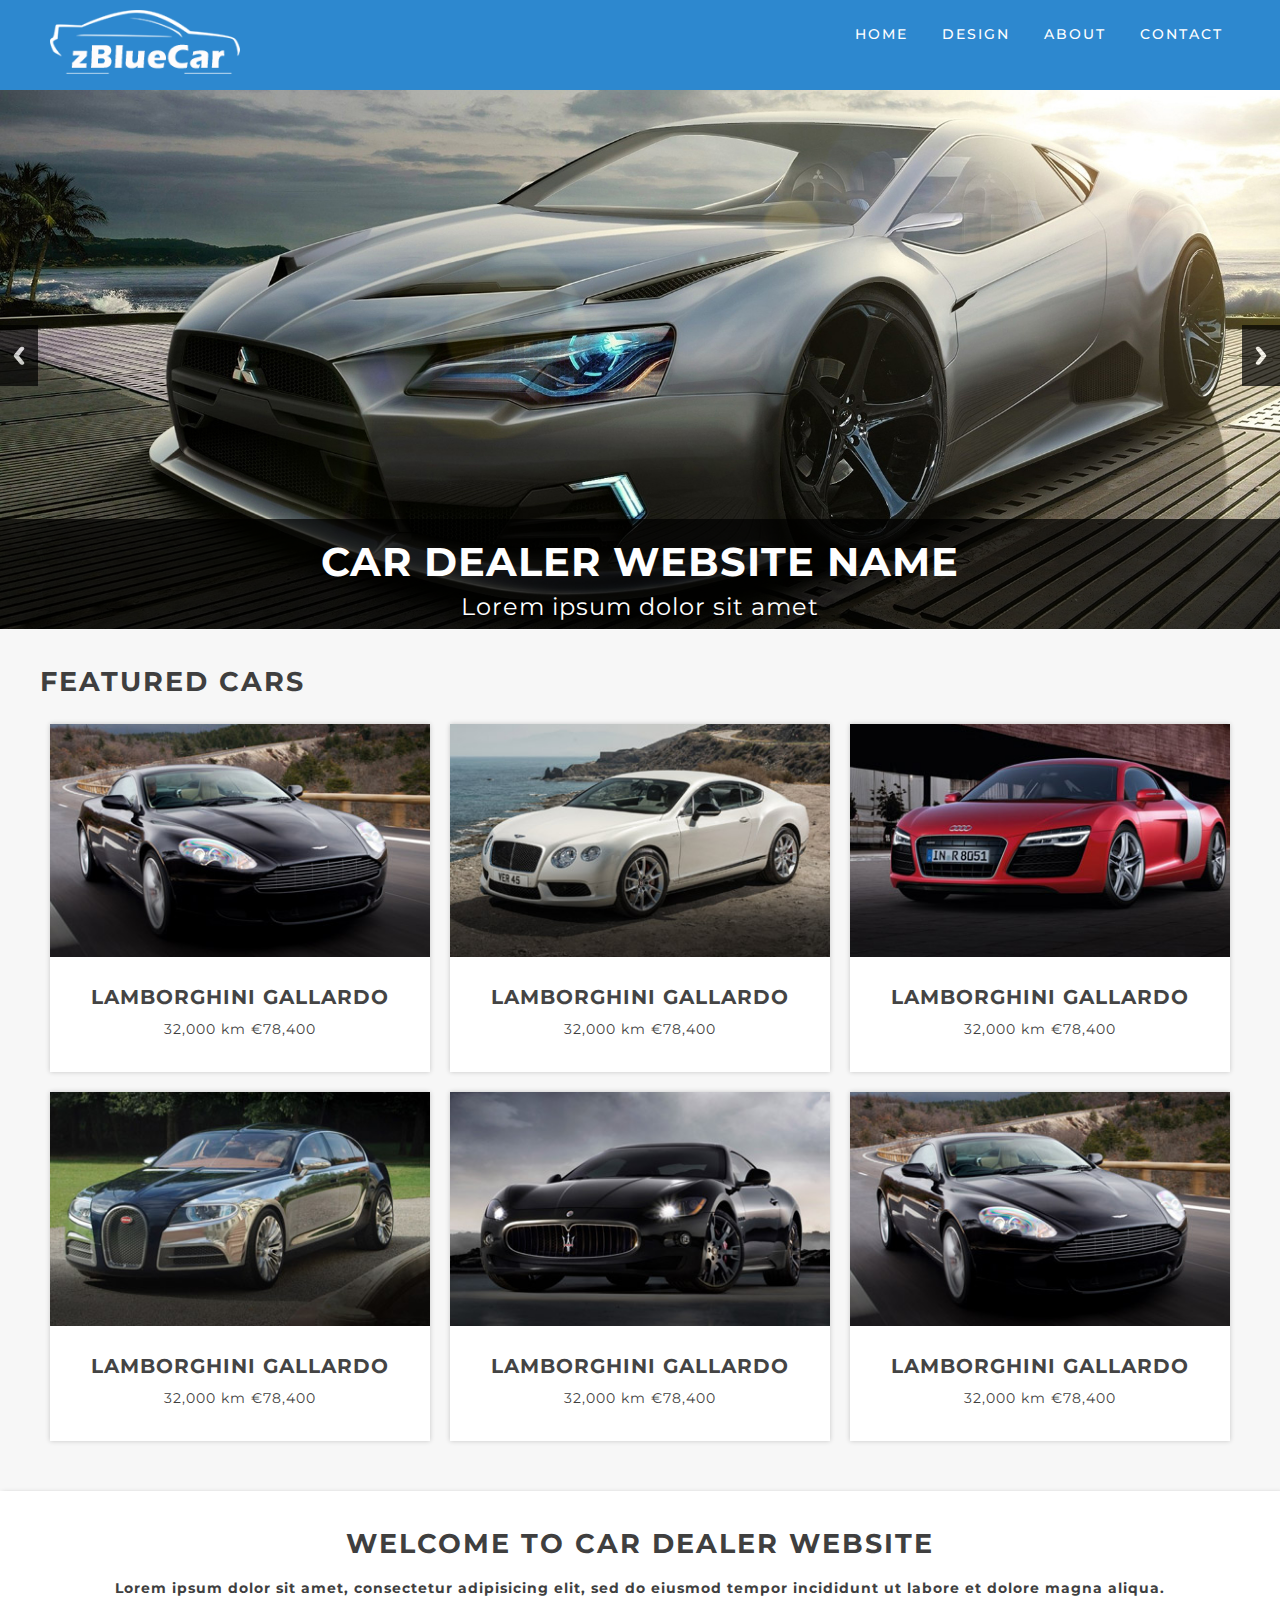
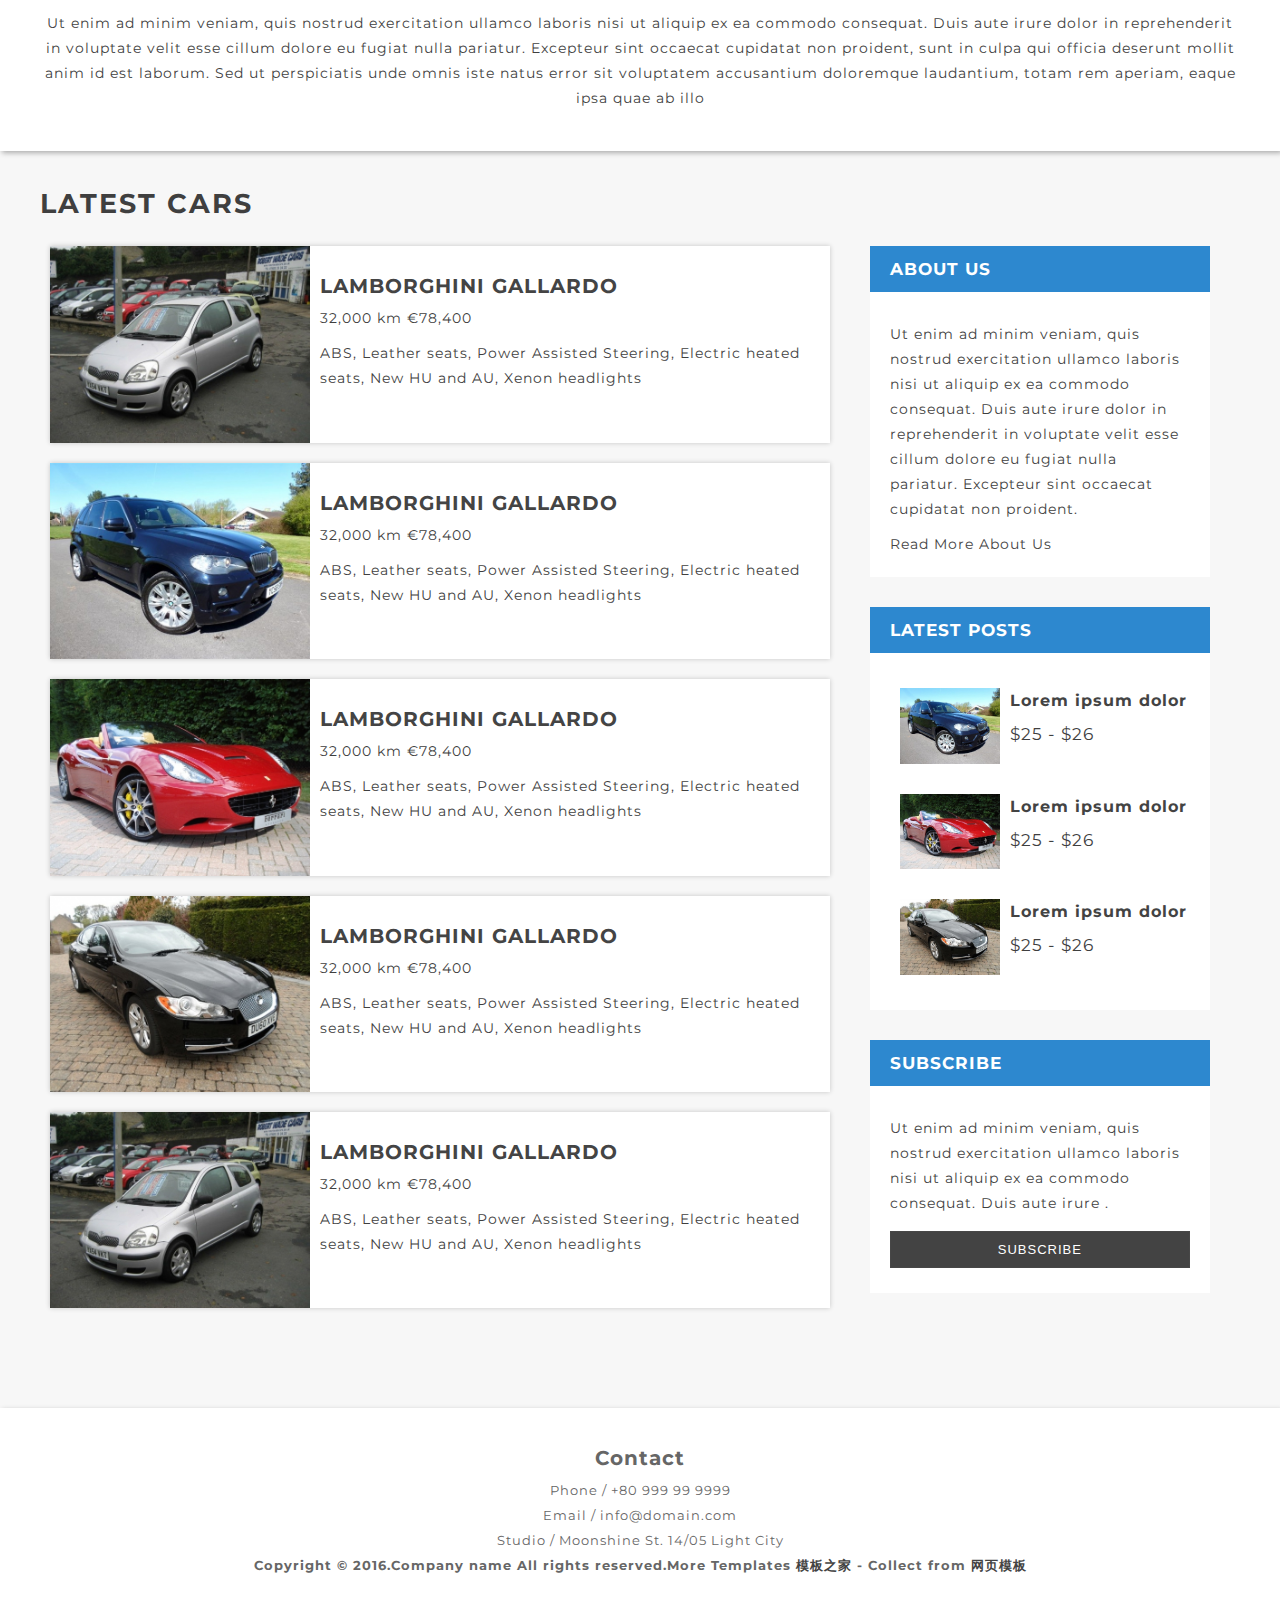
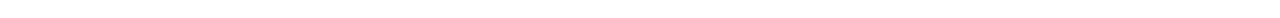
<file: src/main/webapp/index.html>
<!DOCTYPE html>
<!--[if lt IE 7 ]>
<html class="ie ie6" lang="en"> <![endif]-->
<!--[if IE 7 ]>
<html class="ie ie7" lang="en"> <![endif]-->
<!--[if IE 8 ]>
<html class="ie ie8" lang="en"> <![endif]-->
<!--[if (gte IE 9)|!(IE)]><!-->
<html lang="en"> <!--<![endif]-->
<head>

    <!-- Basic Page Needs
  ================================================== -->
    <meta charset="utf-8">
    <title>FC2</title>
    <meta name="description" content="">
    <meta name="author" content="">

    <!-- Mobile Specific Metas
  ================================================== -->
    <meta name="viewport" content="width=device-width, initial-scale=1, maximum-scale=1">

    <!-- CSS
  ================================================== -->
    <link rel="stylesheet" href="view/css/zerogrid.css">
    <link rel="stylesheet" href="view/css/style.css">
    <link rel="stylesheet" href="view/css/responsiveslides.css">

    <script src="view/common/jquery/jquery-latest.min.js"></script>
    <script src="view/common/svgmap/script.js"></script>
    <script src="view/common/jquery/jquery183.min.js"></script>
    <script src="view/common/svgmap/responsiveslides.min.js"></script>
    <script>
        // You can also use "$(window).load(function() {"
        $(function () {
            // Slideshow 
            $("#slider").responsiveSlides({
                auto: true,
                pager: false,
                nav: true,
                speed: 500,
                namespace: "callbacks",
                before: function () {
                    $('.events').append("<li>before event fired.</li>");
                },
                after: function () {
                    $('.events').append("<li>after event fired.</li>");
                }
            });
        });
    </script>


    <!--[if lt IE 8]>
    <div style=' clear: both; text-align:center; position: relative;'>
        <a href="http://windows.microsoft.com/en-US/internet-explorer/products/ie/home?ocid=ie6_countdown_bannercode">
            <img src="http://storage.ie6countdown.com/assets/100/images/banners/warning_bar_0000_us.jpg" border="0"
                 height="42" width="820"
                 alt="You are using an outdated browser. For a faster, safer browsing experience, upgrade for free today."/>
        </a>
    </div>
    <![endif]-->
    <!--[if lt IE 9]>
    <script src="view/common/svgmap/html5.js"></script>
    <script src="view/common/svgmap/css3-mediaqueries.js"></script>
    <![endif]-->

</head>
<body>
<div class="wrap-body">

    <!--////////////////////////////////////Header-->
    <header class="bg-theme">
        <div class="wrap-header zerogrid">
            <div class="row">
                <div id="cssmenu">
                    <ul>
                        <li class='active'><a href="view/index.html">Home</a></li>
                        <li><a href="view/design.html">Design</a></li>
                        <li><a href="view/single.html">About</a></li>
                        <li><a href="view/contact.html">Contact</a></li>
                    </ul>
                </div>
                <a href='index.html' class="logo"><img src="view/images/logo.png"/></a>
            </div>
        </div>
    </header>
    <div class="slider">
        <!-- Slideshow -->
        <div class="callbacks_container">
            <ul class="rslides" id="slider">
                <li>
                    <img src="view/images/slideshow-image1.jpg" alt="">
                    <div class="caption">
                        <h1>CAR DEALER WEBSITE NAME</h1>
                        <span>Lorem ipsum dolor sit amet</span>
                    </div>
                </li>
                <li>
                    <img src="view/images/slideshow-image2.jpg" alt="">
                    <div class="caption">
                        <h1>CAR DEALER WEBSITE NAME</h1>
                        <span>Lorem ipsum dolor sit amet</span>
                    </div>
                </li>
                <li>
                    <img src="view/images/slideshow-image3.jpg" alt="">
                    <div class="caption">
                        <h1>CAR DEALER WEBSITE NAME</h1>
                        <span>Lorem ipsum dolor sit amet</span>
                    </div>
                </li>
            </ul>
        </div>
        <div class="clear"></div>
    </div>

    <!--<div class="bg-theme">
        <div class="filter zerogrid">
            <h2 class="t-center">FIND CAR THAT YOU LOVE</h2>
            <div class="row">
                <div class="col-1-4">
                    <div class="wrap-col">
                        <span>Make :</span><br/>
                        <select>
                            <option>&#45;&#45;ALL&#45;&#45;</option>
                            <option>Honda</option>
                            <option>Infiniti</option>
                            <option>Jeep</option>
                            <option>Mercedes-Benz</option>
                            <option>Volvo</option>
                        </select>
                    </div>
                </div>
                <div class="col-1-4">
                    <div class="wrap-col">
                        <span>Modal :</span><br/>
                        <select>
                            <option>&#45;&#45;ALL&#45;&#45;</option>
                            <option>Aston martin</option>
                            <option>Audi</option>
                            <option>Bentley</option>
                            <option>Bmw</option>
                            <option>Cadillac</option>
                            <option>Chevrolet</option>
                            <option>Citroen</option>
                            <option>Dacia</option>
                            <option>Dodge</option>
                            <option>Ferrari</option>
                            <option>Ford</option>
                            <option>Gmc</option>
                            <option>Hyundai</option>
                            <option>Jaguar</option>
                            <option>Lexus</option>
                        </select>
                    </div>
                </div>
                <div class="col-1-4">
                    <div class="wrap-col">
                        <span>Price :</span><br/>
                        <select>
                            <option>&#45;&#45;ALL&#45;&#45;</option>
                            <option>0-1000</option>
                            <option>1000-5000</option>
                            <option>5000-10000</option>
                        </select>
                    </div>
                </div>
                <div class="col-1-4">
                    <div class="wrap-col">
                        <br>
                        <a href="#" class="button bt1">Search</a>
                    </div>
                </div>
            </div>
        </div>
    </div>-->

    <!--////////////////////////////////////Container-->
    <section id="container">
        <div class="wrap-container clearfix">
            <div id="main-content">
                <div class="wrap-box"><!--Start Box-->
                    <div class="zerogrid">
                        <div class="header">
                            <h2>FEATURED CARS</h2>
                        </div>
                        <div class="row">
                            <div class="col-1-3">
                                <div class="wrap-col">
                                    <div class="item t-center">
                                        <div class="item-container">
                                            <a href="single.html">
                                                <div class="item-caption">
                                                    <div class="item-caption-inner">
                                                        <div class="item-caption-inner1">
                                                            <span>2006 / 32,000 km / 250 HP / petrol / automatic /  Sports car/Coupe / Beige</span>
                                                        </div>
                                                    </div>
                                                </div>
                                                <img src="view/images/car1.jpg"/>
                                            </a>
                                        </div>
                                        <div class="item-info">
                                            <a href="single.html"><h3>LAMBORGHINI GALLARDO</h3></a>
                                            <p>32,000 km €78,400</p>
                                        </div>
                                    </div>
                                    <div class="item t-center">
                                        <div class="item-container">
                                            <a href="single.html">
                                                <div class="item-caption">
                                                    <div class="item-caption-inner">
                                                        <div class="item-caption-inner1">
                                                            <span>2006 / 32,000 km / 250 HP / petrol / automatic /  Sports car/Coupe / Beige</span>
                                                        </div>
                                                    </div>
                                                </div>
                                                <img src="view/images/car5.jpg"/>
                                            </a>
                                        </div>
                                        <div class="item-info">
                                            <a href="single.html"><h3>LAMBORGHINI GALLARDO</h3></a>
                                            <p>32,000 km €78,400</p>
                                        </div>
                                    </div>
                                </div>
                            </div>
                            <div class="col-1-3">
                                <div class="wrap-col">
                                    <div class="item t-center">
                                        <div class="item-container">
                                            <a href="single.html">
                                                <div class="item-caption">
                                                    <div class="item-caption-inner">
                                                        <div class="item-caption-inner1">
                                                            <span>2006 / 32,000 km / 250 HP / petrol / automatic /  Sports car/Coupe / Beige</span>
                                                        </div>
                                                    </div>
                                                </div>
                                                <img src="view/images/car2.jpg"/>
                                            </a>
                                        </div>
                                        <div class="item-info">
                                            <a href="single.html"><h3>LAMBORGHINI GALLARDO</h3></a>
                                            <p>32,000 km €78,400</p>
                                        </div>
                                    </div>
                                    <div class="item t-center">
                                        <div class="item-container">
                                            <a href="single.html">
                                                <div class="item-caption">
                                                    <div class="item-caption-inner">
                                                        <div class="item-caption-inner1">
                                                            <span>2006 / 32,000 km / 250 HP / petrol / automatic /  Sports car/Coupe / Beige</span>
                                                        </div>
                                                    </div>
                                                </div>
                                                <img src="view/images/car4.jpg"/>
                                            </a>
                                        </div>
                                        <div class="item-info">
                                            <a href="single.html"><h3>LAMBORGHINI GALLARDO</h3></a>
                                            <p>32,000 km €78,400</p>
                                        </div>
                                    </div>
                                </div>
                            </div>
                            <div class="col-1-3">
                                <div class="wrap-col">
                                    <div class="item t-center">
                                        <div class="item-container">
                                            <a href="single.html">
                                                <div class="item-caption">
                                                    <div class="item-caption-inner">
                                                        <div class="item-caption-inner1">
                                                            <span>2006 / 32,000 km / 250 HP / petrol / automatic /  Sports car/Coupe / Beige</span>
                                                        </div>
                                                    </div>
                                                </div>
                                                <img src="view/images/car3.jpg"/>
                                            </a>
                                        </div>
                                        <div class="item-info">
                                            <a href="single.html"><h3>LAMBORGHINI GALLARDO</h3></a>
                                            <p>32,000 km €78,400</p>
                                        </div>
                                    </div>
                                    <div class="item t-center">
                                        <div class="item-container">
                                            <a href="single.html">
                                                <div class="item-caption">
                                                    <div class="item-caption-inner">
                                                        <div class="item-caption-inner1">
                                                            <span>2006 / 32,000 km / 250 HP / petrol / automatic /  Sports car/Coupe / Beige</span>
                                                        </div>
                                                    </div>
                                                </div>
                                                <img src="view/images/car1.jpg"/>
                                            </a>
                                        </div>
                                        <div class="item-info">
                                            <a href="single.html"><h3>LAMBORGHINI GALLARDO</h3></a>
                                            <p>32,000 km €78,400</p>
                                        </div>
                                    </div>
                                </div>
                            </div>
                        </div>
                    </div>
                </div>
                <div class="wrap-box t-center" style="background: #fff; box-shadow: 2px 2px 5px 0px rgba(0,0,0,0.3);">
                    <!--Start Box-->
                    <div class="zerogrid">
                        <div class="header">
                            <h2>WELCOME TO CAR DEALER WEBSITE</h2>
                        </div>
                        <strong>Lorem ipsum dolor sit amet, consectetur adipisicing elit, sed do eiusmod tempor
                            incididunt ut labore et dolore magna aliqua.</strong>
                        <p>Ut enim ad minim veniam, quis nostrud exercitation ullamco laboris nisi ut aliquip ex ea
                            commodo consequat. Duis aute irure dolor in reprehenderit in voluptate velit esse cillum
                            dolore eu fugiat nulla pariatur. Excepteur sint occaecat cupidatat non proident, sunt in
                            culpa qui officia deserunt mollit anim id est laborum. Sed ut perspiciatis unde omnis iste
                            natus error sit voluptatem accusantium doloremque laudantium, totam rem aperiam, eaque ipsa
                            quae ab illo</p>
                    </div>
                </div>
                <div class="wrap-box"><!--Start Box-->
                    <div class="zerogrid">
                        <div class="header">
                            <h2>LATEST CARS</h2>
                        </div>
                        <div class="row">
                            <div class="col-2-3">
                                <div class="wrap-col">
                                    <div class="row">
                                        <div class="item">
                                            <div class="col-1-3">
                                                <div class="item-container">
                                                    <a href="single.html">
                                                        <div class="item-caption">
                                                            <div class="item-caption-inner">
                                                                <div class="item-caption-inner1">
                                                                    <span>2006 / 32,000 km / 250 HP / petrol / automatic /  Sports car/Coupe / Beige</span>
                                                                </div>
                                                            </div>
                                                        </div>
                                                        <img src="view/images/car7.jpg"/>
                                                    </a>
                                                </div>
                                            </div>
                                            <div class="col-2-3">
                                                <div class="wrap-col">
                                                    <div class="item-info">
                                                        <a href="single.html"><h3>LAMBORGHINI GALLARDO</h3></a>
                                                        <p>32,000 km €78,400</p>
                                                        <p>ABS, Leather seats, Power Assisted Steering, Electric heated
                                                            seats, New HU and AU, Xenon headlights</p>
                                                    </div>
                                                </div>
                                            </div>
                                            <div class="clear"></div>
                                        </div>
                                    </div>
                                    <div class="row">
                                        <div class="item">
                                            <div class="col-1-3">
                                                <div class="item-container">
                                                    <a href="single.html">
                                                        <div class="item-caption">
                                                            <div class="item-caption-inner">
                                                                <div class="item-caption-inner1">
                                                                    <span>2006 / 32,000 km / 250 HP / petrol / automatic /  Sports car/Coupe / Beige</span>
                                                                </div>
                                                            </div>
                                                        </div>
                                                        <img src="view/images/car8.jpg"/>
                                                    </a>
                                                </div>
                                            </div>
                                            <div class="col-2-3">
                                                <div class="wrap-col">
                                                    <div class="item-info">
                                                        <a href="single.html"><h3>LAMBORGHINI GALLARDO</h3></a>
                                                        <p>32,000 km €78,400</p>
                                                        <p>ABS, Leather seats, Power Assisted Steering, Electric heated
                                                            seats, New HU and AU, Xenon headlights</p>
                                                    </div>
                                                </div>
                                            </div>
                                            <div class="clear"></div>
                                        </div>
                                    </div>
                                    <div class="row">
                                        <div class="item">
                                            <div class="col-1-3">
                                                <div class="item-container">
                                                    <a href="single.html">
                                                        <div class="item-caption">
                                                            <div class="item-caption-inner">
                                                                <div class="item-caption-inner1">
                                                                    <span>2006 / 32,000 km / 250 HP / petrol / automatic /  Sports car/Coupe / Beige</span>
                                                                </div>
                                                            </div>
                                                        </div>
                                                        <img src="view/images/car9.jpg"/>
                                                    </a>
                                                </div>
                                            </div>
                                            <div class="col-2-3">
                                                <div class="wrap-col">
                                                    <div class="item-info">
                                                        <a href="single.html"><h3>LAMBORGHINI GALLARDO</h3></a>
                                                        <p>32,000 km €78,400</p>
                                                        <p>ABS, Leather seats, Power Assisted Steering, Electric heated
                                                            seats, New HU and AU, Xenon headlights</p>
                                                    </div>
                                                </div>
                                            </div>
                                            <div class="clear"></div>
                                        </div>
                                    </div>
                                    <div class="row">
                                        <div class="item">
                                            <div class="col-1-3">
                                                <div class="item-container">
                                                    <a href="single.html">
                                                        <div class="item-caption">
                                                            <div class="item-caption-inner">
                                                                <div class="item-caption-inner1">
                                                                    <span>2006 / 32,000 km / 250 HP / petrol / automatic /  Sports car/Coupe / Beige</span>
                                                                </div>
                                                            </div>
                                                        </div>
                                                        <img src="view/images/car10.jpg"/>
                                                    </a>
                                                </div>
                                            </div>
                                            <div class="col-2-3">
                                                <div class="wrap-col">
                                                    <div class="item-info">
                                                        <a href="single.html"><h3>LAMBORGHINI GALLARDO</h3></a>
                                                        <p>32,000 km €78,400</p>
                                                        <p>ABS, Leather seats, Power Assisted Steering, Electric heated
                                                            seats, New HU and AU, Xenon headlights</p>
                                                    </div>
                                                </div>
                                            </div>
                                            <div class="clear"></div>
                                        </div>
                                    </div>
                                    <div class="row">
                                        <div class="item">
                                            <div class="col-1-3">
                                                <div class="item-container">
                                                    <a href="single.html">
                                                        <div class="item-caption">
                                                            <div class="item-caption-inner">
                                                                <div class="item-caption-inner1">
                                                                    <span>2006 / 32,000 km / 250 HP / petrol / automatic /  Sports car/Coupe / Beige</span>
                                                                </div>
                                                            </div>
                                                        </div>
                                                        <img src="view/images/car7.jpg"/>
                                                    </a>
                                                </div>
                                            </div>
                                            <div class="col-2-3">
                                                <div class="wrap-col">
                                                    <div class="item-info">
                                                        <a href="single.html"><h3>LAMBORGHINI GALLARDO</h3></a>
                                                        <p>32,000 km €78,400</p>
                                                        <p>ABS, Leather seats, Power Assisted Steering, Electric heated
                                                            seats, New HU and AU, Xenon headlights</p>
                                                    </div>
                                                </div>
                                            </div>
                                            <div class="clear"></div>
                                        </div>
                                    </div>
                                </div>
                            </div>
                            <div id="sidebar" class="col-1-3">
                                <div class="wrap-col">
                                    <!---- Start Widget ---->
                                    <div class="widget">
                                        <div class="wid-header">
                                            <h5>About Us</h5>
                                        </div>
                                        <div class="wid-content">
                                            <p>Ut enim ad minim veniam, quis nostrud exercitation ullamco laboris nisi
                                                ut aliquip ex ea commodo consequat. Duis aute irure dolor in
                                                reprehenderit in voluptate velit esse cillum dolore eu fugiat nulla
                                                pariatur. Excepteur sint occaecat cupidatat non proident. </p>
                                            <a href="#">Read More About Us</a>
                                        </div>
                                    </div>
                                    <!---- Start Widget ---->
                                    <div class="widget wid-post">
                                        <div class="wid-header">
                                            <h5>Latest Posts</h5>
                                        </div>
                                        <div class="wid-content">
                                            <div class="post">
                                                <a href="#"><img src="view/images/car8.jpg"/></a>
                                                <div class="wrapper">
                                                    <h5><a href="#">Lorem ipsum dolor</a></h5>
                                                    <span>$25 - $26</span>
                                                </div>
                                            </div>
                                            <div class="post">
                                                <a href="#"><img src="view/images/car9.jpg"/></a>
                                                <div class="wrapper">
                                                    <h5><a href="#">Lorem ipsum dolor</a></h5>
                                                    <span>$25 - $26</span>
                                                </div>
                                            </div>
                                            <div class="post">
                                                <a href="#"><img src="view/images/car10.jpg"/></a>
                                                <div class="wrapper">
                                                    <h5><a href="#">Lorem ipsum dolor</a></h5>
                                                    <span>$25 - $26</span>
                                                </div>
                                            </div>
                                        </div>
                                    </div>
                                    <!---- Start Widget ---->
                                    <div class="widget">
                                        <div class="wid-header">
                                            <h5>SUBSCRIBE</h5>
                                        </div>
                                        <div class="wid-content">
                                            <p>Ut enim ad minim veniam, quis nostrud exercitation ullamco laboris nisi
                                                ut aliquip ex ea commodo consequat. Duis aute irure . </p>
                                            <a href="#" class="button bt1">Subscribe</a>
                                        </div>
                                    </div>
                                </div>
                            </div>
                        </div>
                    </div>
                </div>
            </div>
        </div>
    </section>

    <!--////////////////////////////////////Footer-->
    <footer>
        <div class="zerogrid">
            <div class="wrap-footer">
                <div class="row">
                    <h3>Contact</h3>
                    <span>Phone / +80 999 99 9999 </span></br>
                    <span>Email / info@domain.com  </span></br>
                    <span>Studio / Moonshine St. 14/05 Light City </span></br>
                    <span><strong>Copyright &copy; 2016.Company name All rights reserved.More Templates <a
                            href="http://www.cssmoban.com/" target="_blank" title="模板之家">模板之家</a> - Collect from <a
                            href="http://www.cssmoban.com/" title="网页模板" target="_blank">网页模板</a></strong></span>
                </div>
            </div>
        </div>
    </footer>

</div>
</body>
</html>
</file>
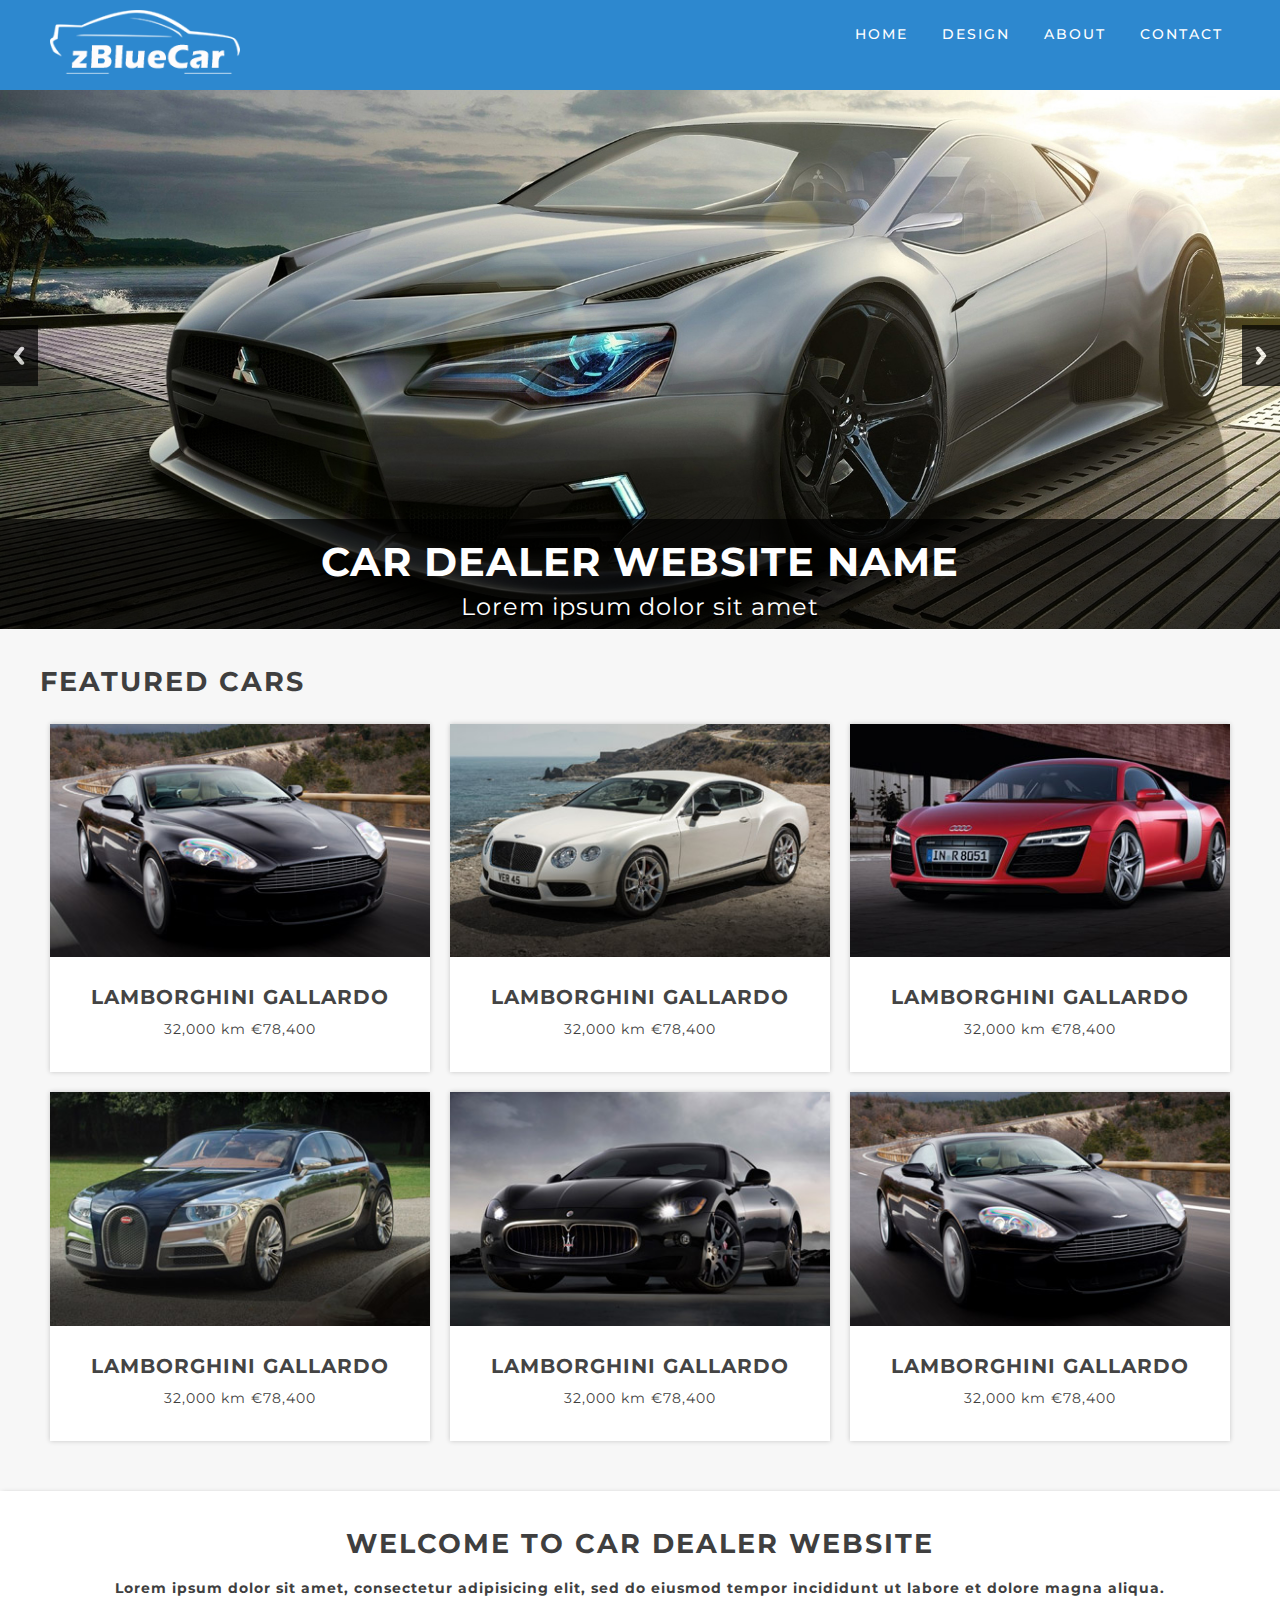
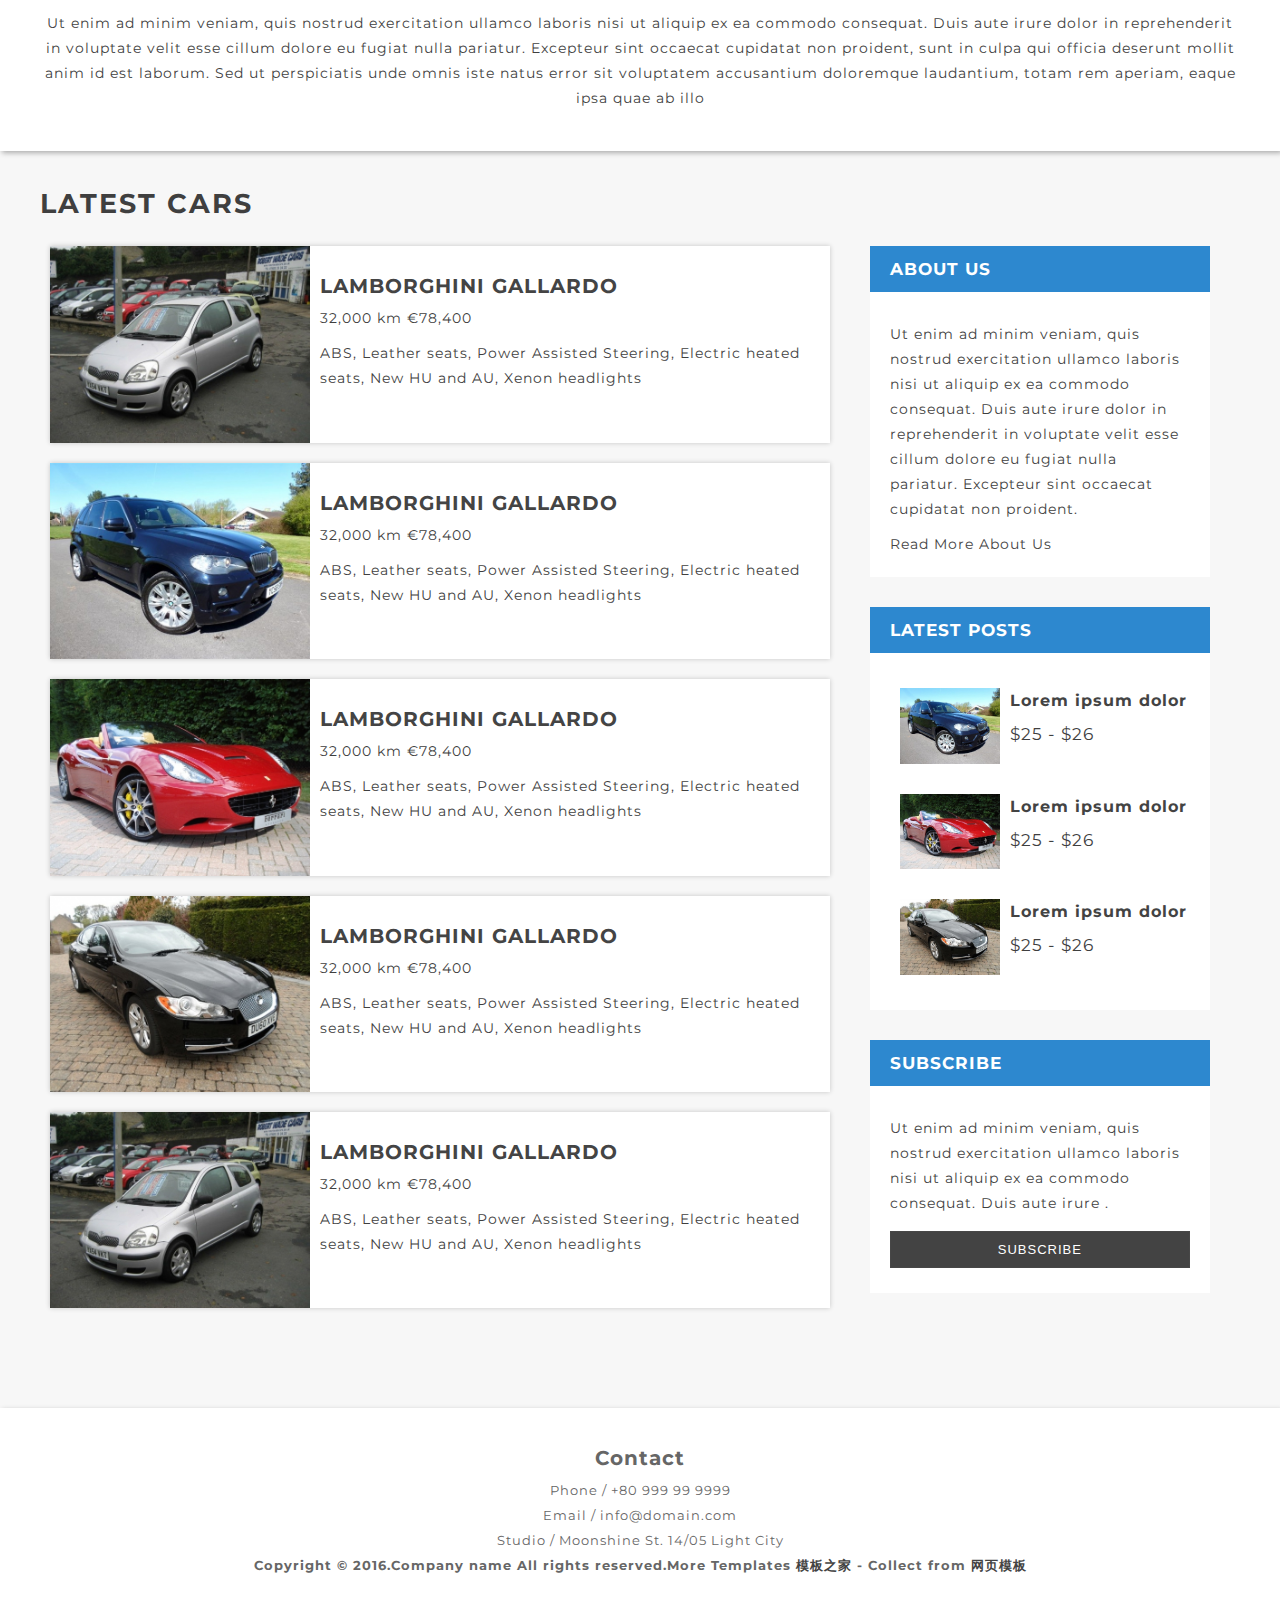
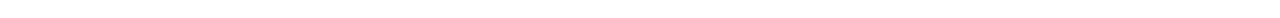
<file: src/main/webapp/view/index.html>
<!DOCTYPE html>
<!--[if lt IE 7 ]>
<html class="ie ie6" lang="en"> <![endif]-->
<!--[if IE 7 ]>
<html class="ie ie7" lang="en"> <![endif]-->
<!--[if IE 8 ]>
<html class="ie ie8" lang="en"> <![endif]-->
<!--[if (gte IE 9)|!(IE)]><!-->
<html lang="en"> <!--<![endif]-->
<head>

    <!-- Basic Page Needs
  ================================================== -->
    <meta charset="utf-8">
    <title>FC2</title>
    <meta name="description" content="">
    <meta name="author" content="">

    <!-- Mobile Specific Metas
  ================================================== -->
    <meta name="viewport" content="width=device-width, initial-scale=1, maximum-scale=1">

    <!-- CSS
  ================================================== -->
    <link rel="stylesheet" href="css/zerogrid.css">
    <link rel="stylesheet" href="css/style.css">
    <link rel="stylesheet" href="css/responsiveslides.css">

    <script src="common/jquery/jquery-latest.min.js"></script>
    <script src="common/svgmap/script.js"></script>
    <script src="common/jquery/jquery183.min.js"></script>
    <script src="common/svgmap/responsiveslides.min.js"></script>
    <script>
        // You can also use "$(window).load(function() {"
        $(function () {
            // Slideshow 
            $("#slider").responsiveSlides({
                auto: true,
                pager: false,
                nav: true,
                speed: 500,
                namespace: "callbacks",
                before: function () {
                    $('.events').append("<li>before event fired.</li>");
                },
                after: function () {
                    $('.events').append("<li>after event fired.</li>");
                }
            });
        });
    </script>


    <!--[if lt IE 8]>
    <div style=' clear: both; text-align:center; position: relative;'>
        <a href="http://windows.microsoft.com/en-US/internet-explorer/products/ie/home?ocid=ie6_countdown_bannercode">
            <img src="http://storage.ie6countdown.com/assets/100/images/banners/warning_bar_0000_us.jpg" border="0"
                 height="42" width="820"
                 alt="You are using an outdated browser. For a faster, safer browsing experience, upgrade for free today."/>
        </a>
    </div>
    <![endif]-->
    <!--[if lt IE 9]>
    <script src="common/svgmap/html5.js"></script>
    <script src="common/svgmap/css3-mediaqueries.js"></script>
    <![endif]-->

</head>
<body>
<div class="wrap-body">

    <!--////////////////////////////////////Header-->
    <header class="bg-theme">
        <div class="wrap-header zerogrid">
            <div class="row">
                <div id="cssmenu">
                    <ul>
                        <li class='active'><a href="index.html">Home</a></li>
                        <li><a href="design.html">Design</a></li>
                        <li><a href="single.html">About</a></li>
                        <li><a href="contact.html">Contact</a></li>
                    </ul>
                </div>
                <a href='index.html' class="logo"><img src="images/logo.png"/></a>
            </div>
        </div>
    </header>
    <div class="slider">
        <!-- Slideshow -->
        <div class="callbacks_container">
            <ul class="rslides" id="slider">
                <li>
                    <img src="images/slideshow-image1.jpg" alt="">
                    <div class="caption">
                        <h1>CAR DEALER WEBSITE NAME</h1>
                        <span>Lorem ipsum dolor sit amet</span>
                    </div>
                </li>
                <li>
                    <img src="images/slideshow-image2.jpg" alt="">
                    <div class="caption">
                        <h1>CAR DEALER WEBSITE NAME</h1>
                        <span>Lorem ipsum dolor sit amet</span>
                    </div>
                </li>
                <li>
                    <img src="images/slideshow-image3.jpg" alt="">
                    <div class="caption">
                        <h1>CAR DEALER WEBSITE NAME</h1>
                        <span>Lorem ipsum dolor sit amet</span>
                    </div>
                </li>
            </ul>
        </div>
        <div class="clear"></div>
    </div>

    <!--<div class="bg-theme">
        <div class="filter zerogrid">
            <h2 class="t-center">FIND CAR THAT YOU LOVE</h2>
            <div class="row">
                <div class="col-1-4">
                    <div class="wrap-col">
                        <span>Make :</span><br/>
                        <select>
                            <option>&#45;&#45;ALL&#45;&#45;</option>
                            <option>Honda</option>
                            <option>Infiniti</option>
                            <option>Jeep</option>
                            <option>Mercedes-Benz</option>
                            <option>Volvo</option>
                        </select>
                    </div>
                </div>
                <div class="col-1-4">
                    <div class="wrap-col">
                        <span>Modal :</span><br/>
                        <select>
                            <option>&#45;&#45;ALL&#45;&#45;</option>
                            <option>Aston martin</option>
                            <option>Audi</option>
                            <option>Bentley</option>
                            <option>Bmw</option>
                            <option>Cadillac</option>
                            <option>Chevrolet</option>
                            <option>Citroen</option>
                            <option>Dacia</option>
                            <option>Dodge</option>
                            <option>Ferrari</option>
                            <option>Ford</option>
                            <option>Gmc</option>
                            <option>Hyundai</option>
                            <option>Jaguar</option>
                            <option>Lexus</option>
                        </select>
                    </div>
                </div>
                <div class="col-1-4">
                    <div class="wrap-col">
                        <span>Price :</span><br/>
                        <select>
                            <option>&#45;&#45;ALL&#45;&#45;</option>
                            <option>0-1000</option>
                            <option>1000-5000</option>
                            <option>5000-10000</option>
                        </select>
                    </div>
                </div>
                <div class="col-1-4">
                    <div class="wrap-col">
                        <br>
                        <a href="#" class="button bt1">Search</a>
                    </div>
                </div>
            </div>
        </div>
    </div>-->

    <!--////////////////////////////////////Container-->
    <section id="container">
        <div class="wrap-container clearfix">
            <div id="main-content">
                <div class="wrap-box"><!--Start Box-->
                    <div class="zerogrid">
                        <div class="header">
                            <h2>FEATURED CARS</h2>
                        </div>
                        <div class="row">
                            <div class="col-1-3">
                                <div class="wrap-col">
                                    <div class="item t-center">
                                        <div class="item-container">
                                            <a href="single.html">
                                                <div class="item-caption">
                                                    <div class="item-caption-inner">
                                                        <div class="item-caption-inner1">
                                                            <span>2006 / 32,000 km / 250 HP / petrol / automatic /  Sports car/Coupe / Beige</span>
                                                        </div>
                                                    </div>
                                                </div>
                                                <img src="images/car1.jpg"/>
                                            </a>
                                        </div>
                                        <div class="item-info">
                                            <a href="single.html"><h3>LAMBORGHINI GALLARDO</h3></a>
                                            <p>32,000 km €78,400</p>
                                        </div>
                                    </div>
                                    <div class="item t-center">
                                        <div class="item-container">
                                            <a href="single.html">
                                                <div class="item-caption">
                                                    <div class="item-caption-inner">
                                                        <div class="item-caption-inner1">
                                                            <span>2006 / 32,000 km / 250 HP / petrol / automatic /  Sports car/Coupe / Beige</span>
                                                        </div>
                                                    </div>
                                                </div>
                                                <img src="images/car5.jpg"/>
                                            </a>
                                        </div>
                                        <div class="item-info">
                                            <a href="single.html"><h3>LAMBORGHINI GALLARDO</h3></a>
                                            <p>32,000 km €78,400</p>
                                        </div>
                                    </div>
                                </div>
                            </div>
                            <div class="col-1-3">
                                <div class="wrap-col">
                                    <div class="item t-center">
                                        <div class="item-container">
                                            <a href="single.html">
                                                <div class="item-caption">
                                                    <div class="item-caption-inner">
                                                        <div class="item-caption-inner1">
                                                            <span>2006 / 32,000 km / 250 HP / petrol / automatic /  Sports car/Coupe / Beige</span>
                                                        </div>
                                                    </div>
                                                </div>
                                                <img src="images/car2.jpg"/>
                                            </a>
                                        </div>
                                        <div class="item-info">
                                            <a href="single.html"><h3>LAMBORGHINI GALLARDO</h3></a>
                                            <p>32,000 km €78,400</p>
                                        </div>
                                    </div>
                                    <div class="item t-center">
                                        <div class="item-container">
                                            <a href="single.html">
                                                <div class="item-caption">
                                                    <div class="item-caption-inner">
                                                        <div class="item-caption-inner1">
                                                            <span>2006 / 32,000 km / 250 HP / petrol / automatic /  Sports car/Coupe / Beige</span>
                                                        </div>
                                                    </div>
                                                </div>
                                                <img src="images/car4.jpg"/>
                                            </a>
                                        </div>
                                        <div class="item-info">
                                            <a href="single.html"><h3>LAMBORGHINI GALLARDO</h3></a>
                                            <p>32,000 km €78,400</p>
                                        </div>
                                    </div>
                                </div>
                            </div>
                            <div class="col-1-3">
                                <div class="wrap-col">
                                    <div class="item t-center">
                                        <div class="item-container">
                                            <a href="single.html">
                                                <div class="item-caption">
                                                    <div class="item-caption-inner">
                                                        <div class="item-caption-inner1">
                                                            <span>2006 / 32,000 km / 250 HP / petrol / automatic /  Sports car/Coupe / Beige</span>
                                                        </div>
                                                    </div>
                                                </div>
                                                <img src="images/car3.jpg"/>
                                            </a>
                                        </div>
                                        <div class="item-info">
                                            <a href="single.html"><h3>LAMBORGHINI GALLARDO</h3></a>
                                            <p>32,000 km €78,400</p>
                                        </div>
                                    </div>
                                    <div class="item t-center">
                                        <div class="item-container">
                                            <a href="single.html">
                                                <div class="item-caption">
                                                    <div class="item-caption-inner">
                                                        <div class="item-caption-inner1">
                                                            <span>2006 / 32,000 km / 250 HP / petrol / automatic /  Sports car/Coupe / Beige</span>
                                                        </div>
                                                    </div>
                                                </div>
                                                <img src="images/car1.jpg"/>
                                            </a>
                                        </div>
                                        <div class="item-info">
                                            <a href="single.html"><h3>LAMBORGHINI GALLARDO</h3></a>
                                            <p>32,000 km €78,400</p>
                                        </div>
                                    </div>
                                </div>
                            </div>
                        </div>
                    </div>
                </div>
                <div class="wrap-box t-center" style="background: #fff; box-shadow: 2px 2px 5px 0px rgba(0,0,0,0.3);">
                    <!--Start Box-->
                    <div class="zerogrid">
                        <div class="header">
                            <h2>WELCOME TO CAR DEALER WEBSITE</h2>
                        </div>
                        <strong>Lorem ipsum dolor sit amet, consectetur adipisicing elit, sed do eiusmod tempor
                            incididunt ut labore et dolore magna aliqua.</strong>
                        <p>Ut enim ad minim veniam, quis nostrud exercitation ullamco laboris nisi ut aliquip ex ea
                            commodo consequat. Duis aute irure dolor in reprehenderit in voluptate velit esse cillum
                            dolore eu fugiat nulla pariatur. Excepteur sint occaecat cupidatat non proident, sunt in
                            culpa qui officia deserunt mollit anim id est laborum. Sed ut perspiciatis unde omnis iste
                            natus error sit voluptatem accusantium doloremque laudantium, totam rem aperiam, eaque ipsa
                            quae ab illo</p>
                    </div>
                </div>
                <div class="wrap-box"><!--Start Box-->
                    <div class="zerogrid">
                        <div class="header">
                            <h2>LATEST CARS</h2>
                        </div>
                        <div class="row">
                            <div class="col-2-3">
                                <div class="wrap-col">
                                    <div class="row">
                                        <div class="item">
                                            <div class="col-1-3">
                                                <div class="item-container">
                                                    <a href="single.html">
                                                        <div class="item-caption">
                                                            <div class="item-caption-inner">
                                                                <div class="item-caption-inner1">
                                                                    <span>2006 / 32,000 km / 250 HP / petrol / automatic /  Sports car/Coupe / Beige</span>
                                                                </div>
                                                            </div>
                                                        </div>
                                                        <img src="images/car7.jpg"/>
                                                    </a>
                                                </div>
                                            </div>
                                            <div class="col-2-3">
                                                <div class="wrap-col">
                                                    <div class="item-info">
                                                        <a href="single.html"><h3>LAMBORGHINI GALLARDO</h3></a>
                                                        <p>32,000 km €78,400</p>
                                                        <p>ABS, Leather seats, Power Assisted Steering, Electric heated
                                                            seats, New HU and AU, Xenon headlights</p>
                                                    </div>
                                                </div>
                                            </div>
                                            <div class="clear"></div>
                                        </div>
                                    </div>
                                    <div class="row">
                                        <div class="item">
                                            <div class="col-1-3">
                                                <div class="item-container">
                                                    <a href="single.html">
                                                        <div class="item-caption">
                                                            <div class="item-caption-inner">
                                                                <div class="item-caption-inner1">
                                                                    <span>2006 / 32,000 km / 250 HP / petrol / automatic /  Sports car/Coupe / Beige</span>
                                                                </div>
                                                            </div>
                                                        </div>
                                                        <img src="images/car8.jpg"/>
                                                    </a>
                                                </div>
                                            </div>
                                            <div class="col-2-3">
                                                <div class="wrap-col">
                                                    <div class="item-info">
                                                        <a href="single.html"><h3>LAMBORGHINI GALLARDO</h3></a>
                                                        <p>32,000 km €78,400</p>
                                                        <p>ABS, Leather seats, Power Assisted Steering, Electric heated
                                                            seats, New HU and AU, Xenon headlights</p>
                                                    </div>
                                                </div>
                                            </div>
                                            <div class="clear"></div>
                                        </div>
                                    </div>
                                    <div class="row">
                                        <div class="item">
                                            <div class="col-1-3">
                                                <div class="item-container">
                                                    <a href="single.html">
                                                        <div class="item-caption">
                                                            <div class="item-caption-inner">
                                                                <div class="item-caption-inner1">
                                                                    <span>2006 / 32,000 km / 250 HP / petrol / automatic /  Sports car/Coupe / Beige</span>
                                                                </div>
                                                            </div>
                                                        </div>
                                                        <img src="images/car9.jpg"/>
                                                    </a>
                                                </div>
                                            </div>
                                            <div class="col-2-3">
                                                <div class="wrap-col">
                                                    <div class="item-info">
                                                        <a href="single.html"><h3>LAMBORGHINI GALLARDO</h3></a>
                                                        <p>32,000 km €78,400</p>
                                                        <p>ABS, Leather seats, Power Assisted Steering, Electric heated
                                                            seats, New HU and AU, Xenon headlights</p>
                                                    </div>
                                                </div>
                                            </div>
                                            <div class="clear"></div>
                                        </div>
                                    </div>
                                    <div class="row">
                                        <div class="item">
                                            <div class="col-1-3">
                                                <div class="item-container">
                                                    <a href="single.html">
                                                        <div class="item-caption">
                                                            <div class="item-caption-inner">
                                                                <div class="item-caption-inner1">
                                                                    <span>2006 / 32,000 km / 250 HP / petrol / automatic /  Sports car/Coupe / Beige</span>
                                                                </div>
                                                            </div>
                                                        </div>
                                                        <img src="images/car10.jpg"/>
                                                    </a>
                                                </div>
                                            </div>
                                            <div class="col-2-3">
                                                <div class="wrap-col">
                                                    <div class="item-info">
                                                        <a href="single.html"><h3>LAMBORGHINI GALLARDO</h3></a>
                                                        <p>32,000 km €78,400</p>
                                                        <p>ABS, Leather seats, Power Assisted Steering, Electric heated
                                                            seats, New HU and AU, Xenon headlights</p>
                                                    </div>
                                                </div>
                                            </div>
                                            <div class="clear"></div>
                                        </div>
                                    </div>
                                    <div class="row">
                                        <div class="item">
                                            <div class="col-1-3">
                                                <div class="item-container">
                                                    <a href="single.html">
                                                        <div class="item-caption">
                                                            <div class="item-caption-inner">
                                                                <div class="item-caption-inner1">
                                                                    <span>2006 / 32,000 km / 250 HP / petrol / automatic /  Sports car/Coupe / Beige</span>
                                                                </div>
                                                            </div>
                                                        </div>
                                                        <img src="images/car7.jpg"/>
                                                    </a>
                                                </div>
                                            </div>
                                            <div class="col-2-3">
                                                <div class="wrap-col">
                                                    <div class="item-info">
                                                        <a href="single.html"><h3>LAMBORGHINI GALLARDO</h3></a>
                                                        <p>32,000 km €78,400</p>
                                                        <p>ABS, Leather seats, Power Assisted Steering, Electric heated
                                                            seats, New HU and AU, Xenon headlights</p>
                                                    </div>
                                                </div>
                                            </div>
                                            <div class="clear"></div>
                                        </div>
                                    </div>
                                </div>
                            </div>
                            <div id="sidebar" class="col-1-3">
                                <div class="wrap-col">
                                    <!---- Start Widget ---->
                                    <div class="widget">
                                        <div class="wid-header">
                                            <h5>About Us</h5>
                                        </div>
                                        <div class="wid-content">
                                            <p>Ut enim ad minim veniam, quis nostrud exercitation ullamco laboris nisi
                                                ut aliquip ex ea commodo consequat. Duis aute irure dolor in
                                                reprehenderit in voluptate velit esse cillum dolore eu fugiat nulla
                                                pariatur. Excepteur sint occaecat cupidatat non proident. </p>
                                            <a href="#">Read More About Us</a>
                                        </div>
                                    </div>
                                    <!---- Start Widget ---->
                                    <div class="widget wid-post">
                                        <div class="wid-header">
                                            <h5>Latest Posts</h5>
                                        </div>
                                        <div class="wid-content">
                                            <div class="post">
                                                <a href="#"><img src="images/car8.jpg"/></a>
                                                <div class="wrapper">
                                                    <h5><a href="#">Lorem ipsum dolor</a></h5>
                                                    <span>$25 - $26</span>
                                                </div>
                                            </div>
                                            <div class="post">
                                                <a href="#"><img src="images/car9.jpg"/></a>
                                                <div class="wrapper">
                                                    <h5><a href="#">Lorem ipsum dolor</a></h5>
                                                    <span>$25 - $26</span>
                                                </div>
                                            </div>
                                            <div class="post">
                                                <a href="#"><img src="images/car10.jpg"/></a>
                                                <div class="wrapper">
                                                    <h5><a href="#">Lorem ipsum dolor</a></h5>
                                                    <span>$25 - $26</span>
                                                </div>
                                            </div>
                                        </div>
                                    </div>
                                    <!---- Start Widget ---->
                                    <div class="widget">
                                        <div class="wid-header">
                                            <h5>SUBSCRIBE</h5>
                                        </div>
                                        <div class="wid-content">
                                            <p>Ut enim ad minim veniam, quis nostrud exercitation ullamco laboris nisi
                                                ut aliquip ex ea commodo consequat. Duis aute irure . </p>
                                            <a href="#" class="button bt1">Subscribe</a>
                                        </div>
                                    </div>
                                </div>
                            </div>
                        </div>
                    </div>
                </div>
            </div>
        </div>
    </section>

    <!--////////////////////////////////////Footer-->
    <footer>
        <div class="zerogrid">
            <div class="wrap-footer">
                <div class="row">
                    <h3>Contact</h3>
                    <span>Phone / +80 999 99 9999 </span></br>
                    <span>Email / info@domain.com  </span></br>
                    <span>Studio / Moonshine St. 14/05 Light City </span></br>
                    <span><strong>Copyright &copy; 2016.Company name All rights reserved.More Templates <a
                            href="http://www.cssmoban.com/" target="_blank" title="模板之家">模板之家</a> - Collect from <a
                            href="http://www.cssmoban.com/" title="网页模板" target="_blank">网页模板</a></strong></span>
                </div>
            </div>
        </div>
    </footer>

</div>
</body>
</html>
</file>
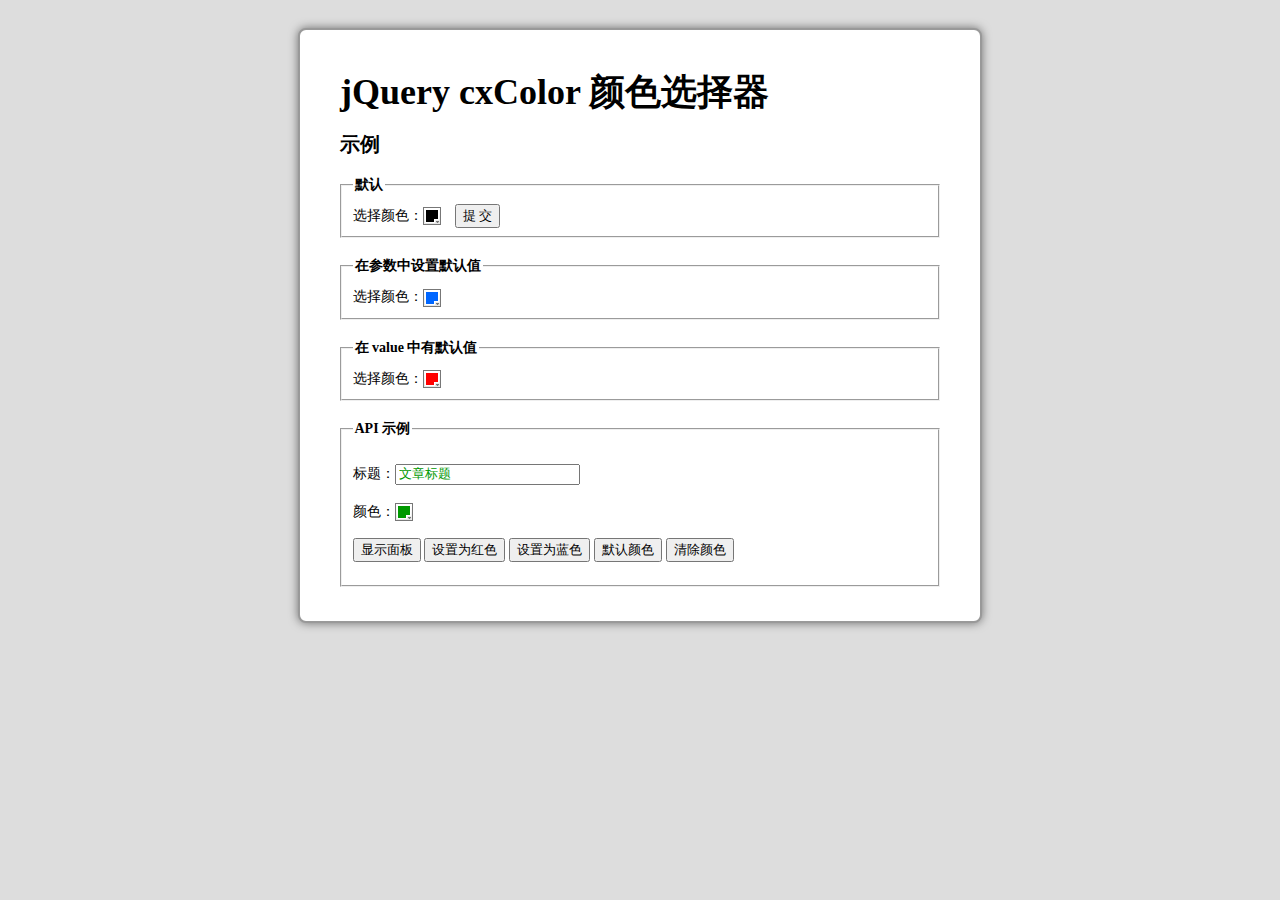
<file: src/main/webapp/view/common/cxColor/index.html>
<!DOCTYPE HTML>
<html>
<head>
<meta charset="utf-8">
<title>cxColor 颜色选择器</title>
<link rel="stylesheet" href="css/jquery.cxcolor.css">
<style>
body{padding:20px;background:#ddd;font:14px/1.7 Arial,"\5b8b\4f53";}
h1,h2,h3{font:bold 36px/1 "\5fae\8f6f\96c5\9ed1";}
h2{font-size:20px;}
h3{font-size:16px;}
fieldset{margin:1em 0;}
fieldset legend{font:bold 14px/2 "\5fae\8f6f\96c5\9ed1";}
a{color:#06f;text-decoration:none;}
a:hover{color:#00f;}

.wrap{width:600px;margin:0 auto;padding:20px 40px;border:2px solid #999;border-radius:8px;background:#fff;box-shadow:0 0 10px rgba(0,0,0,0.5);}
</style>
</head>
<body>
<div class="wrap">
	<h1>jQuery cxColor 颜色选择器</h1>

	<h2>示例</h2>
	<form action="getcolor.php" method="post">
		<fieldset>
			<legend>默认</legend>
			<label for="color_a">选择颜色：</label><input id="color_a" name="mycolor" type="text" class="input_cxcolor" readonly>　<button type="submit">提 交</button>
		</fieldset>
	</form>

	<fieldset>
		<legend>在参数中设置默认值</legend>
		<label for="color_b">选择颜色：</label><input id="color_b" type="text" class="input_cxcolor" readonly>
	</fieldset>

	<fieldset>
		<legend>在 value 中有默认值</legend>
		<label for="color_c">选择颜色：</label><input id="color_c" type="text" class="input_cxcolor" readonly value="#ff0000">
	</fieldset>

	<fieldset>
		<legend>API 示例</legend>
		<p>标题：<input id="title" type="text" value="文章标题"></p>
		<p><label for="color_d">颜色：</label><input id="color_d" type="text" class="input_cxcolor" readonly value="#009900"></p>
		<p id="acts">
			<button type="button" value="show">显示面板</button>
			<button type="button" value="color" data-color="#ff0000">设置为红色</button>
			<button type="button" value="color" data-color="#0000ff">设置为蓝色</button>
			<button type="button" value="reset">默认颜色</button>
			<button type="button" value="clear">清除颜色</button>
		</p>
	</fieldset>
</div>

<script src="js/jquery-1.4.4.min.js"></script>
<script src="js/jquery.cxcolor.min.js"></script>
<script>
$("#color_a").cxColor();

$("#color_b").cxColor({
	color:"#0066ff"
});

$("#color_c").cxColor();
	
(function(){
	var color=$("#color_d");
	var title=$("#title");
	var acts=$("#acts");
	var mycolor;

	color.bind("change",function(){
		title.css("color",this.value)
	});

	mycolor=$("#color_d").cxColor();
	
	acts.delegate("button","click",function(){
		var _val=this.value;
		var _this=$(this);
		
		switch (_val){
			case "show":
				mycolor.show();
				break;
			case "hide":
				mycolor.hide();
				break;
			case "color":
				mycolor.color(_this.data("color"));
				break;
			case "reset":
				mycolor.reset();
				break;
			case "clear":
				mycolor.clear();
				break;
		};
		
	});

	$("#btn_red").bind("click",function(){
		mycolor.color("#ff0000");
	});

	$("#btn_show").bind("click",function(){
		mycolor.show();
	});
})();
</script>
</body>
</html>
</file>
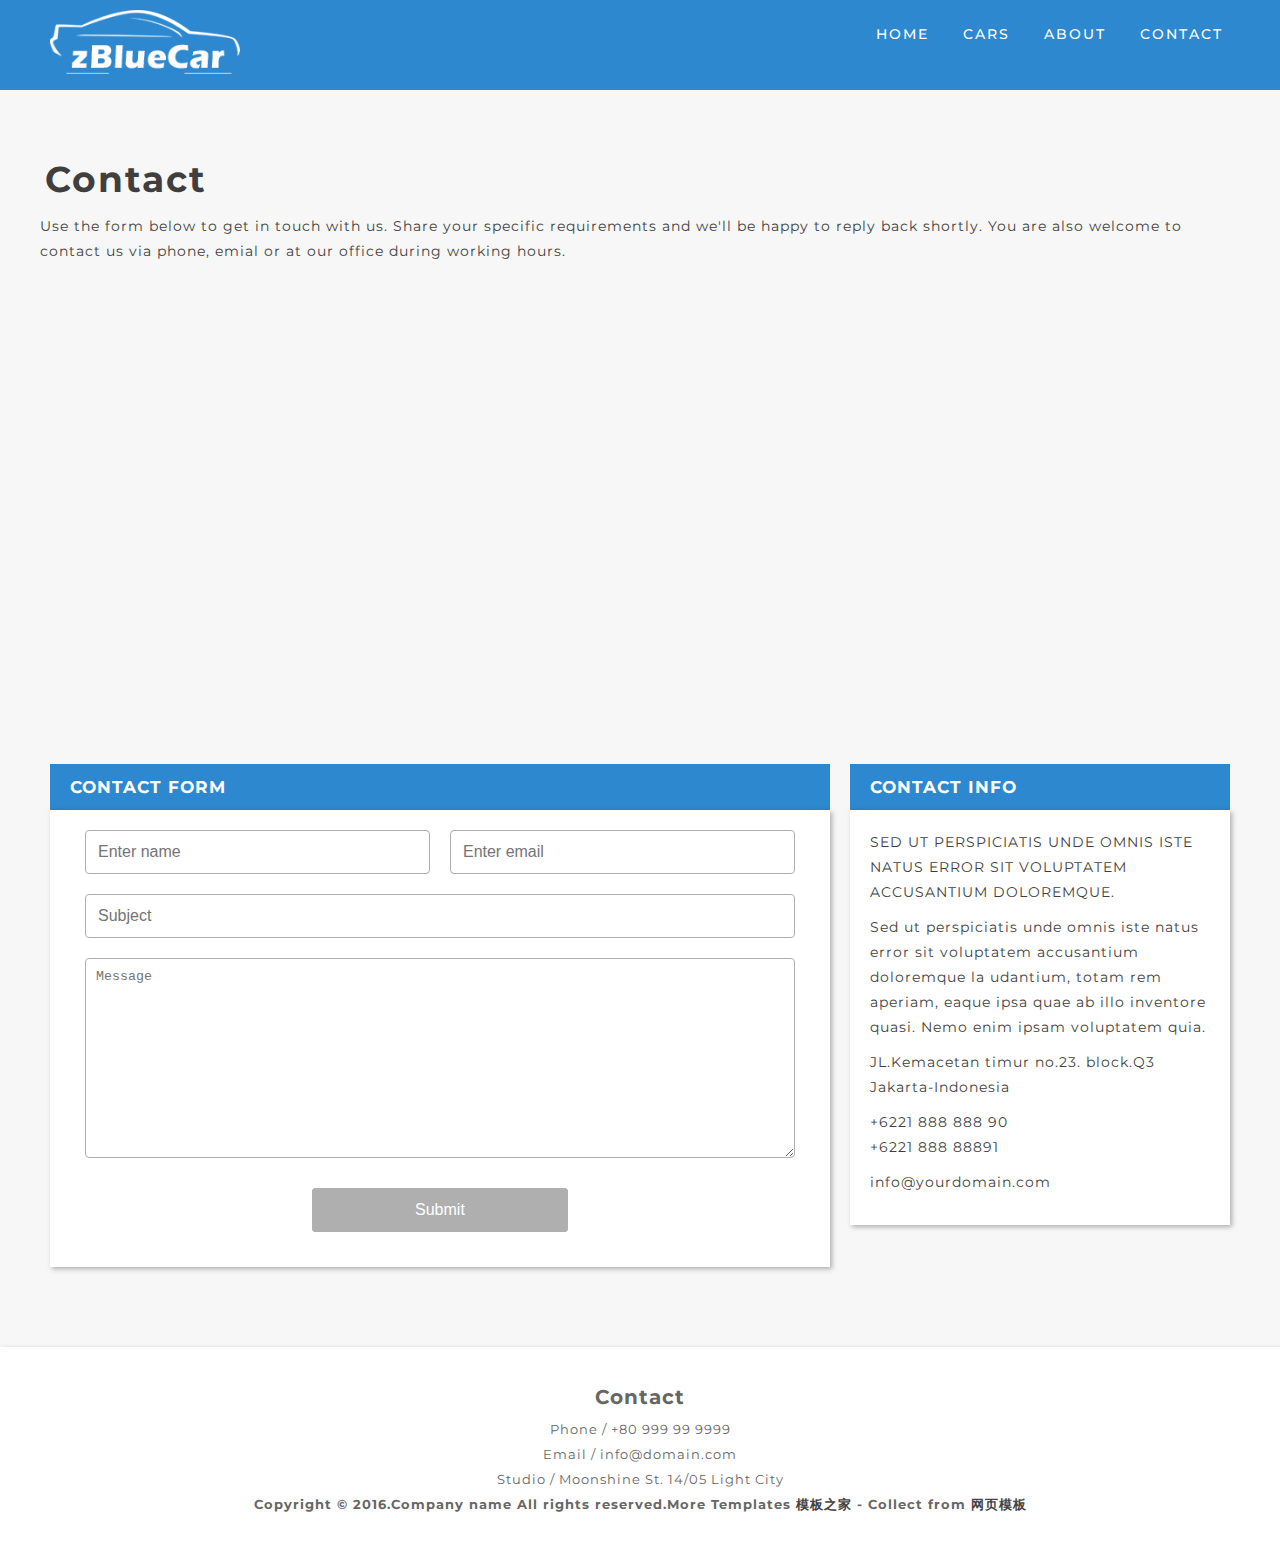
<file: src/main/webapp/contact.html>
<!DOCTYPE html>
<!--[if lt IE 7 ]><html class="ie ie6" lang="en"> <![endif]-->
<!--[if IE 7 ]><html class="ie ie7" lang="en"> <![endif]-->
<!--[if IE 8 ]><html class="ie ie8" lang="en"> <![endif]-->
<!--[if (gte IE 9)|!(IE)]><!--><html lang="en"> <!--<![endif]-->
<head>

    <!-- Basic Page Needs
  ================================================== -->
	<meta charset="utf-8">
	<title>cssmoban</title>
	<meta name="description" content="">
	<meta name="author" content="">
	
    <!-- Mobile Specific Metas
  ================================================== -->
	<meta name="viewport" content="width=device-width, initial-scale=1, maximum-scale=1">
    
    <!-- CSS
  ================================================== -->
  	<link rel="stylesheet" href="css/zerogrid.css">
	<link rel="stylesheet" href="css/style.css">
	
	<script src="js/jquery-latest.min.js"></script>
	<script src="js/script.js"></script>
	
	
	<!--[if lt IE 8]>
       <div style=' clear: both; text-align:center; position: relative;'>
         <a href="http://windows.microsoft.com/en-US/internet-explorer/products/ie/home?ocid=ie6_countdown_bannercode">
           <img src="http://storage.ie6countdown.com/assets/100/images/banners/warning_bar_0000_us.jpg" border="0" height="42" width="820" alt="You are using an outdated browser. For a faster, safer browsing experience, upgrade for free today." />
        </a>
      </div>
    <![endif]-->
    <!--[if lt IE 9]>
		<script src="js/html5.js"></script>
		<script src="js/css3-mediaqueries.js"></script>
	<![endif]-->
    
</head>
<body>
<div class="wrap-body">

<!--////////////////////////////////////Header-->
<header class="bg-theme">
	<div class="wrap-header zerogrid">
		<div class="row">
			<div id="cssmenu">
				<ul>
				   <li class='active'><a href="index.html">Home</a></li>
				   <li><a href="#">Cars</a></li>
				   <li><a href="single.html">About</a></li>
				   <li><a href="contact.html">Contact</a></li>
				</ul>
			</div>
			<a href='index.html' class="logo"><img src="images/logo.png" /></a>
		</div>
	</div>
</header>


<!--////////////////////////////////////Container-->
<section id="container">
	<div class="zerogrid">
		<div class="wrap-container clearfix">
			<div id="main-content">
				<div class="wrap-box"><!--Start Box-->
					<div class="header">
						<h1>Contact</h1>
						<p>Use the form below to get in touch with us. Share your specific requirements and we'll be happy to reply back shortly. You are also welcome to contact us via phone, emial or at our office during working hours.</p>
					</div>	
					<div class="row">
						<div class='embed-container maps'>
							<iframe src="https://www.google.com/maps/embed?pb=!1m18!1m12!1m3!1d3164.289259162295!2d-120.7989351!3d37.5246781!2m3!1f0!2f0!3f0!3m2!1i1024!2i768!4f13.1!3m3!1m2!1s0x8091042b3386acd7%3A0x3b4a4cedc60363dd!2sMain+St%2C+Denair%2C+CA+95316%2C+Hoa+K%E1%BB%B3!5e0!3m2!1svi!2s!4v1434016649434" width="100%" height="450px" frameborder="0" style="border: 0"></iframe>
						</div>
						<div class="col-2-3">
							<div class="wrap-col">
								<div class="contact">
									<div class="contact-header">
										<h5>Contact Form</h5>
									</div>
									<div id="contact_form">
										<form name="form1" id="ff" method="post" action="contact.php">
											<label class="row">
												<div class="col-1-2">
													<div class="wrap-col">
														<input type="text" name="name" id="name" placeholder="Enter name" required="required" />
													</div>
												</div>
												<div class="col-1-2">
													<div class="wrap-col">
														<input type="email" name="email" id="email" placeholder="Enter email" required="required" />
													</div>
												</div>
											</label>
											<label class="row">
												<div class="wrap-col">
													<input type="text" name="subject" id="subject" placeholder="Subject" required="required" />
												</div>
											</label>
											<label class="row">
												<div class="wrap-col">
													<textarea name="message" id="message" class="form-control" rows="4" cols="25" required
													placeholder="Message"></textarea>
												</div>
											</label>
											<center><input class="sendButton" type="submit" name="Submit" value="Submit"></center>
										</form>
									</div>
								</div>
							</div>
						</div>
						<div class="col-1-3">
							<div class="wrap-col">
								<div class="contact-header">
									<h5>Contact Info</h5>
								</div>
								<div style="background: #fff; padding: 20px; box-shadow: 2px 2px 5px 0px rgba(0,0,0,0.3);">
									<span>SED UT PERSPICIATIS UNDE OMNIS ISTE NATUS ERROR SIT VOLUPTATEM ACCUSANTIUM DOLOREMQUE.</span>
									<p>Sed ut perspiciatis unde omnis iste natus error sit voluptatem accusantium doloremque la udantium, totam rem aperiam, eaque ipsa quae ab illo inventore quasi. Nemo enim ipsam voluptatem quia.</p>
									<p>JL.Kemacetan timur no.23. block.Q3<br>
										Jakarta-Indonesia</p>
									   <p>+6221 888 888 90 <br>
										+6221 888 88891</p>
									<p>info@yourdomain.com</p>
								</div>
							</div>
						</div>
					</div>
				</div>
			</div>
		</div>
	</div>
</section>

<!--////////////////////////////////////Footer-->
<footer>
	<div class="zerogrid">
		<div class="wrap-footer">
			<div class="row">
				<h3>Contact</h3>
				<span>Phone / +80 999 99 9999 </span></br>
				<span>Email / info@domain.com  </span></br>
				<span>Studio / Moonshine St. 14/05 Light City </span></br>
				<span><strong>Copyright &copy; 2016.Company name All rights reserved.More Templates <a href="http://www.cssmoban.com/" target="_blank" title="模板之家">模板之家</a> - Collect from <a href="http://www.cssmoban.com/" title="网页模板" target="_blank">网页模板</a></strong></span>
			</div>
		</div>
	</div>
</footer>

	<!-- Google Map -->
	<script>
		$('.maps').click(function () {
		$('.maps iframe').css("pointer-events", "auto");
	});

	$( ".maps" ).mouseleave(function() {
	  $('.maps iframe').css("pointer-events", "none"); 
	});
	</script>

</div>
</body></html>
</file>
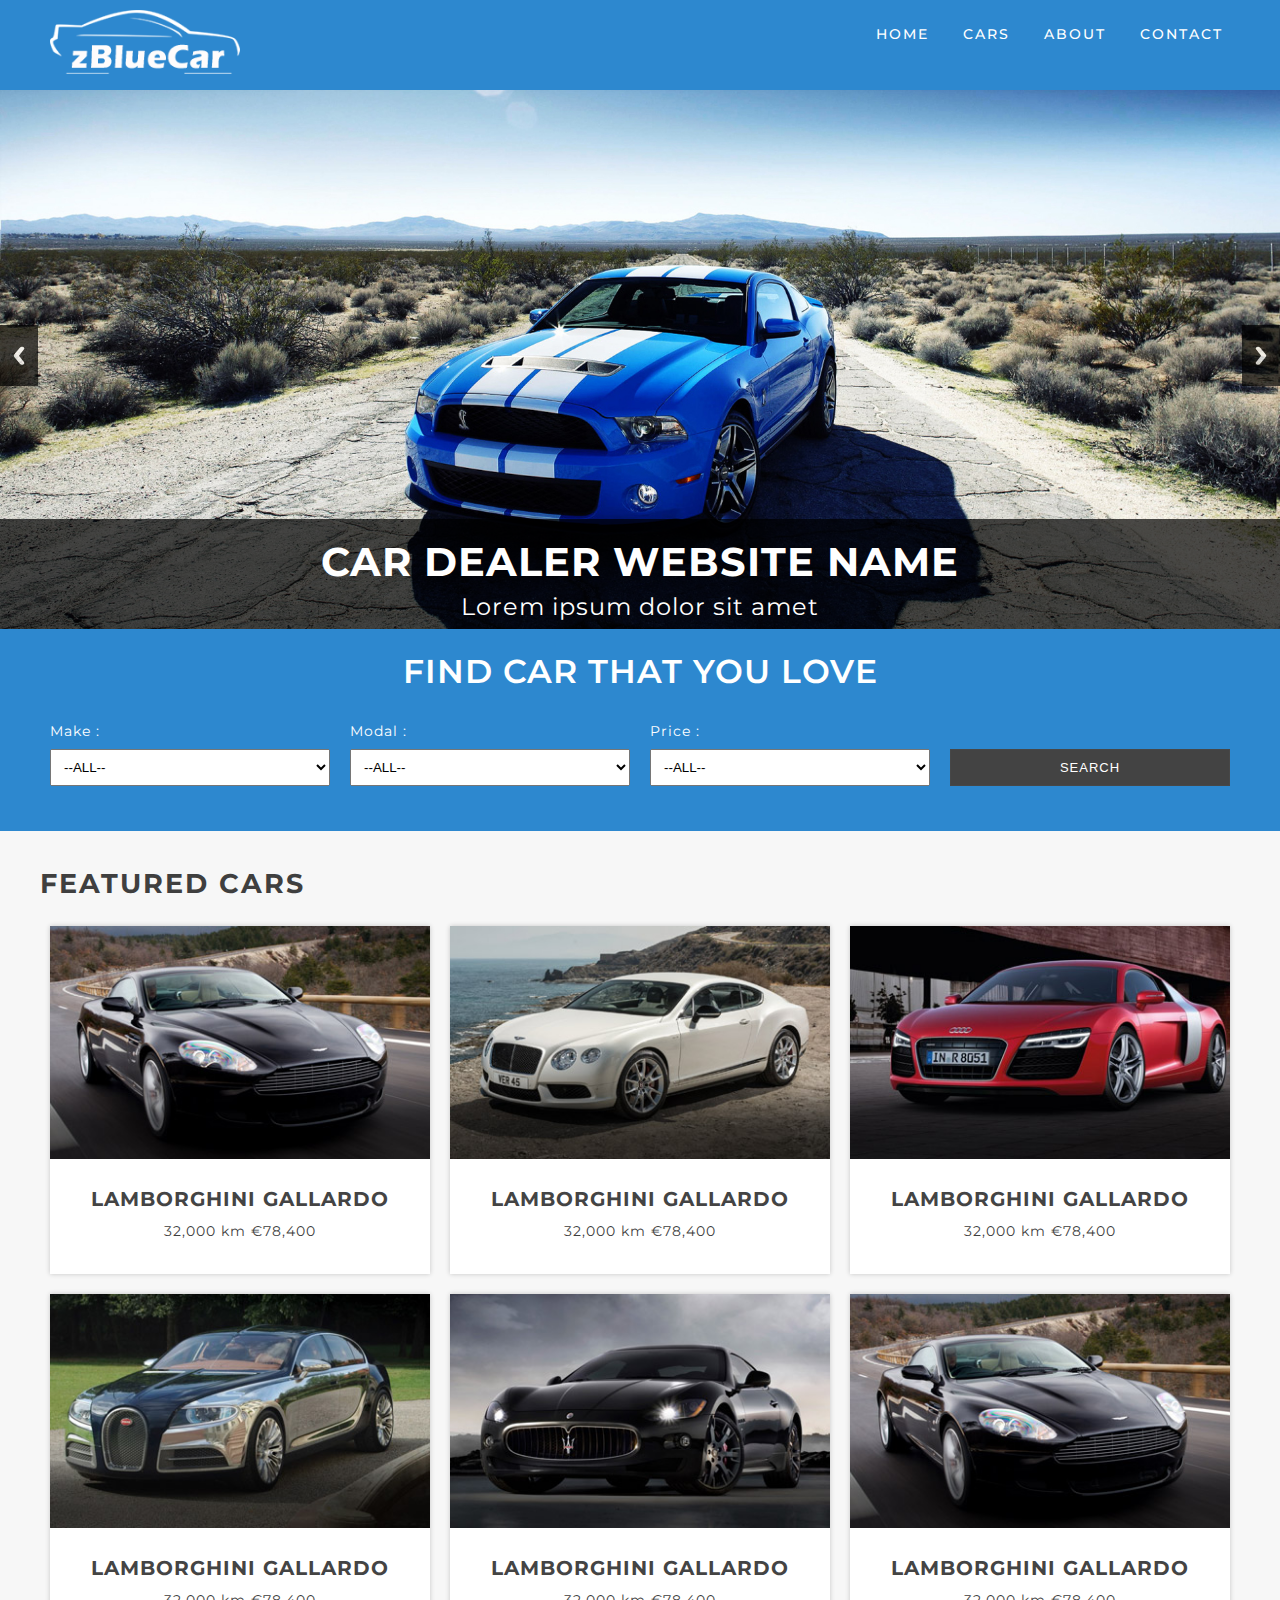
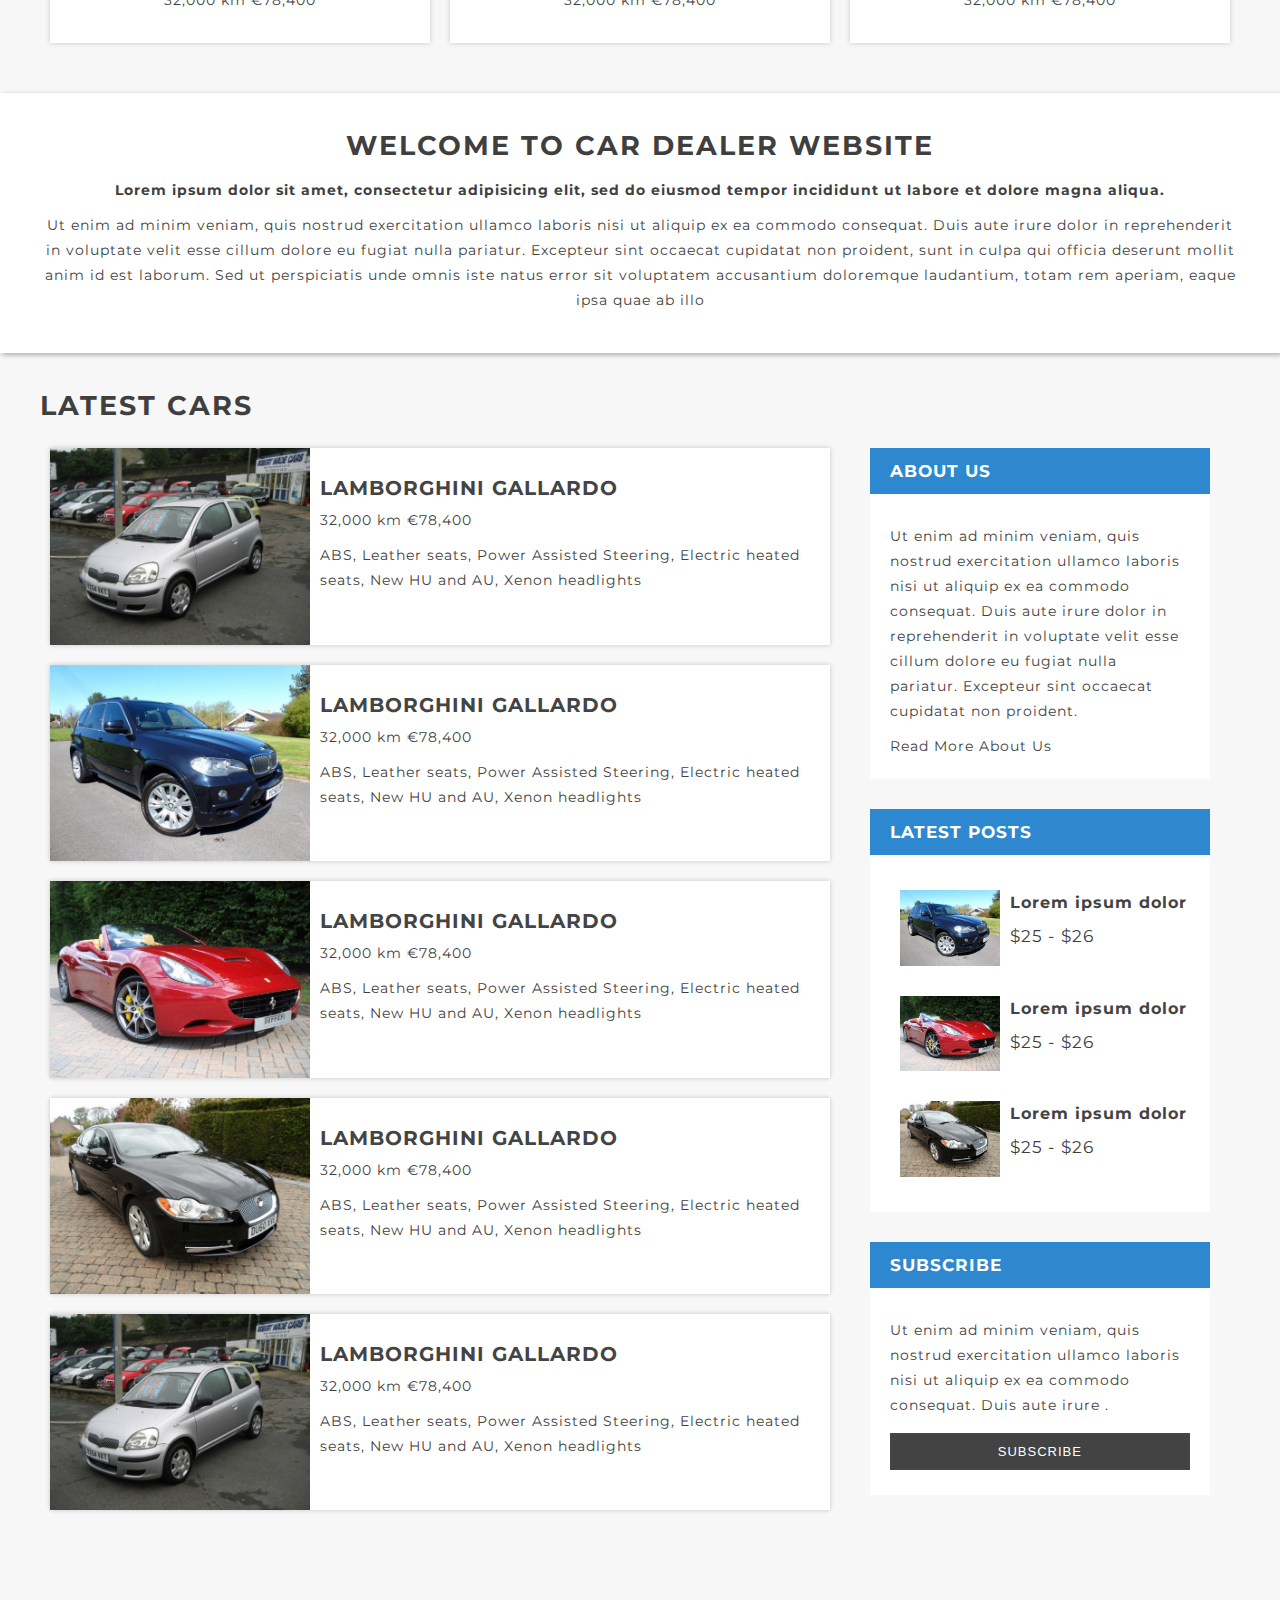
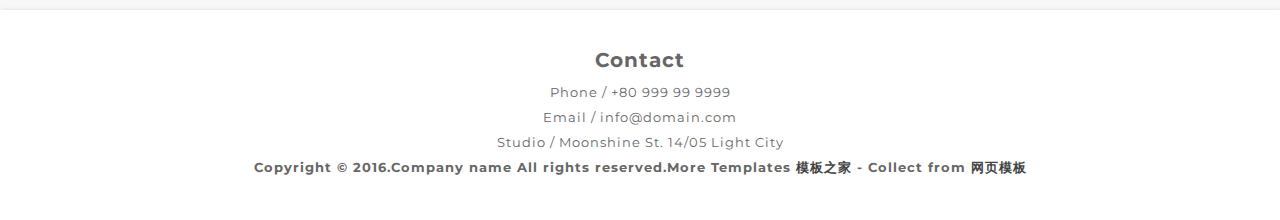
<file: src/main/webapp/index_old.html>
<!DOCTYPE html>
<!--[if lt IE 7 ]><html class="ie ie6" lang="en"> <![endif]-->
<!--[if IE 7 ]><html class="ie ie7" lang="en"> <![endif]-->
<!--[if IE 8 ]><html class="ie ie8" lang="en"> <![endif]-->
<!--[if (gte IE 9)|!(IE)]><!--><html lang="en"> <!--<![endif]-->
<head>

    <!-- Basic Page Needs
  ================================================== -->
	<meta charset="utf-8">
	<title>cssmoban</title>
	<meta name="description" content="">
	<meta name="author" content="">
	
    <!-- Mobile Specific Metas
  ================================================== -->
	<meta name="viewport" content="width=device-width, initial-scale=1, maximum-scale=1">
    
    <!-- CSS
  ================================================== -->
  	<link rel="stylesheet" href="css/zerogrid.css">
	<link rel="stylesheet" href="css/style.css">
	<link rel="stylesheet" href="css/responsiveslides.css">
	
	<script src="js/jquery-latest.min.js"></script>
	<script src="js/script.js"></script>
    <script src="js/jquery183.min.js"></script>
    <script src="js/responsiveslides.min.js"></script>
    <script>
		// You can also use "$(window).load(function() {"
		$(function () {
		  // Slideshow 
		  $("#slider").responsiveSlides({
			auto: true,
			pager: false,
			nav: true,
			speed: 500,
			namespace: "callbacks",
			before: function () {
			  $('.events').append("<li>before event fired.</li>");
			},
			after: function () {
			  $('.events').append("<li>after event fired.</li>");
			}
		  });
		});
	</script>
	
	
	<!--[if lt IE 8]>
       <div style=' clear: both; text-align:center; position: relative;'>
         <a href="http://windows.microsoft.com/en-US/internet-explorer/products/ie/home?ocid=ie6_countdown_bannercode">
           <img src="http://storage.ie6countdown.com/assets/100/images/banners/warning_bar_0000_us.jpg" border="0" height="42" width="820" alt="You are using an outdated browser. For a faster, safer browsing experience, upgrade for free today." />
        </a>
      </div>
    <![endif]-->
    <!--[if lt IE 9]>
		<script src="js/html5.js"></script>
		<script src="js/css3-mediaqueries.js"></script>
	<![endif]-->
    
</head>
<body>
<div class="wrap-body">

<!--////////////////////////////////////Header-->
<header class="bg-theme">
	<div class="wrap-header zerogrid">
		<div class="row">
			<div id="cssmenu">
				<ul>
				   <li class='active'><a href="index.html">Home</a></li>
				   <li><a href="#">Cars</a></li>
				   <li><a href="single.html">About</a></li>
				   <li><a href="contact.html">Contact</a></li>
				</ul>
			</div>
			<a href='index.html' class="logo"><img src="images/logo.png" /></a>
		</div>
	</div>
</header>
<div class="slider">
	<!-- Slideshow -->
	<div class="callbacks_container">
		<ul class="rslides" id="slider">
			<li>
				<img src="images/slideshow-image3.jpg" alt="">
				<div class="caption">
					<h1>CAR DEALER WEBSITE NAME</h1>
					<span >Lorem ipsum dolor sit amet</span>
				</div>
			</li>
			<li>
				<img src="images/slideshow-image2.jpg" alt="">
				<div class="caption">
					<h1>CAR DEALER WEBSITE NAME</h1>
					<span >Lorem ipsum dolor sit amet</span>
				</div>
			</li>
			<li>
				<img src="images/slideshow-image1.jpg" alt="">
				<div class="caption">
					<h1>CAR DEALER WEBSITE NAME</h1>
					<span >Lorem ipsum dolor sit amet</span>
				</div>
			</li>
		</ul>
	</div>
	<div class="clear"></div>
</div>

<div class="bg-theme">
	<div class="filter zerogrid">
		<h2 class="t-center">FIND CAR THAT YOU LOVE</h2>
		<div class="row">
			<div class="col-1-4">
				<div class="wrap-col">
					<span>Make :</span><br/>
					<select>
						<option>--ALL--</option>
						<option>Honda</option>
						<option>Infiniti</option>
						<option>Jeep</option>
						<option>Mercedes-Benz</option>
						<option>Volvo</option>
					</select>
				</div>
			</div>
			<div class="col-1-4">
				<div class="wrap-col">
					<span>Modal :</span><br/>
					<select>
						<option>--ALL--</option>
						<option>Aston martin</option>
						<option>Audi</option>
						<option>Bentley</option>
						<option>Bmw</option>
						<option>Cadillac</option>
						<option>Chevrolet</option>
						<option>Citroen</option>
						<option>Dacia</option>
						<option>Dodge</option>
						<option>Ferrari</option>
						<option>Ford</option>
						<option>Gmc</option>
						<option>Hyundai</option>
						<option>Jaguar</option>
						<option>Lexus</option>
					</select>
				</div>
			</div>
			<div class="col-1-4">
				<div class="wrap-col">
					<span>Price :</span><br/>
					<select>
						<option>--ALL--</option>
						<option>0-1000</option>
						<option>1000-5000</option>
						<option>5000-10000</option>
					</select>
				</div>
			</div>
			<div class="col-1-4">
				<div class="wrap-col">
					<br>
					<a href="#" class="button bt1">Search</a>
				</div>
			</div>
		</div>
	</div>
</div>

<!--////////////////////////////////////Container-->
<section id="container">
	<div class="wrap-container clearfix">
		<div id="main-content">
			<div class="wrap-box"><!--Start Box-->
				<div class="zerogrid">
					<div class="header">
						<h2>FEATURED CARS</h2>
					</div>	
					<div class="row">
						<div class="col-1-3">
							<div class="wrap-col">
								<div class="item t-center">
									<div class="item-container">
										<a href="single.html">
											<div class="item-caption">
												<div class="item-caption-inner">
													<div class="item-caption-inner1">
														<span>2006 / 32,000 km / 250 HP / petrol / automatic /  Sports car/Coupe / Beige</span>
													</div>
												</div>
											</div>
											<img src="images/car1.jpg" />
										</a>
									</div>
									<div class="item-info">
										<a href="single.html"><h3>LAMBORGHINI GALLARDO</h3></a>
										<p>32,000 km €78,400</p>
									</div>
								</div>
								<div class="item t-center">
									<div class="item-container">
										<a href="single.html">
											<div class="item-caption">
												<div class="item-caption-inner">
													<div class="item-caption-inner1">
														<span>2006 / 32,000 km / 250 HP / petrol / automatic /  Sports car/Coupe / Beige</span>
													</div>
												</div>
											</div>
											<img src="images/car5.jpg" />
										</a>
									</div>
									<div class="item-info">
										<a href="single.html"><h3>LAMBORGHINI GALLARDO</h3></a>
										<p>32,000 km €78,400</p>
									</div>
								</div>
							</div>
						</div>
						<div class="col-1-3">
							<div class="wrap-col">
								<div class="item t-center">
									<div class="item-container">
										<a href="single.html">
											<div class="item-caption">
												<div class="item-caption-inner">
													<div class="item-caption-inner1">
														<span>2006 / 32,000 km / 250 HP / petrol / automatic /  Sports car/Coupe / Beige</span>
													</div>
												</div>
											</div>
											<img src="images/car2.jpg" />
										</a>
									</div>
									<div class="item-info">
										<a href="single.html"><h3>LAMBORGHINI GALLARDO</h3></a>
										<p>32,000 km €78,400</p>
									</div>
								</div>
								<div class="item t-center">
									<div class="item-container">
										<a href="single.html">
											<div class="item-caption">
												<div class="item-caption-inner">
													<div class="item-caption-inner1">
														<span>2006 / 32,000 km / 250 HP / petrol / automatic /  Sports car/Coupe / Beige</span>
													</div>
												</div>
											</div>
											<img src="images/car4.jpg" />
										</a>
									</div>
									<div class="item-info">
										<a href="single.html"><h3>LAMBORGHINI GALLARDO</h3></a>
										<p>32,000 km €78,400</p>
									</div>
								</div>
							</div>
						</div>
						<div class="col-1-3">
							<div class="wrap-col">
								<div class="item t-center">
									<div class="item-container">
										<a href="single.html">
											<div class="item-caption">
												<div class="item-caption-inner">
													<div class="item-caption-inner1">
														<span>2006 / 32,000 km / 250 HP / petrol / automatic /  Sports car/Coupe / Beige</span>
													</div>
												</div>
											</div>
											<img src="images/car3.jpg" />
										</a>
									</div>
									<div class="item-info">
										<a href="single.html"><h3>LAMBORGHINI GALLARDO</h3></a>
										<p>32,000 km €78,400</p>
									</div>
								</div>
								<div class="item t-center">
									<div class="item-container">
										<a href="single.html">
											<div class="item-caption">
												<div class="item-caption-inner">
													<div class="item-caption-inner1">
														<span>2006 / 32,000 km / 250 HP / petrol / automatic /  Sports car/Coupe / Beige</span>
													</div>
												</div>
											</div>
											<img src="images/car1.jpg" />
										</a>
									</div>
									<div class="item-info">
										<a href="single.html"><h3>LAMBORGHINI GALLARDO</h3></a>
										<p>32,000 km €78,400</p>
									</div>
								</div>
							</div>
						</div>
					</div>
				</div>
			</div>
			<div class="wrap-box t-center" style="background: #fff; box-shadow: 2px 2px 5px 0px rgba(0,0,0,0.3);"><!--Start Box-->
				<div class="zerogrid">
					<div class="header">
						<h2>WELCOME TO CAR DEALER WEBSITE</h2>
					</div>
					<strong>Lorem ipsum dolor sit amet, consectetur adipisicing elit, sed do eiusmod tempor incididunt ut labore et dolore magna aliqua.</strong>
					<p>Ut enim ad minim veniam, quis nostrud exercitation ullamco laboris nisi ut aliquip ex ea commodo consequat. Duis aute irure dolor in reprehenderit in voluptate velit esse cillum dolore eu fugiat nulla pariatur. Excepteur sint occaecat cupidatat non proident, sunt in culpa qui officia deserunt mollit anim id est laborum. Sed ut perspiciatis unde omnis iste natus error sit voluptatem accusantium doloremque laudantium, totam rem aperiam, eaque ipsa quae ab illo</p>
				</div>
			</div>
			<div class="wrap-box" ><!--Start Box-->
				<div class="zerogrid">
					<div class="header">
						<h2>LATEST CARS</h2>
					</div>
					<div class="row">
						<div class="col-2-3">
							<div class="wrap-col">
								<div class="row">
									<div class="item">
										<div class="col-1-3">
											<div class="item-container">
												<a href="single.html">
													<div class="item-caption">
														<div class="item-caption-inner">
															<div class="item-caption-inner1">
																<span>2006 / 32,000 km / 250 HP / petrol / automatic /  Sports car/Coupe / Beige</span>
															</div>
														</div>
													</div>
													<img src="images/car7.jpg" />
												</a>
											</div>
										</div>
										<div class="col-2-3">
											<div class="wrap-col">
												<div class="item-info">
													<a href="single.html"><h3>LAMBORGHINI GALLARDO</h3></a>
													<p>32,000 km €78,400</p>
													<p>ABS, Leather seats, Power Assisted Steering, Electric heated seats, New HU and AU, Xenon headlights</p>
												</div>
											</div>
										</div>
										<div class="clear"></div>
									</div>
								</div>
								<div class="row">
									<div class="item">
										<div class="col-1-3">
											<div class="item-container">
												<a href="single.html">
													<div class="item-caption">
														<div class="item-caption-inner">
															<div class="item-caption-inner1">
																<span>2006 / 32,000 km / 250 HP / petrol / automatic /  Sports car/Coupe / Beige</span>
															</div>
														</div>
													</div>
													<img src="images/car8.jpg" />
												</a>
											</div>
										</div>
										<div class="col-2-3">
											<div class="wrap-col">
												<div class="item-info">
													<a href="single.html"><h3>LAMBORGHINI GALLARDO</h3></a>
													<p>32,000 km €78,400</p>
													<p>ABS, Leather seats, Power Assisted Steering, Electric heated seats, New HU and AU, Xenon headlights</p>
												</div>
											</div>
										</div>
										<div class="clear"></div>
									</div>
								</div>
								<div class="row">
									<div class="item">
										<div class="col-1-3">
											<div class="item-container">
												<a href="single.html">
													<div class="item-caption">
														<div class="item-caption-inner">
															<div class="item-caption-inner1">
																<span>2006 / 32,000 km / 250 HP / petrol / automatic /  Sports car/Coupe / Beige</span>
															</div>
														</div>
													</div>
													<img src="images/car9.jpg" />
												</a>
											</div>
										</div>
										<div class="col-2-3">
											<div class="wrap-col">
												<div class="item-info">
													<a href="single.html"><h3>LAMBORGHINI GALLARDO</h3></a>
													<p>32,000 km €78,400</p>
													<p>ABS, Leather seats, Power Assisted Steering, Electric heated seats, New HU and AU, Xenon headlights</p>
												</div>
											</div>
										</div>
										<div class="clear"></div>
									</div>
								</div>
								<div class="row">
									<div class="item">
										<div class="col-1-3">
											<div class="item-container">
												<a href="single.html">
													<div class="item-caption">
														<div class="item-caption-inner">
															<div class="item-caption-inner1">
																<span>2006 / 32,000 km / 250 HP / petrol / automatic /  Sports car/Coupe / Beige</span>
															</div>
														</div>
													</div>
													<img src="images/car10.jpg" />
												</a>
											</div>
										</div>
										<div class="col-2-3">
											<div class="wrap-col">
												<div class="item-info">
													<a href="single.html"><h3>LAMBORGHINI GALLARDO</h3></a>
													<p>32,000 km €78,400</p>
													<p>ABS, Leather seats, Power Assisted Steering, Electric heated seats, New HU and AU, Xenon headlights</p>
												</div>
											</div>
										</div>
										<div class="clear"></div>
									</div>
								</div>
								<div class="row">
									<div class="item">
										<div class="col-1-3">
											<div class="item-container">
												<a href="single.html">
													<div class="item-caption">
														<div class="item-caption-inner">
															<div class="item-caption-inner1">
																<span>2006 / 32,000 km / 250 HP / petrol / automatic /  Sports car/Coupe / Beige</span>
															</div>
														</div>
													</div>
													<img src="images/car7.jpg" />
												</a>
											</div>
										</div>
										<div class="col-2-3">
											<div class="wrap-col">
												<div class="item-info">
													<a href="single.html"><h3>LAMBORGHINI GALLARDO</h3></a>
													<p>32,000 km €78,400</p>
													<p>ABS, Leather seats, Power Assisted Steering, Electric heated seats, New HU and AU, Xenon headlights</p>
												</div>
											</div>
										</div>
										<div class="clear"></div>
									</div>
								</div>
							</div>
						</div>
						<div id="sidebar" class="col-1-3">
							<div class="wrap-col">
								<!---- Start Widget ---->
								<div class="widget">
									<div class="wid-header">
										<h5>About Us</h5>
									</div>
									<div class="wid-content">
										<p>Ut enim ad minim veniam, quis nostrud exercitation ullamco laboris nisi ut aliquip ex ea commodo consequat. Duis aute irure dolor in reprehenderit in voluptate velit esse cillum dolore eu fugiat nulla pariatur. Excepteur sint occaecat cupidatat non proident. </p>
										<a href="#">Read More About Us</a>
									</div>
								</div>
								<!---- Start Widget ---->
								<div class="widget wid-post">
									<div class="wid-header">
										<h5>Latest Posts</h5>
									</div>
									<div class="wid-content">
										<div class="post">
											<a href="#"><img src="images/car8.jpg"/></a>
											<div class="wrapper">
											  <h5><a href="#">Lorem ipsum dolor</a></h5>
											   <span>$25 - $26</span>
											</div>
										</div>
										<div class="post">
											<a href="#"><img src="images/car9.jpg"/></a>
											<div class="wrapper">
											  <h5><a href="#">Lorem ipsum dolor</a></h5>
											  <span>$25 - $26</span>
											</div>
										</div>
										<div class="post">
											<a href="#"><img src="images/car10.jpg"/></a>
											<div class="wrapper">
											  <h5><a href="#">Lorem ipsum dolor</a></h5>
											   <span>$25 - $26</span>
											</div>
										</div>
									</div>
								</div>
								<!---- Start Widget ---->
								<div class="widget">
									<div class="wid-header">
										<h5>SUBSCRIBE</h5>
									</div>
									<div class="wid-content">
										<p>Ut enim ad minim veniam, quis nostrud exercitation ullamco laboris nisi ut aliquip ex ea commodo consequat. Duis aute irure . </p>
										<a href="#" class="button bt1">Subscribe</a>
									</div>
								</div>
							</div>
						</div>
					</div>
				</div>
			</div>
		</div>
	</div>
</section>

<!--////////////////////////////////////Footer-->
<footer>
	<div class="zerogrid">
		<div class="wrap-footer">
			<div class="row">
				<h3>Contact</h3>
				<span>Phone / +80 999 99 9999 </span></br>
				<span>Email / info@domain.com  </span></br>
				<span>Studio / Moonshine St. 14/05 Light City </span></br>
				<span><strong>Copyright &copy; 2016.Company name All rights reserved.More Templates <a href="http://www.cssmoban.com/" target="_blank" title="模板之家">模板之家</a> - Collect from <a href="http://www.cssmoban.com/" title="网页模板" target="_blank">网页模板</a></strong></span>
			</div>
		</div>
	</div>
</footer>

</div>
</body></html>
</file>
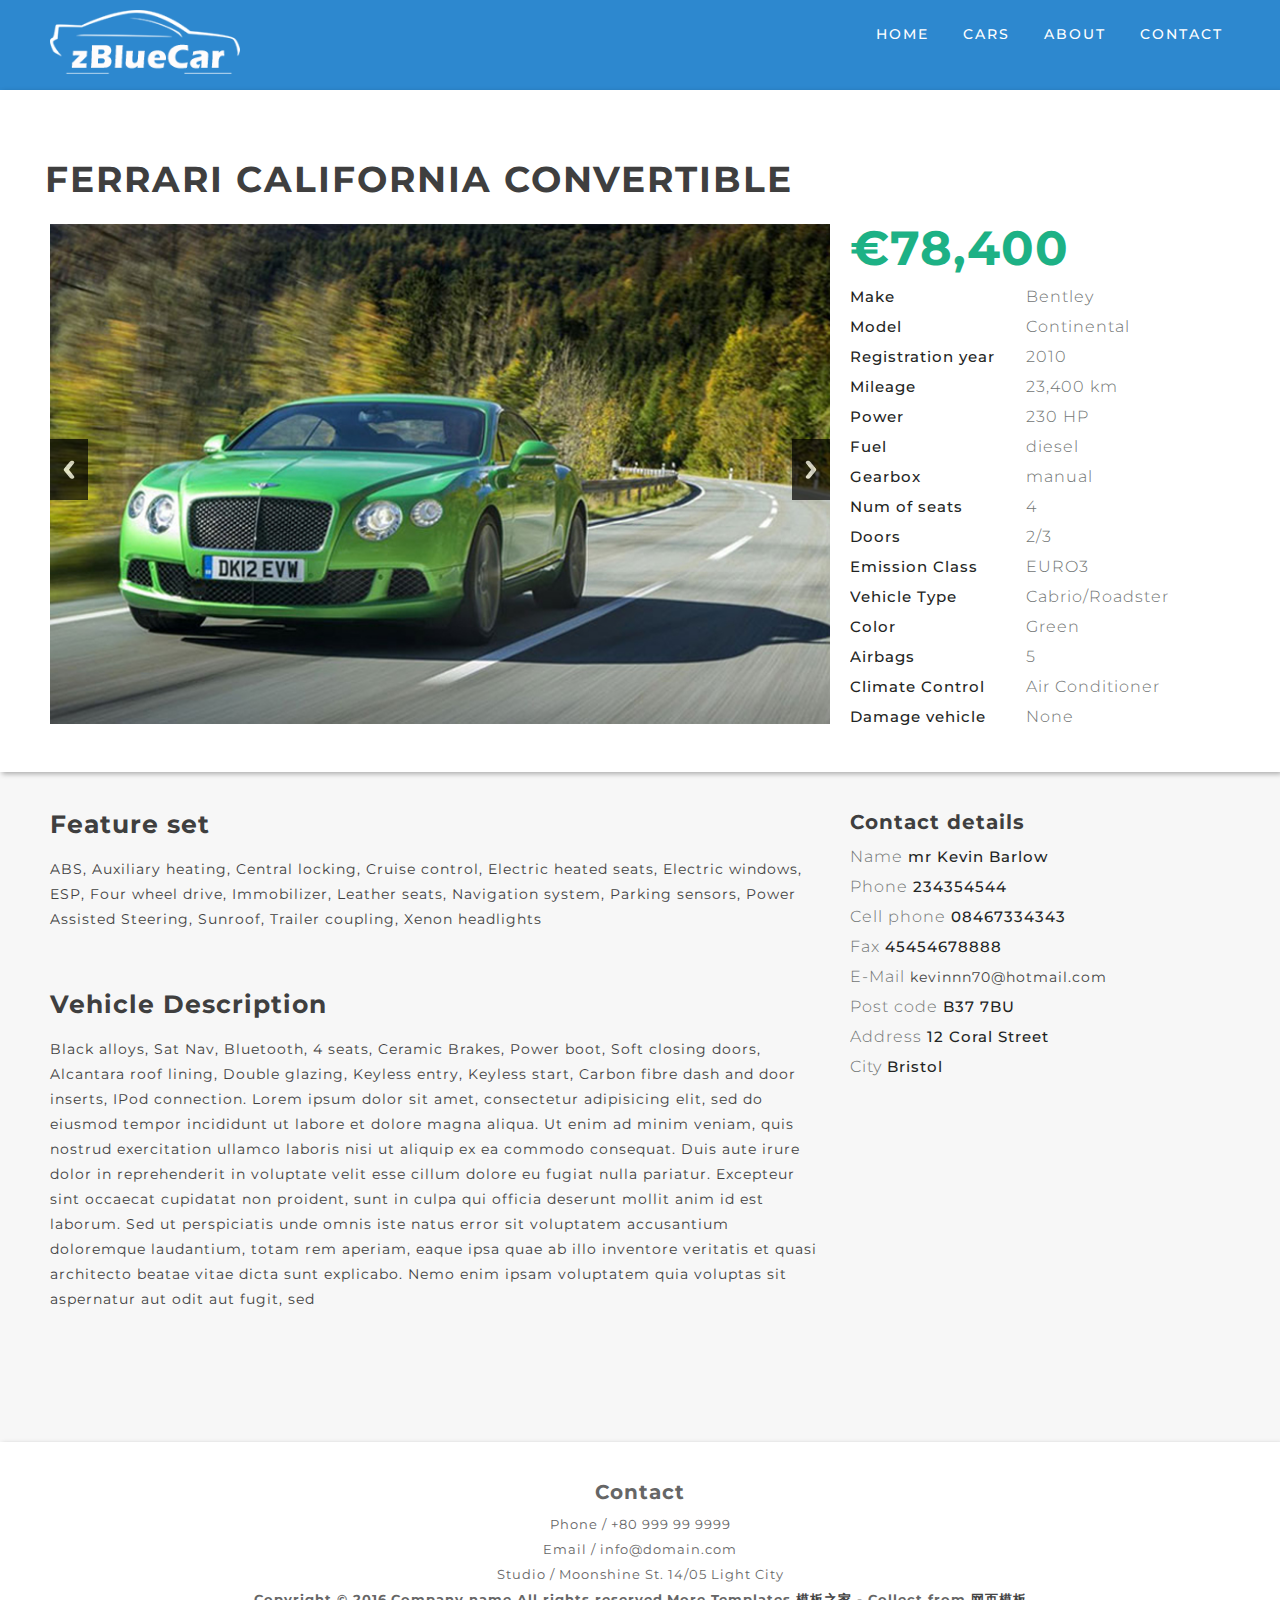
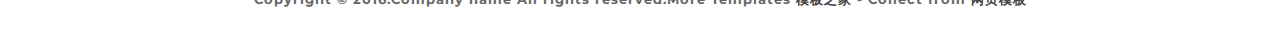
<file: src/main/webapp/single.html>
<!DOCTYPE html>
<!--[if lt IE 7 ]><html class="ie ie6" lang="en"> <![endif]-->
<!--[if IE 7 ]><html class="ie ie7" lang="en"> <![endif]-->
<!--[if IE 8 ]><html class="ie ie8" lang="en"> <![endif]-->
<!--[if (gte IE 9)|!(IE)]><!--><html lang="en"> <!--<![endif]-->
<head>

    <!-- Basic Page Needs
  ================================================== -->
	<meta charset="utf-8">
	<title>cssmoban</title>
	<meta name="description" content="">
	<meta name="author" content="">
	
    <!-- Mobile Specific Metas
  ================================================== -->
	<meta name="viewport" content="width=device-width, initial-scale=1, maximum-scale=1">
    
    <!-- CSS
  ================================================== -->
  	<link rel="stylesheet" href="css/zerogrid.css">
	<link rel="stylesheet" href="css/style.css">
	<link rel="stylesheet" href="css/responsiveslides.css">
	
	<script src="js/jquery-latest.min.js"></script>
	<script src="js/script.js"></script>
	<script src="js/jquery183.min.js"></script>
    <script src="js/responsiveslides.min.js"></script>
    <script>
		// You can also use "$(window).load(function() {"
		$(function () {
		  // Slideshow 
		  $("#slider").responsiveSlides({
			auto: true,
			pager: false,
			nav: true,
			speed: 500,
			namespace: "callbacks",
			before: function () {
			  $('.events').append("<li>before event fired.</li>");
			},
			after: function () {
			  $('.events').append("<li>after event fired.</li>");
			}
		  });
		});
	</script>
	
	
	<!--[if lt IE 8]>
       <div style=' clear: both; text-align:center; position: relative;'>
         <a href="http://windows.microsoft.com/en-US/internet-explorer/products/ie/home?ocid=ie6_countdown_bannercode">
           <img src="http://storage.ie6countdown.com/assets/100/images/banners/warning_bar_0000_us.jpg" border="0" height="42" width="820" alt="You are using an outdated browser. For a faster, safer browsing experience, upgrade for free today." />
        </a>
      </div>
    <![endif]-->
    <!--[if lt IE 9]>
		<script src="js/html5.js"></script>
		<script src="js/css3-mediaqueries.js"></script>
	<![endif]-->
    
</head>
<body>
<div class="wrap-body">

<!--////////////////////////////////////Header-->
<header class="bg-theme">
	<div class="wrap-header zerogrid">
		<div class="row">
			<div id="cssmenu">
				<ul>
				   <li class='active'><a href="index.html">Home</a></li>
				   <li><a href="#">Cars</a></li>
				   <li><a href="single.html">About</a></li>
				   <li><a href="contact.html">Contact</a></li>
				</ul>
			</div>
			<a href='index.html' class="logo"><img src="images/logo.png" /></a>
		</div>
	</div>
</header>


<!--////////////////////////////////////Container-->
<section id="container">
	<div class="">
		<div class="wrap-container clearfix">
			<div id="main-content">
				<div class="wrap-box" style="background: #fff; box-shadow: 2px 2px 5px 0px rgba(0,0,0,0.3);"><!--Start Box-->
					<div class="zerogrid">
						<div class="header">
							<h1>FERRARI CALIFORNIA CONVERTIBLE</h1>
						</div>	
						<div class="row">
							<div class="col-2-3">
								<div class="wrap-col">
									<div class="slider">
										<!-- Slideshow -->
										<div class="callbacks_container">
											<ul class="rslides" id="slider">
												<li>
													<img src="images/product-slide1.jpg" alt="">
												</li>
												<li>
													<img src="images/product-slide2.jpg" alt="">
												</li>
											</ul>
										</div>
										<div class="clear"></div>
									</div>
								</div>
							</div>
							<div class="col-1-3">
								<div class="wrap-col">
									<p class="price">€78,400 </p>
									<ul class="specs">
										<li><strong>Make</strong> <span>Bentley</span></li>
										<li><strong>Model</strong> <span>Continental</span></li>
										<li><strong>Registration year</strong> <span>2010</span></li>
										<li><strong>Mileage</strong> <span>23,400 km</span></li>
										<li><strong>Power</strong> <span>230 HP</span></li>
										<li><strong>Fuel</strong> <span>diesel</span></li>
										<li><strong>Gearbox</strong> <span>manual</span></li>
										<li><strong>Num of seats</strong> <span>4</span></li>
										<li><strong>Doors</strong> <span>2/3</span></li>
										<li><strong>Emission Class</strong> <span>EURO3</span></li>
										<li><strong>Vehicle Type</strong> <span>Cabrio/Roadster</span></li>
										<li><strong>Color</strong> <span>Green</span></li>
										<li><strong>Airbags</strong> <span>5</span></li>
										<li><strong>Climate Control</strong> <span>Air Conditioner</span></li>
										<li><strong>Damage vehicle</strong> <span>None</span></li>
									</ul>
								</div>
							</div>
						</div>
					</div>
				</div>
				<div class="wrap-box">
					<div class="zerogrid">
						<div class="row">
							<div class="col-2-3">
								<div class="wrap-col">
									<div class="info">
										<h2 class="h3">Feature set</h2>
										
										<p>ABS, Auxiliary heating, Central locking, Cruise control, Electric heated seats, Electric windows, ESP, Four wheel drive, Immobilizer, Leather seats, Navigation system, Parking sensors, Power Assisted Steering, Sunroof, Trailer coupling, Xenon headlights</p>
									</div><!-- /.post -->

									<div class="info">
										<h2 class="h3">Vehicle Description</h2>
										
										<p>Black alloys, Sat Nav, Bluetooth, 4 seats, Ceramic Brakes, Power boot, Soft closing doors, Alcantara roof lining, Double glazing, Keyless entry, Keyless start, Carbon fibre dash and door inserts, IPod connection. Lorem ipsum dolor sit amet, consectetur adipisicing elit, sed do eiusmod tempor incididunt ut labore et dolore magna aliqua. Ut enim ad minim veniam, quis nostrud exercitation ullamco laboris nisi ut aliquip ex ea commodo consequat. Duis aute irure dolor in reprehenderit in voluptate velit esse cillum dolore eu fugiat nulla pariatur. Excepteur sint occaecat cupidatat non proident, sunt in culpa qui officia deserunt mollit anim id est laborum. Sed ut perspiciatis unde omnis iste natus error sit voluptatem accusantium doloremque laudantium, totam rem aperiam, eaque ipsa quae ab illo inventore veritatis et quasi architecto beatae vitae dicta sunt explicabo. Nemo enim ipsam voluptatem quia voluptas sit aspernatur aut odit aut fugit, sed </p> 
									</div><!-- /.post -->
								</div>
							</div>
							<div class="col-1-3">
								<div class="wrap-col">
									<div class="info">
										<h3>Contact details</h3>
										<ul class="specs">
											<li><span>Name</span> <strong>mr Kevin Barlow</strong></li>
											<li><span>Phone</span> <strong>234354544</strong></li>
											<li><span>Cell phone</span> <strong>08467334343</strong></li>
											<li><span>Fax</span> <strong>45454678888</strong></li>
											<li><span>E-Mail</span> <a href="mailto:kevinnn70@hotmail.com">kevinnn70@hotmail.com</a></li>
											<li><span>Post code</span> <strong>B37 7BU</strong></li>
											<li><span>Address</span> <strong>12 Coral Street</strong></li>
											<li><span>City</span> <strong>Bristol</strong></li>
										</ul>
									</div>
								</div>
							</div>
						</div>
					</div>
				</div>
			</div>
		</div>
	</div>
</section>

<!--////////////////////////////////////Footer-->
<footer>
	<div class="zerogrid">
		<div class="wrap-footer">
			<div class="row">
				<h3>Contact</h3>
				<span>Phone / +80 999 99 9999 </span></br>
				<span>Email / info@domain.com  </span></br>
				<span>Studio / Moonshine St. 14/05 Light City </span></br>
				<span><strong>Copyright &copy; 2016.Company name All rights reserved.More Templates <a href="http://www.cssmoban.com/" target="_blank" title="模板之家">模板之家</a> - Collect from <a href="http://www.cssmoban.com/" title="网页模板" target="_blank">网页模板</a></strong></span>
			</div>
		</div>
	</div>
</footer>

</div>
</body></html>
</file>
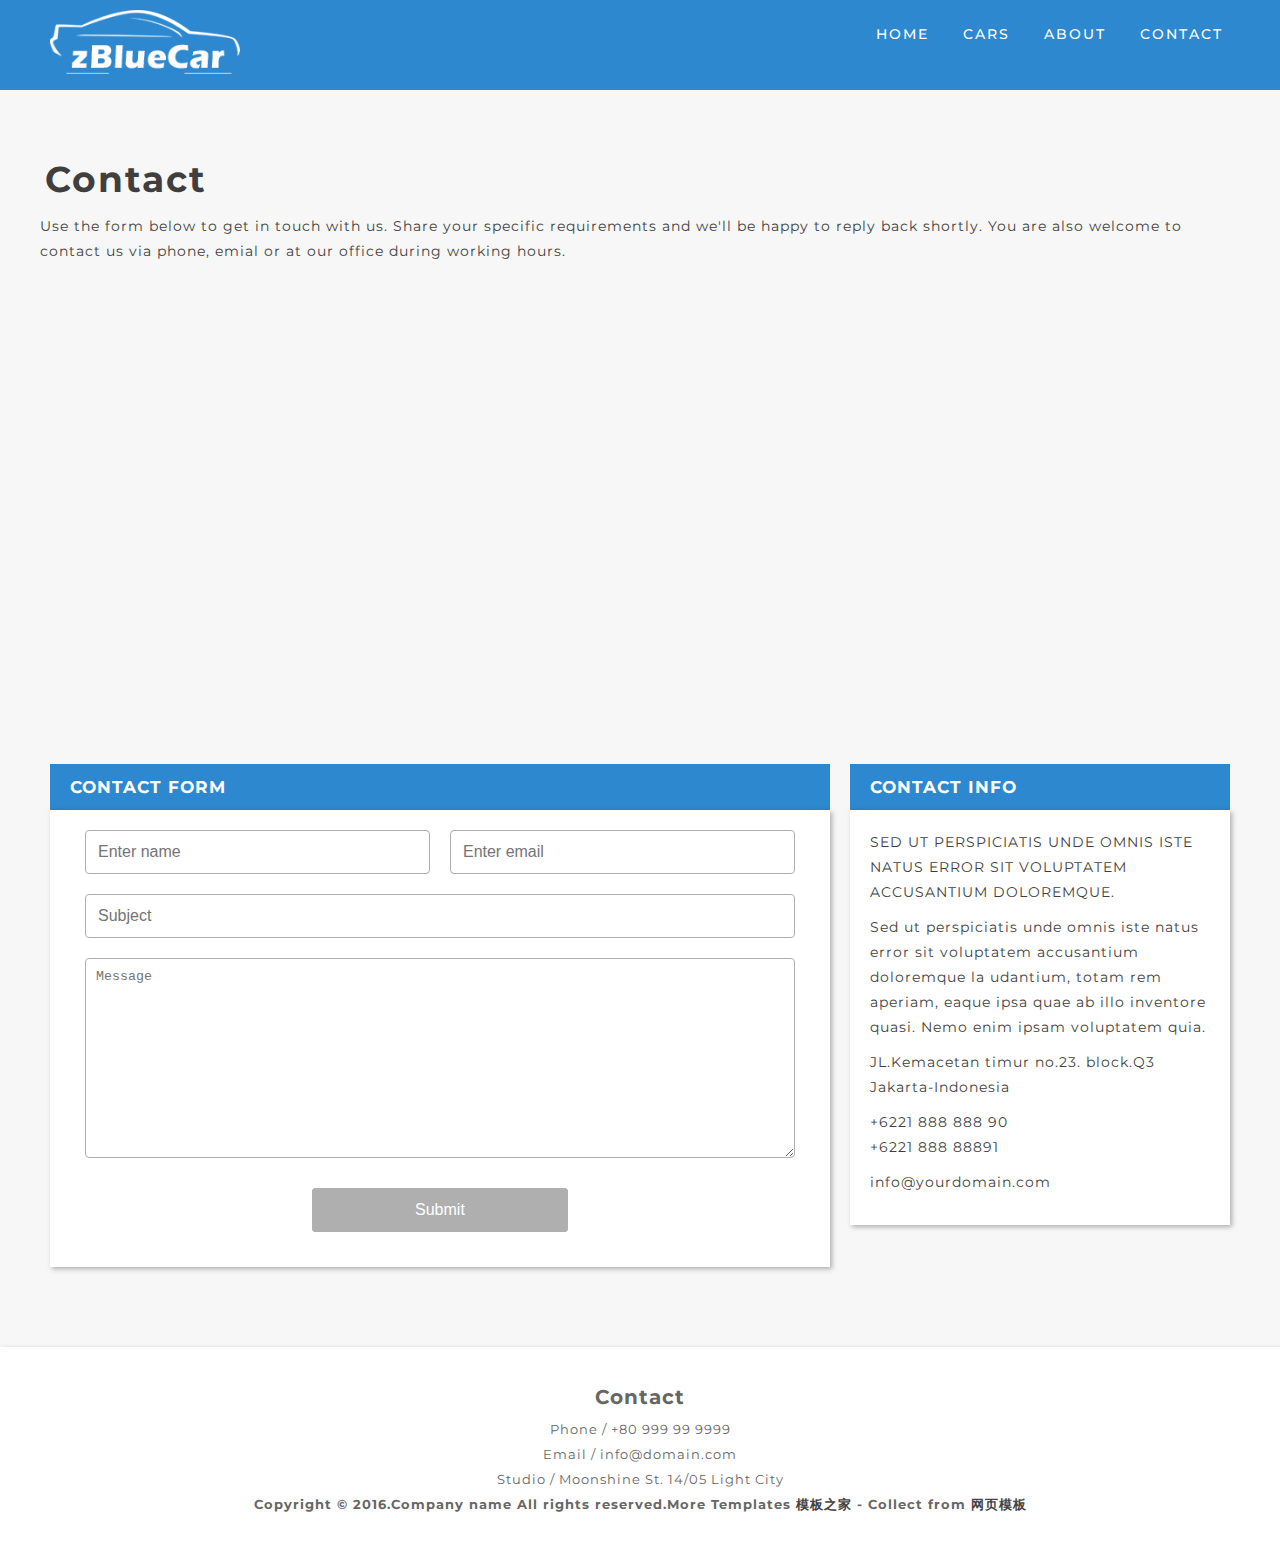
<file: src/main/webapp/view/contact.html>
<!DOCTYPE html>
<!--[if lt IE 7 ]><html class="ie ie6" lang="en"> <![endif]-->
<!--[if IE 7 ]><html class="ie ie7" lang="en"> <![endif]-->
<!--[if IE 8 ]><html class="ie ie8" lang="en"> <![endif]-->
<!--[if (gte IE 9)|!(IE)]><!--><html lang="en"> <!--<![endif]-->
<head>

    <!-- Basic Page Needs
  ================================================== -->
	<meta charset="utf-8">
	<title>cssmoban</title>
	<meta name="description" content="">
	<meta name="author" content="">
	
    <!-- Mobile Specific Metas
  ================================================== -->
	<meta name="viewport" content="width=device-width, initial-scale=1, maximum-scale=1">
    
    <!-- CSS
  ================================================== -->
  	<link rel="stylesheet" href="../css/zerogrid.css">
	<link rel="stylesheet" href="../css/style.css">
	
	<script src="../js/jquery-latest.min.js"></script>
	<script src="../js/script.js"></script>
	
	
	<!--[if lt IE 8]>
       <div style=' clear: both; text-align:center; position: relative;'>
         <a href="http://windows.microsoft.com/en-US/internet-explorer/products/ie/home?ocid=ie6_countdown_bannercode">
           <img src="http://storage.ie6countdown.com/assets/100/images/banners/warning_bar_0000_us.jpg" border="0" height="42" width="820" alt="You are using an outdated browser. For a faster, safer browsing experience, upgrade for free today." />
        </a>
      </div>
    <![endif]-->
    <!--[if lt IE 9]>
	<script src="../js/html5.js"></script>
	<script src="../js/css3-mediaqueries.js"></script>
	<![endif]-->
    
</head>
<body>
<div class="wrap-body">

<!--////////////////////////////////////Header-->
<header class="bg-theme">
	<div class="wrap-header zerogrid">
		<div class="row">
			<div id="cssmenu">
				<ul>
				   <li class='active'><a href="index.html">Home</a></li>
				   <li><a href="#">Cars</a></li>
				   <li><a href="single.html">About</a></li>
				   <li><a href="contact.html">Contact</a></li>
				</ul>
			</div>
			<a href='index.html' class="logo"><img src="../images/logo.png" /></a>
		</div>
	</div>
</header>


<!--////////////////////////////////////Container-->
<section id="container">
	<div class="zerogrid">
		<div class="wrap-container clearfix">
			<div id="main-content">
				<div class="wrap-box"><!--Start Box-->
					<div class="header">
						<h1>Contact</h1>
						<p>Use the form below to get in touch with us. Share your specific requirements and we'll be happy to reply back shortly. You are also welcome to contact us via phone, emial or at our office during working hours.</p>
					</div>	
					<div class="row">
						<div class='embed-container maps'>
							<iframe src="https://www.google.com/maps/embed?pb=!1m18!1m12!1m3!1d3164.289259162295!2d-120.7989351!3d37.5246781!2m3!1f0!2f0!3f0!3m2!1i1024!2i768!4f13.1!3m3!1m2!1s0x8091042b3386acd7%3A0x3b4a4cedc60363dd!2sMain+St%2C+Denair%2C+CA+95316%2C+Hoa+K%E1%BB%B3!5e0!3m2!1svi!2s!4v1434016649434" width="100%" height="450px" frameborder="0" style="border: 0"></iframe>
						</div>
						<div class="col-2-3">
							<div class="wrap-col">
								<div class="contact">
									<div class="contact-header">
										<h5>Contact Form</h5>
									</div>
									<div id="contact_form">
										<form name="form1" id="ff" method="post" action="contact.php">
											<label class="row">
												<div class="col-1-2">
													<div class="wrap-col">
														<input type="text" name="name" id="name" placeholder="Enter name" required="required" />
													</div>
												</div>
												<div class="col-1-2">
													<div class="wrap-col">
														<input type="email" name="email" id="email" placeholder="Enter email" required="required" />
													</div>
												</div>
											</label>
											<label class="row">
												<div class="wrap-col">
													<input type="text" name="subject" id="subject" placeholder="Subject" required="required" />
												</div>
											</label>
											<label class="row">
												<div class="wrap-col">
													<textarea name="message" id="message" class="form-control" rows="4" cols="25" required
													placeholder="Message"></textarea>
												</div>
											</label>
											<center><input class="sendButton" type="submit" name="Submit" value="Submit"></center>
										</form>
									</div>
								</div>
							</div>
						</div>
						<div class="col-1-3">
							<div class="wrap-col">
								<div class="contact-header">
									<h5>Contact Info</h5>
								</div>
								<div style="background: #fff; padding: 20px; box-shadow: 2px 2px 5px 0px rgba(0,0,0,0.3);">
									<span>SED UT PERSPICIATIS UNDE OMNIS ISTE NATUS ERROR SIT VOLUPTATEM ACCUSANTIUM DOLOREMQUE.</span>
									<p>Sed ut perspiciatis unde omnis iste natus error sit voluptatem accusantium doloremque la udantium, totam rem aperiam, eaque ipsa quae ab illo inventore quasi. Nemo enim ipsam voluptatem quia.</p>
									<p>JL.Kemacetan timur no.23. block.Q3<br>
										Jakarta-Indonesia</p>
									   <p>+6221 888 888 90 <br>
										+6221 888 88891</p>
									<p>info@yourdomain.com</p>
								</div>
							</div>
						</div>
					</div>
				</div>
			</div>
		</div>
	</div>
</section>

<!--////////////////////////////////////Footer-->
<footer>
	<div class="zerogrid">
		<div class="wrap-footer">
			<div class="row">
				<h3>Contact</h3>
				<span>Phone / +80 999 99 9999 </span></br>
				<span>Email / info@domain.com  </span></br>
				<span>Studio / Moonshine St. 14/05 Light City </span></br>
				<span><strong>Copyright &copy; 2016.Company name All rights reserved.More Templates <a href="http://www.cssmoban.com/" target="_blank" title="模板之家">模板之家</a> - Collect from <a href="http://www.cssmoban.com/" title="网页模板" target="_blank">网页模板</a></strong></span>
			</div>
		</div>
	</div>
</footer>

	<!-- Google Map -->
	<script>
		$('.maps').click(function () {
		$('.maps iframe').css("pointer-events", "auto");
	});

	$( ".maps" ).mouseleave(function() {
	  $('.maps iframe').css("pointer-events", "none"); 
	});
	</script>

</div>
</body></html>
</file>
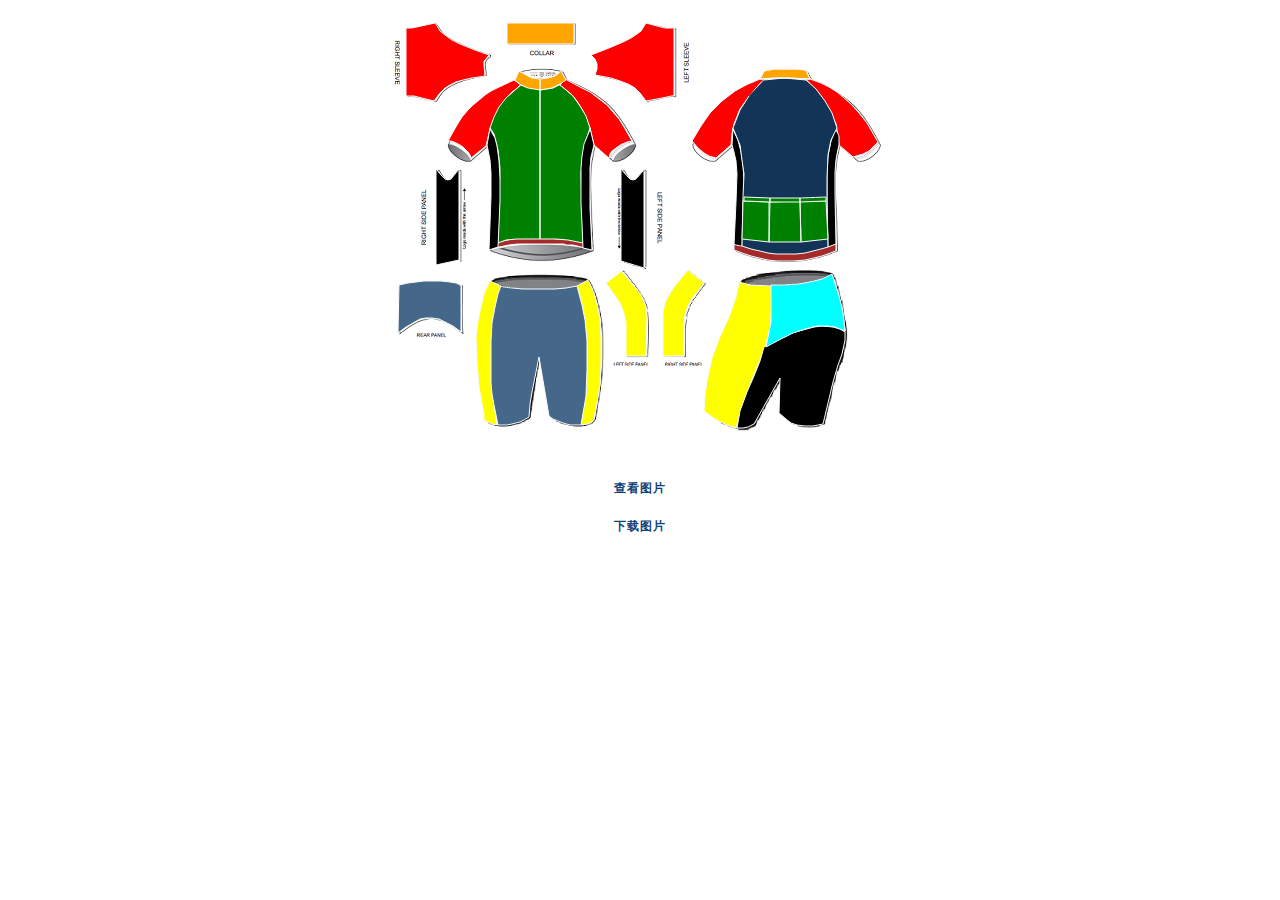
<file: src/main/webapp/view/design-test.html>
﻿<!DOCTYPE html>
<!--[if lt IE 7 ]>
<html class="ie ie6" lang="en"> <![endif]-->
<!--[if IE 7 ]>
<html class="ie ie7" lang="en"> <![endif]-->
<!--[if IE 8 ]>
<html class="ie ie8" lang="en"> <![endif]-->
<!--[if (gte IE 9)|!(IE)]><!-->
<html lang="en">
<!--<![endif]-->
<head>
    <!-- Basic Page Needs -->
    <meta charset="utf-8">
    <title>design</title>
    <meta name="description" content="">
    <meta name="author" content="">

    <!-- Mobile Specific Metas
    ================================================== -->
    <meta name="viewport" content="width=device-width, initial-scale=1, maximum-scale=1">

    <!-- CSS -->
    <link rel="stylesheet" type="text/css" href="css/zerogrid.css">
    <link rel="stylesheet" type="text/css" href="css/style.css">
    <link rel="stylesheet" type="text/css" href="css/responsiveslides.css">
    <link rel="stylesheet" type="text/css" href="css/tabStyle.css" type="text/css">
    <link rel="stylesheet" type="text/css" href="css/design.css" type="text/css">
    <link rel="stylesheet" type="text/css" href="css/SyntaxHighlighter.css">
    <link rel="stylesheet" type="text/css" href="css/clothes.css">
    <link rel="stylesheet" type="text/css" href="css/xcConfirm.css"/>

    <!-- 调色板CSS -->
    <link rel="stylesheet" type="text/css" href="common/cxColor/css/jquery.cxcolor.css">

    <script type="text/javascript" src="common/jquery/jquery-latest.min.js"></script>
    <script type="text/javascript" src="common/svgmap/script.js"></script>
    <script type="text/javascript" src="common/jquery/jquery183.min.js"></script>
    <script type="text/javascript" src="common/svgmap/responsiveslides.min.js"></script>
    <script type="text/javascript" src="common/svgmap/lib/SyntaxHighlighter.js"></script>
    <script type="text/javascript" src="common/svgmap/lib/raphael-min.js"></script>
    <script type="text/javascript" src="common/svgmap/res/clothesMapConfig.js"></script>
    <script type="text/javascript" src="common/svgmap/map.js"></script>
    <script type="text/javascript" src="common/svgmap/xcConfirm.js" charset="utf-8"></script>
    <!-- layer JS -->
    <script type="text/javascript" src="common/layer/layer.js" charset="utf-8"></script>

    <!--html2canvas-->
    <script type="text/javascript" src="common/html2canvas/html2canvas.js"></script>

    <!-- 自定义js -->
    <!--原js-->
    <script>
        var map;
        var click_id;

        $(function () {
            map = $('#clothes').SVGMap({
                mapName: 'close',
                mapWidth: 500,
                mapHeight: 429,
                showTip: false,
                showName: true,
                showCapital: false,
                showOtherText: false,
                external: true,
                clickColorChange: true,
                clickCallback: function (mapData, obj) {
                    var color = obj.name.color;
                    click_id = obj.name.id;
                    $("#id").val(click_id);
                },
                unClickCallback: function (mapData, obj) {
                    click_id = obj.name.id;
                    $("#id").val(click_id);
                },
                hoverCallback: function (stateData, obj) {
                    // console.log(obj.name.id + " " + obj.name.color);
                    map.externalData["t" + obj.name.id].mouseout(function () {
                        // console.log(obj.name.id + " " + obj.name.color);
                        this.animate({
                            fill: obj.name.color
                        }, 300);
                    });
                }
            });

            initcolor();

            //初始化色彩
            function initcolor() {
                var datas = closeMapConfig.names;
                for (var i in datas) {
                    map.externalData[i].animate({
                        fill: datas[i].color
                    }, 50);
                    // console.log("===========" + i + " " + datas[i].color);
                }
            }

        });

        function Show() {
            //旧版图片预览
            var svgXml2 = $('.svggroup').html();
            // console.log("data = " + svgXml2);

            var image = new Image();
            image.width = "500px";
            image.height = "428px";
            image.src = 'data:image/svg+xml;base64,' + window.btoa(unescape(encodeURIComponent(svgXml2))); //给图片对象写入base64编码的svg流
            $("#watch").append('<img id="svgImg" src="' + image.src + '" style="max-width:500px;max-heigth:428px;" />');
        }

        function Down() {
            // var sampleImage = $("#svgImg");
            var sampleImage = document.getElementById('svgImg');
            if (sampleImage == null) {
                layer.msg("请先预览效果图（点击ShowImg） ");
                return false;
            }
            var canvas = convertImageToCanvas(sampleImage);

            url = canvas.toDataURL("image/png");//PNG格式
            //以下代码为下载此图片功能
            var triggerDownload = $("#tttt").attr("href", url).attr("download", "设计图" + new Date().getMilliseconds() + ".png");
            triggerDownload[0].click();
            //triggerDownload.remove();
        }
        
        function down2() {
            
        }

        function convertImageToCanvas(image) {
            image = document.getElementById('svgImg');
            var canvas = document.createElement("canvas");
            canvas.width = image.width * 1.5;
            canvas.height = image.height * 1.5;
            canvas.getContext("2d").drawImage(image, 0, 0);
            return canvas;
        }


        //html2canvas
        function Show2() {
            screenShot($('#father'), function (canvas, width, height) {
                document.querySelector('#screenShotImg').src = canvas;
                document.querySelector('#screenShotImg').style.width = width + "px";
                document.querySelector('#screenShotImg').style.height = height + "px";
            });
        }

        /**
         * 截图功能
         * targetDom 要克隆的目标dom元素
         * cb 回调函数
         */
        function screenShot(targetDom, cb) {
            var copyDom = targetDom.clone();//克隆dom节点
            var addbox = copyDom.prop("outerHTML");
            addbox = addbox.replace("father", "father_d").replace("clothes", "clothes_d").replace("addBox1", "addBox1_d").replace("addBox2", "addBox2_d");
            // copyDom.html(addbox);
            copyDom.prop("outerHTML", addbox);
            // console.log(copyDom.prop("outerHTML"));
            
            
            // copyDom.css('display', 'block');
            $('#show').append(copyDom.html());//把copy的截图对象追加到body后面
            var width = copyDom.width();//dom宽
            var height = copyDom.height();//dom高
            var scale = 2;//放大倍数
            var canvas = document.createElement('canvas');
            canvas.width = width * scale;//canvas宽度
            canvas.height = height * scale;//canvas高度
            var content = canvas.getContext("2d");
            content.scale(scale, scale);
            var rect = copyDom.get(0).getBoundingClientRect();//获取元素相对于视察的偏移量
            content.translate(-rect.left, -rect.top);//设置context位置，值为相对于视窗的偏移量负值，让图片复位
            html2canvas(copyDom, {
                allowTaint: true,
                tainTest: true,
                scale: scale,
                canvas: canvas,
                width: width,
                heigth: height,
                onrendered: function (canvas) {
                    copyDom.attr('href' , canvas.toDataURL());
                    copyDom.attr('download' , 'myjobdeer.png');
                    // if (cb) {
                    //     copyDom.css('display', 'none');
                    //     cb(canvas.toDataURL("image/png"), width, height);
                    // }
                }
            });
        }
    </script>
</head>
<body style="background-color: white;">
<div class="wrap-body">
    <input id="svgid" type="text" hidden="hidden">
    <div id="father" style="width: 99%; height: 468px; float: left; margin: 5px; text-align: center;" class="father">
        <div id="clothes" style="width: 500px;height: 429px; background:url(images/all-1.png);margin:0 auto;position: relative;z-index: 1;"></div>
    </div>
    <div style="text-align: center">
        <h3><a onclick='javascript: Show()'>查看图片</a></h3>
        <br/>
        <h3><a onclick='javascript: Down()'>下载图片</a></h3>
        <!--<h3><a type="button" id="down_button" >下载图片</a></h3>-->
    </div>

</div>
<div id="watch" style="text-align:center;">
    <a id="tttt"></a>
    <img id="screenShotImg" alt=""/>
</div>

<div id="show">
    
</div>
    
</body>
</html>
</file>
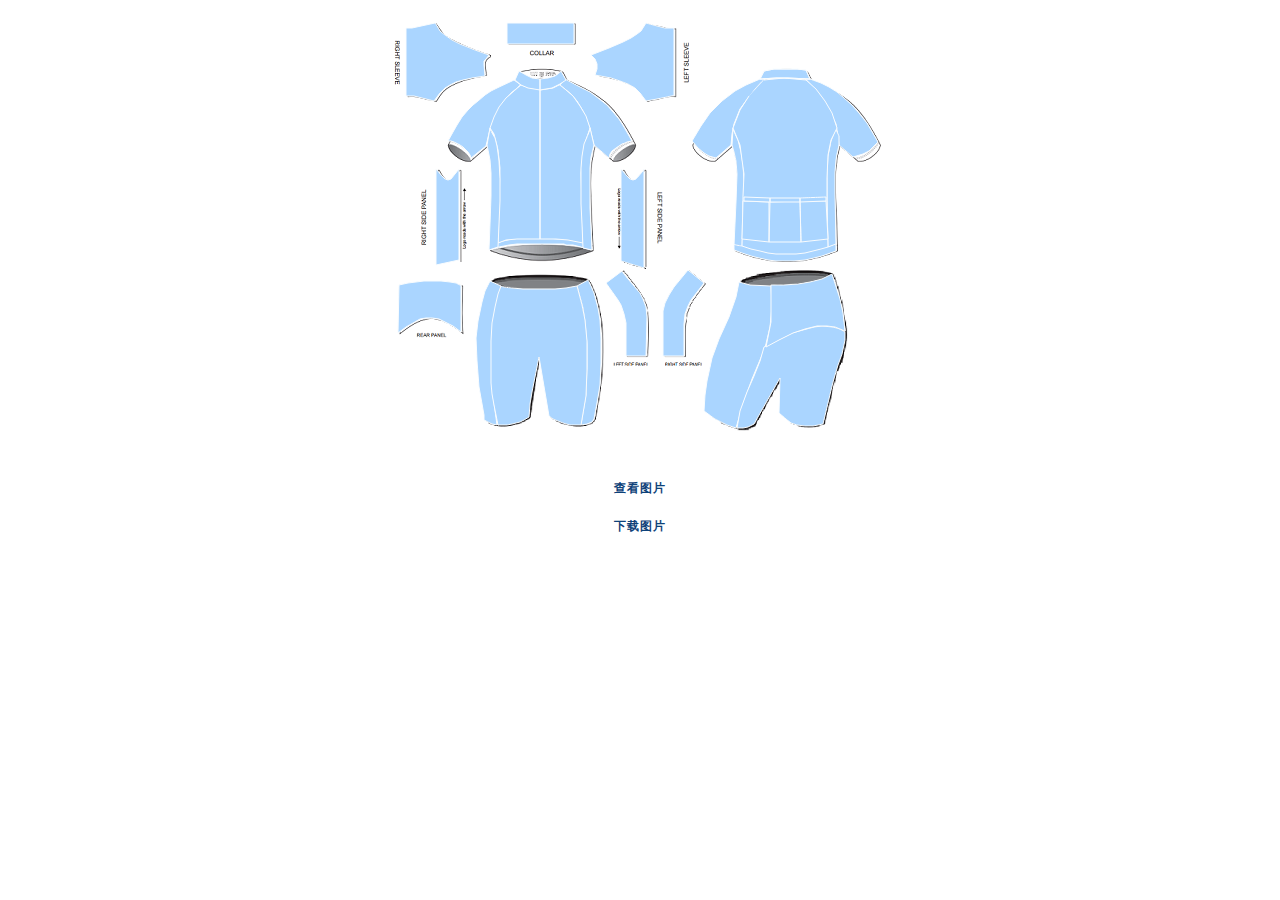
<file: src/main/webapp/view/design-test2.html>
﻿<!DOCTYPE html>
<!--[if lt IE 7 ]>
<html class="ie ie6" lang="en"> <![endif]-->
<!--[if IE 7 ]>
<html class="ie ie7" lang="en"> <![endif]-->
<!--[if IE 8 ]>
<html class="ie ie8" lang="en"> <![endif]-->
<!--[if (gte IE 9)|!(IE)]><!-->
<html lang="en">
<!--<![endif]-->
<head>
    <!-- Basic Page Needs -->
    <meta charset="utf-8">
    <title>design-test2</title>
    <meta name="description" content="">
    <meta name="author" content="">

    <!-- Mobile Specific Metas
    ================================================== -->
    <meta name="viewport" content="width=device-width, initial-scale=1, maximum-scale=1">

    <!-- CSS -->
    <link rel="stylesheet" type="text/css" href="css/zerogrid.css">
    <link rel="stylesheet" type="text/css" href="css/style.css">
    <link rel="stylesheet" type="text/css" href="css/responsiveslides.css">
    <link rel="stylesheet" type="text/css" href="css/tabStyle.css" type="text/css">
    <link rel="stylesheet" type="text/css" href="css/design.css" type="text/css">
    <link rel="stylesheet" type="text/css" href="css/SyntaxHighlighter.css">
    <link rel="stylesheet" type="text/css" href="css/clothes.css">
    <link rel="stylesheet" type="text/css" href="css/xcConfirm.css"/>

    <!-- 调色板CSS -->
    <link rel="stylesheet" type="text/css" href="common/cxColor/css/jquery.cxcolor.css">

    <script type="text/javascript" src="common/jquery/jquery-latest.min.js"></script>
    <script type="text/javascript" src="common/jquery/jquery183.min.js"></script>
    <script type="text/javascript" src="common/svgmap/script.js"></script>
    <script type="text/javascript" src="common/svgmap/lib/SyntaxHighlighter.js"></script>
    <script type="text/javascript" src="common/svgmap/lib/raphael-min.js"></script>
    <script type="text/javascript" src="common/svgmap/map.js"></script>
    <script type="text/javascript" src="common/svgmap/responsiveslides.min.js"></script>
    <script type="text/javascript" src="common/svgmap/res/clothesMapConfig.js"></script>
    <script type="text/javascript" src="common/svgmap/xcConfirm.js" charset="utf-8"></script>
    <!-- layer JS -->
    <script type="text/javascript" src="common/layer/layer.js" charset="utf-8"></script>

    <!--html2canvas-->
    <script type="text/javascript" src="common/html2canvas/html2canvas.js"></script>
    <!--canvg-->
    <script type="text/javascript" src="common/canvg/rgbcolor.min.js" charset="utf-8"></script>
    <script type="text/javascript" src="common/canvg/stackblur.min.js" charset="utf-8"></script>
    <script type="text/javascript" src="common/canvg/canvg.js" charset="utf-8"></script>

    <!-- 自定义js -->
    <!--原js-->
    <script>
        var map;
        var click_id;

        $(function () {
            map = $('#clothes').SVGMap({
                mapName: 'close',
                mapWidth: 500,
                mapHeight: 429,
                showTip: false,
                showName: true,
                showCapital: false,
                showOtherText: false,
                external: true,
                clickColorChange: true,
                clickCallback: function (mapData, obj) {
                    var color = obj.name.color;
                    click_id = obj.name.id;
                    $("#id").val(click_id);
                },
                unClickCallback: function (mapData, obj) {
                    click_id = obj.name.id;
                    $("#id").val(click_id);
                },
                hoverCallback: function (stateData, obj) {
                    // console.log(obj.name.id + " " + obj.name.color);
                    map.externalData["t" + obj.name.id].mouseout(function () {
                        // console.log(obj.name.id + " " + obj.name.color);
                        this.animate({
                            fill: obj.name.color
                        }, 300);
                    });
                }
            });

            initcolor();

            //初始化色彩
            function initcolor() {
                var datas = closeMapConfig.names;
                for (var i in datas) {
                    map.externalData[i].animate({
                        fill: datas[i].color
                    }, 50);
                    // console.log("===========" + i + " " + datas[i].color);
                }
            }

            Show2();

        });

        function Show() {
            //旧版图片预览
            var svgXml2 = $('.svggroup').html();
            // console.log("data = " + svgXml2);

            var image = new Image();
            image.width = "500px";
            image.height = "428px";
            image.src = 'data:image/svg+xml;base64,' + window.btoa(unescape(encodeURIComponent(svgXml2))); //给图片对象写入base64编码的svg流
            $("#watch").append('<img id="svgImg" src="' + image.src + '" style="max-width:500px;max-heigth:428px;" />');
        }

        function Down() {
            // var sampleImage = $("#svgImg");
            var sampleImage = document.getElementById('svgImg');
            if (sampleImage == null) {
                layer.msg("请先预览效果图（点击ShowImg） ");
                return false;
            }
            var canvas = convertImageToCanvas(sampleImage);

            url = canvas.toDataURL("image/png");//PNG格式
            //以下代码为下载此图片功能
            var triggerDownload = $("#tttt").attr("href", url).attr("download", "设计图" + new Date().getMilliseconds() + ".png");
            triggerDownload[0].click();
            //triggerDownload.remove();
        }

        function convertImageToCanvas(image) {
            image = document.getElementById('svgImg');
            var canvas = document.createElement("canvas");
            canvas.width = image.width * 1.5;
            canvas.height = image.height * 1.5;
            canvas.getContext("2d").drawImage(image, 0, 0);
            return canvas;
        }


        //html2canvas
        function Show2() {
            svg2canvas();
            /*html2canvas( $("#father") ,{
                onrendered: function(canvas){
                    $('#down_button').attr( 'href' , canvas.toDataURL() ) ;
                    $('#down_button').attr( 'download' , 'myjobdeer.png' ) ;
                }
            });*/
        }
        
        function svg2canvas(){
            //以下是对svg的处理
            var nodesToRecover = [];
            var nodesToRemove = [];

            // initcolor();
            var svgElem = $("#father").find('svg');//divReport为需要截取成图片的dom的id
            // console.log(svgElem[0].outerHTML);

            svgElem.each(function (index, node) {
                console.log(index);
                var parentNode = node.parentNode.parentNode;     //div id="clothes"
                // console.log(parentNode);

                var svg = node.outerHTML.trim();			     //SVG包含本身节点HTML代码
                // console.log(svg);

                var canvas = document.createElement('canvas');
                canvg(canvas, svg);
                if (node.style.position) {
                    console.log("position" + JSON.stringify(node.style));
                    canvas.style.position += node.style.position;
                    canvas.style.left += node.style.left;
                    canvas.style.top += node.style.top;
                }


                nodesToRecover.push({
                    parent: parentNode,
                    child: node
                });


                // console.log(parentNode.outerHTML);
                parentNode.removeChild(node.parentNode);

                nodesToRemove.push({
                    parent: parentNode,
                    child: canvas
                });

                parentNode.appendChild(canvas);
            });
        }
    </script>
</head>
<body style="background-color: white;">
<div class="wrap-body">
    <input id="svgid" type="text" hidden="hidden">
    <div id="father" style="width: 99%; height: 468px; float: left; margin: 5px; text-align: center;" class="father">
        <div id="clothes" style="width: 500px;height: 429px; background:url(images/all-1.png);margin:0 auto;position: relative;z-index: 1;"></div>
    </div>
    <div style="text-align: center">
        <h3><a onclick='javascript: Show2()'>查看图片</a></h3>
        <br/>
        <h3><a type="button" id="down_button" >下载图片</a></h3>
    </div>

</div>
<div id="watch" style="text-align:center;">
    <a id="tttt"></a>
    <img id="screenShotImg" alt=""/>
</div>

<div id="show">
    
</div>
    
</body>
</html>
</file>
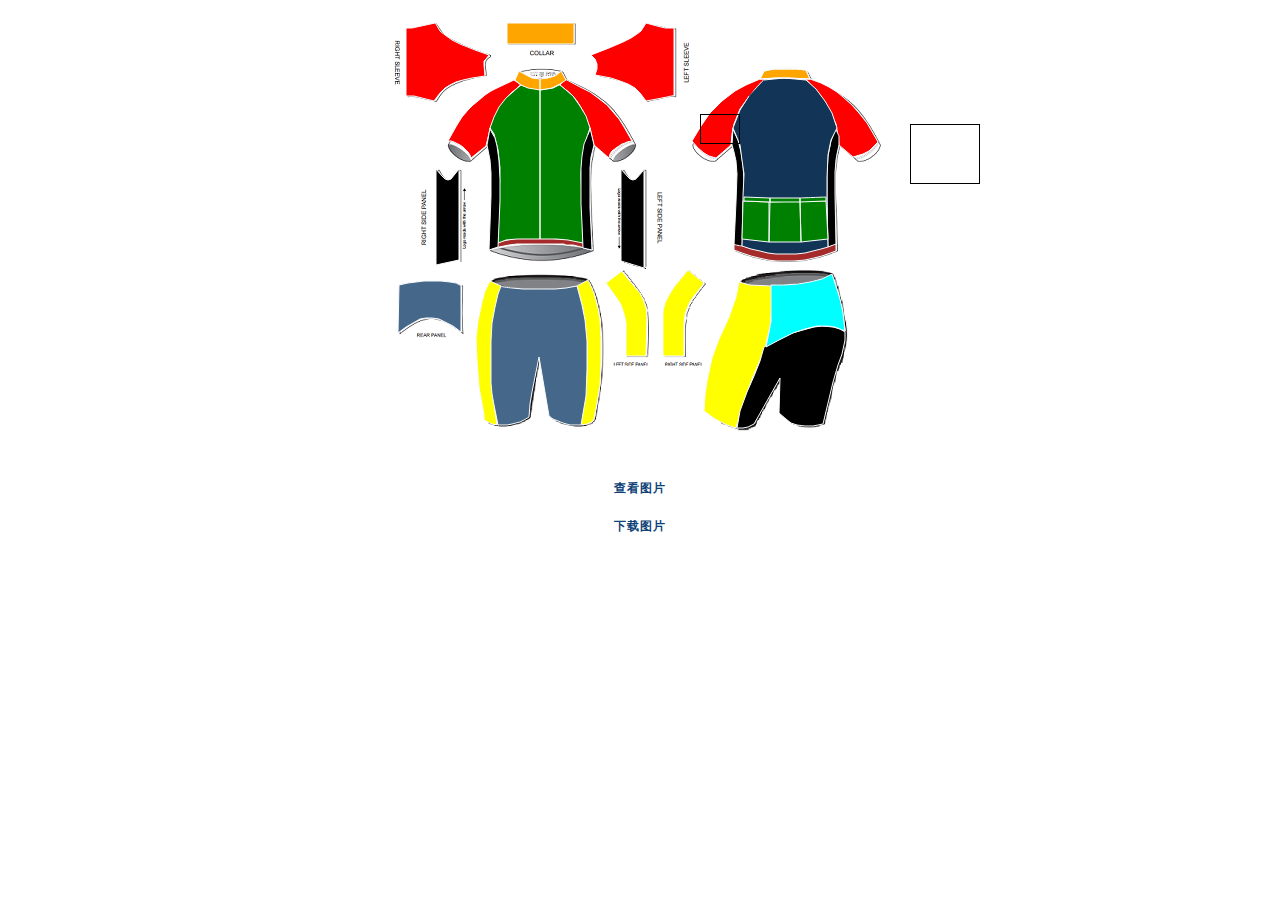
<file: src/main/webapp/view/design-test3.html>
﻿<!DOCTYPE html>
<!--[if lt IE 7 ]>
<html class="ie ie6" lang="en"> <![endif]-->
<!--[if IE 7 ]>
<html class="ie ie7" lang="en"> <![endif]-->
<!--[if IE 8 ]>
<html class="ie ie8" lang="en"> <![endif]-->
<!--[if (gte IE 9)|!(IE)]><!-->
<html lang="en">
<!--<![endif]-->
<head>
    <!-- Basic Page Needs -->
    <meta charset="utf-8">
    <title>design-test3</title>
    <meta name="description" content="">
    <meta name="author" content="">

    <!-- Mobile Specific Metas
    ================================================== -->
    <meta name="viewport" content="width=device-width, initial-scale=1, maximum-scale=1">

    <!-- CSS -->
    <link rel="stylesheet" type="text/css" href="css/zerogrid.css">
    <link rel="stylesheet" type="text/css" href="css/style.css">
    <link rel="stylesheet" type="text/css" href="css/responsiveslides.css">
    <link rel="stylesheet" type="text/css" href="css/tabStyle.css" type="text/css">
    <link rel="stylesheet" type="text/css" href="css/design.css" type="text/css">
    <link rel="stylesheet" type="text/css" href="css/SyntaxHighlighter.css">
    <link rel="stylesheet" type="text/css" href="css/clothes.css">
    <link rel="stylesheet" type="text/css" href="css/xcConfirm.css"/>

    <!-- 调色板CSS -->
    <link rel="stylesheet" type="text/css" href="common/cxColor/css/jquery.cxcolor.css">

    <script type="text/javascript" src="common/jquery/jquery-latest.min.js"></script>
    <script type="text/javascript" src="common/svgmap/script.js"></script>
    <script type="text/javascript" src="common/jquery/jquery183.min.js"></script>
    <script type="text/javascript" src="common/svgmap/responsiveslides.min.js"></script>
    <script type="text/javascript" src="common/svgmap/lib/SyntaxHighlighter.js"></script>
    <script type="text/javascript" src="common/svgmap/lib/raphael-min.js"></script>
    <script type="text/javascript" src="common/svgmap/res/clothesMapConfig.js"></script>
    <script type="text/javascript" src="common/svgmap/map.js"></script>
    <script type="text/javascript" src="common/svgmap/xcConfirm.js" charset="utf-8"></script>
    <!-- layer JS -->
    <script type="text/javascript" src="common/layer/layer.js" charset="utf-8"></script>

    <!--html2canvas-->
    <script type="text/javascript" src="common/html2canvas/html2canvas.js"></script>
    <!--canvg-->
    <script type="text/javascript" src="common/canvg/rgbcolor.min.js" charset="utf-8"></script>
    <script type="text/javascript" src="common/canvg/stackblur.min.js" charset="utf-8"></script>
    <script type="text/javascript" src="common/canvg/canvg.js" charset="utf-8"></script>

    <!-- 自定义js -->
    <!--原js-->
    <script>
        var map;
        var click_id;

        $(function () {
            Show2();
        });

        function Down() {
            // var sampleImage = $("#svgImg");
            var sampleImage = document.getElementById('svgImg');
            if (sampleImage == null) {
                layer.msg("请先预览效果图（点击ShowImg） ");
                return false;
            }
            var canvas = convertImageToCanvas(sampleImage);

            url = canvas.toDataURL("image/png");//PNG格式
            //以下代码为下载此图片功能
            var triggerDownload = $("#tttt").attr("href", url).attr("download", "设计图" + new Date().getMilliseconds() + ".png");
            triggerDownload[0].click();
            //triggerDownload.remove();
        }

        function convertImageToCanvas(image) {
            image = document.getElementById('svgImg');
            var canvas = document.createElement("canvas");
            canvas.width = image.width * 1.5;
            canvas.height = image.height * 1.5;
            canvas.getContext("2d").drawImage(image, 0, 0);
            return canvas;
        }


        //html2canvas
        function Show2() {
            svg2canvas();
            html2canvas($("#father"), {
                onrendered: function (canvas) {
                    $('#down_button').attr('href', canvas.toDataURL());
                    $('#down_button').attr('download', 'myjobdeer.png');
                }
            });
        }

        function svg2canvas() {
            //以下是对svg的处理
            var nodesToRecover = [];
            var nodesToRemove = [];

            var svgElem = $("#father").find('svg');//divReport为需要截取成图片的dom的id
            // console.log(svgElem[0].outerHTML);

            svgElem.each(function (index, node) {
                var parentNode = node.parentNode.parentNode;     //div id="clothes"
                // console.log(parentNode);
                var svg = node.outerHTML.trim();			     //SVG包含本身节点HTML代码
                // console.log(svg);

                var canvas = document.createElement('canvas');
                canvg(canvas, svg);
                if (node.style.position) {
                    console.log("position" + JSON.stringify(node.style));
                    canvas.style.position += node.style.position;
                    canvas.style.left += node.style.left;
                    canvas.style.top += node.style.top;
                }

                nodesToRecover.push({
                    parent: parentNode,
                    child: node
                });

                // console.log(parentNode.outerHTML);
                parentNode.removeChild(node.parentNode);

                nodesToRemove.push({
                    parent: parentNode,
                    child: canvas
                });

                parentNode.appendChild(canvas);
            });
        }
    </script>
</head>
<body style="background-color: white;">
<div class="wrap-body">
    <input id="svgid" type="text" hidden="hidden">
    <div id="father" style="width: 99%; height: 468px; float: left; margin: 5px; text-align: center;" class="father">
        <div id="clothes" style="width: 500px; height: 429px; background: rgba(0, 0, 0, 0) url(images/all-1.png) repeat scroll 0% 0%; margin: 0px auto; position: relative; z-index: 1; overflow: hidden;">
            <div class="svggroup">
                <svg height="429" version="1.1" width="500" xmlns="http://www.w3.org/2000/svg"
                     style="overflow: hidden; position: relative; left: -0.583313px;" viewBox="0 0 500 429">
                    <desc>Created with Raphaël 2.1.0</desc>
                    <defs></defs>
                    <path style="cursor: pointer; stroke-linejoin: round;" fill="#ff0000" stroke="#f9fcfe"
                          d="M133,80L126,75L109,83L103,86L97,90L90,96L85,100L80,105L74,112L69,120L65,127L60,136L63,136L66,137L68,138L70,139L72,140L75,142L76,143L78,145L80,147L82,150L83,153L98,141L102,124L107,112L112,103L117,95L123,88L128,84C128,84,133,79,133,80ZM172,80L183,89L189,96L195,106L202,123L206,140L221,153L222,149L224,146L228,143L231,141L234,139L237,138L239,137L244,136L236,122L231,114L225,107L219,100L210,93L202,87L192,82L177,74L172,80ZM377,74L372,74L358,80L347,86L334,96L322,108L313,121L304,136L310,143L316,148L321,151L328,153L343,140L344,129L346,119L352,104L360,93L368,83C368,83,377,73,377,74ZM417,74L422,74L433,78L441,82L449,87L455,92L464,100L471,108L479,118L490,137L485,142L481,146L475,149L465,152L451,140L450,131L448,119L442,107L436,96L431,89L425,82C425,82,417,73,417,74ZM47,18L24,23L18,23L18,91L26,91L46,96L52,88L57,83L62,80L68,77L75,75L84,73L97,71L96,60L96,56L98,54L101,50L87,45L72,39L64,35L57,30L52,26C52,26,47,17,47,18ZM286,91L286,23L277,23L269,21L258,18L253,26L249,29L243,33L235,37L221,43L203,50L207,54L209,59L209,64L207,70L223,73L232,76L240,79L247,83L252,88L258,96L269,94L279,92C279,92,286,90,286,91Z"
                          stroke-width="1" stroke-linejoin="round"></path>
                    <path style="cursor: pointer; stroke-linejoin: round;" fill="#a52a2a" stroke="#f9fcfe"
                          d="M101,240L101,245L106,243L111,242L121,240L129,239L137,239L148,239L155,239L162,239L167,239L171,239L176,239L178,240C180,240,182,240,182,240L185,240L189,241L193,242L203,245L203,239L195,237L190,236L184,235L177,234L169,234L161,233L151,233L141,233L133,233L124,234L115,236C115,236,101,241,101,240Z"
                          stroke-width="1" stroke-linejoin="round"></path>
                    <path style="cursor: pointer; stroke-linejoin: round;" fill="#008000" stroke="#f9fcfe"
                          d="M133,80L139,82L144,83L152,84L152,234L138,234L129,234L118,235L110,238L112,163L111,154L110,145L108,137L106,129L102,123L106,112L111,102L118,93L126,86C126,86,134,79,133,80ZM171,80L165,83L152,85L152,234L168,234L180,235L195,238L194,202L193,168L195,149L198,135L202,123L198,111L192,101L185,91L178,85C178,85,171,79,171,80Z"
                          stroke-width="1" stroke-linejoin="round"></path>
                    <path style="cursor: pointer; stroke-linejoin: round;" fill="#000000" stroke="#f9fcfe"
                          d="M102,123L99,140L102,155L103,168L103,191L102,219L101,245L110,242L111,219L112,196L112,174L111,156L110,148L109,141L107,133C107,133,101,123,102,123ZM202,123L206,140L203,152L202,163L202,180L202,203L203,223L204,245L195,243L194,219L193,199L193,178L193,163L194,151L196,139L199,132C199,132,203,123,202,123ZM256,164L256,263L233,256L233,164L240,172L242,174L245,175L248,174C248,174,257,164,256,164ZM71,164L71,255L48,260L48,164L54,171L57,174L60,175L63,174L71,164ZM73,280L73,327L65,321L57,317L51,314L44,313L38,313L32,314L25,318L18,322L10,328L11,280L20,278L28,277L36,276L44,276L53,276L62,277L68,278C68,278,73,281,73,280ZM300,265L316,278L303,295L300,301L297,309L296,319L296,351L275,351L275,314L275,306L277,298L281,290L286,282L300,265ZM345,123L344,140L346,147L348,156L349,169L348,197L346,240L354,243L356,190L356,176L355,160L353,147L350,135C350,135,344,123,345,123ZM448,123L443,136L440,151L439,170L439,195L440,242L448,240L447,189L447,167L448,155L449,149L451,140L451,131C451,131,447,123,448,123Z"
                          stroke-width="1" stroke-linejoin="round"></path>
                    <path style="cursor: pointer; stroke-linejoin: round;" fill="#ffff00" stroke="#f9fcfe"
                          d="M113,281L102,276L97,286L94,297L90,316L88,333L89,356L91,382L96,410L96,415L104,419L109,420L105,391L104,376L104,341L105,321L108,305C108,305,113,280,113,281ZM200,275L189,281L195,303L197,317L199,339L199,362L198,389L193,420L199,419L204,417L206,414L209,398L212,380L213,358L213,333L212,315L210,303L206,288C206,288,200,274,200,275ZM234,266L218,278L230,295L233,300L236,309L238,318L238,351L258,351L259,312L258,302L255,294L252,288C252,288,233,266,234,266ZM300,265L316,278L303,295L300,301L297,309L296,319L296,351L275,351L275,314L275,306L277,298L281,290L286,282L300,265ZM383,281L362,280L351,277L348,292L341,312L331,334L324,353L319,376L317,390L316,406L327,414L339,420L348,423L355,399L364,374L377,343L382,322L384,301L383,281Z"
                          stroke-width="1" stroke-linejoin="round"></path>
                    <path style="cursor: pointer; stroke-linejoin: round;" fill="#123456" stroke="#f9fcfe"
                          d="M376,75L396,73L418,75L428,84L437,96L444,108L449,123L443,135L440,150L439,173L439,201L440,243L429,247L416,250L401,251L385,250L371,247L354,242L355,191L356,169L354,155L352,140L345,123L352,105L361,91"
                          stroke-width="1" stroke-linejoin="round"></path>
                    <path style="cursor: pointer; stroke-linejoin: round;" fill="#000000" stroke="#f9fcfe"
                          d="M349,423L355,423L360,422L366,419L392,373L391,408L398,414L403,418L409,420L417,421L425,421L435,419L445,377L450,360L454,349L457,335L457,327L452,324L445,322L434,321L426,322L415,325L404,328L394,333L376,342L372,356L366,371L359,387L352,406L349,423Z"
                          stroke-width="1" stroke-linejoin="round"></path>
                    <path style="cursor: pointer; stroke-linejoin: round;" fill="#008000" stroke="#f9fcfe"
                          d="M355,196L354,234L381,237L381,197L355,196ZM382,197L381,237L413,237L412,196L382,197ZM412,196L438,196L440,234L413,237C413,237,412,195,412,196Z"
                          stroke-width="1" stroke-linejoin="round"></path>
                    <path style="cursor: pointer; stroke-linejoin: round;" fill="#008000" stroke="#f9fcfe"
                          d="M356,192L382,193L382,197L356,196L356,192ZM382,193L412,193L412,197L382,197L382,193ZM438,192L438,196L412,197L412,193C412,193,439,192,438,192Z"
                          stroke-width="1" stroke-linejoin="round"></path>
                    <path style="cursor: pointer; stroke-linejoin: round;" fill="#a52a2a" stroke="#f9fcfe"
                          d="M346,239L346,245L354,248L363,251L371,253L380,255L388,256L406,256L417,255L426,253L434,251L448,246L448,239L440,242L433,244L425,246L417,248L408,249L399,249L388,249L380,248L372,246L363,244L354,241C354,241,346,240,346,239Z"
                          stroke-width="1" stroke-linejoin="round"></path>
                    <path style="cursor: pointer; stroke-linejoin: round;" fill="#ffa500" stroke="#f9fcfe"
                          d="M131,66L127,75L133,80L140,83L152,85L152,74L144,73L138,70L131,66ZM173,66L178,75L172,79L164,83L152,85L152,74L160,73L167,71C167,71,174,66,173,66ZM372,74L376,66L386,64L409,64L418,65L422,74L400,73L388,73L372,74ZM372,74L376,66L386,64L409,64L418,65L422,74L400,73L388,73L372,74ZM119,18L119,39L186,39L186,18L119,18Z"
                          stroke-width="1" stroke-linejoin="round"></path>
                    <path style="cursor: pointer; stroke-linejoin: round;" fill="#00ffff" stroke="#f9fcfe"
                          d="M383,280L383,308L383,317L381,327L378,342L391,335L405,328L417,324L429,321L439,321L447,322L457,326L455,308L452,294L444,269L434,274L422,277L410,279L396,280C396,280,382,280,383,280Z"
                          stroke-width="1" stroke-linejoin="round"></path>
                    <path style="cursor: pointer; stroke-linejoin: round;" fill="#456789" stroke="#f9fcfe"
                          d="M73,280L73,327L65,321L57,317L51,314L44,313L38,313L32,314L25,318L18,322L10,328L11,280L20,278L28,277L36,276L44,276L53,276L62,277L68,278C68,278,73,281,73,280ZM113,281L110,289L107,302L104,318L103,336L103,355L103,378L104,389L106,400L110,420L115,420L119,420L124,419L128,418L132,417L136,415L141,412L142,399L144,387L147,372L151,352L161,411L165,414L170,416L175,418L182,420L187,420L193,420L198,391L199,364L199,336L197,315L194,300L189,281L178,283L167,284L151,284L135,284L124,283C124,283,113,282,113,281Z"
                          stroke-width="1" stroke-linejoin="round"></path>
                </svg>
            </div>
        </div>
        <div id="addBox1"
             style="margin-top:-320px; margin-left:695px; position: relative; z-index: 2;width: 40px;height: 30px;border:solid thin black;"></div>
        <div id="addBox2"
             style="margin-top:-20px; margin-left:905px; position: relative; z-index: 3;width: 70px;height: 60px;border:solid thin black;"></div>

    </div>
    <div style="text-align: center">
        <h3><a onclick='javascript: Show2()'>查看图片</a></h3>
        <br/>
        <h3><a type="button" id="down_button">下载图片</a></h3>
    </div>

</div>
<div id="watch" style="text-align:center;">
    <a id="tttt"></a>
    <img id="screenShotImg" alt=""/>
</div>

<div id="show">

</div>

</body>
</html>
</file>
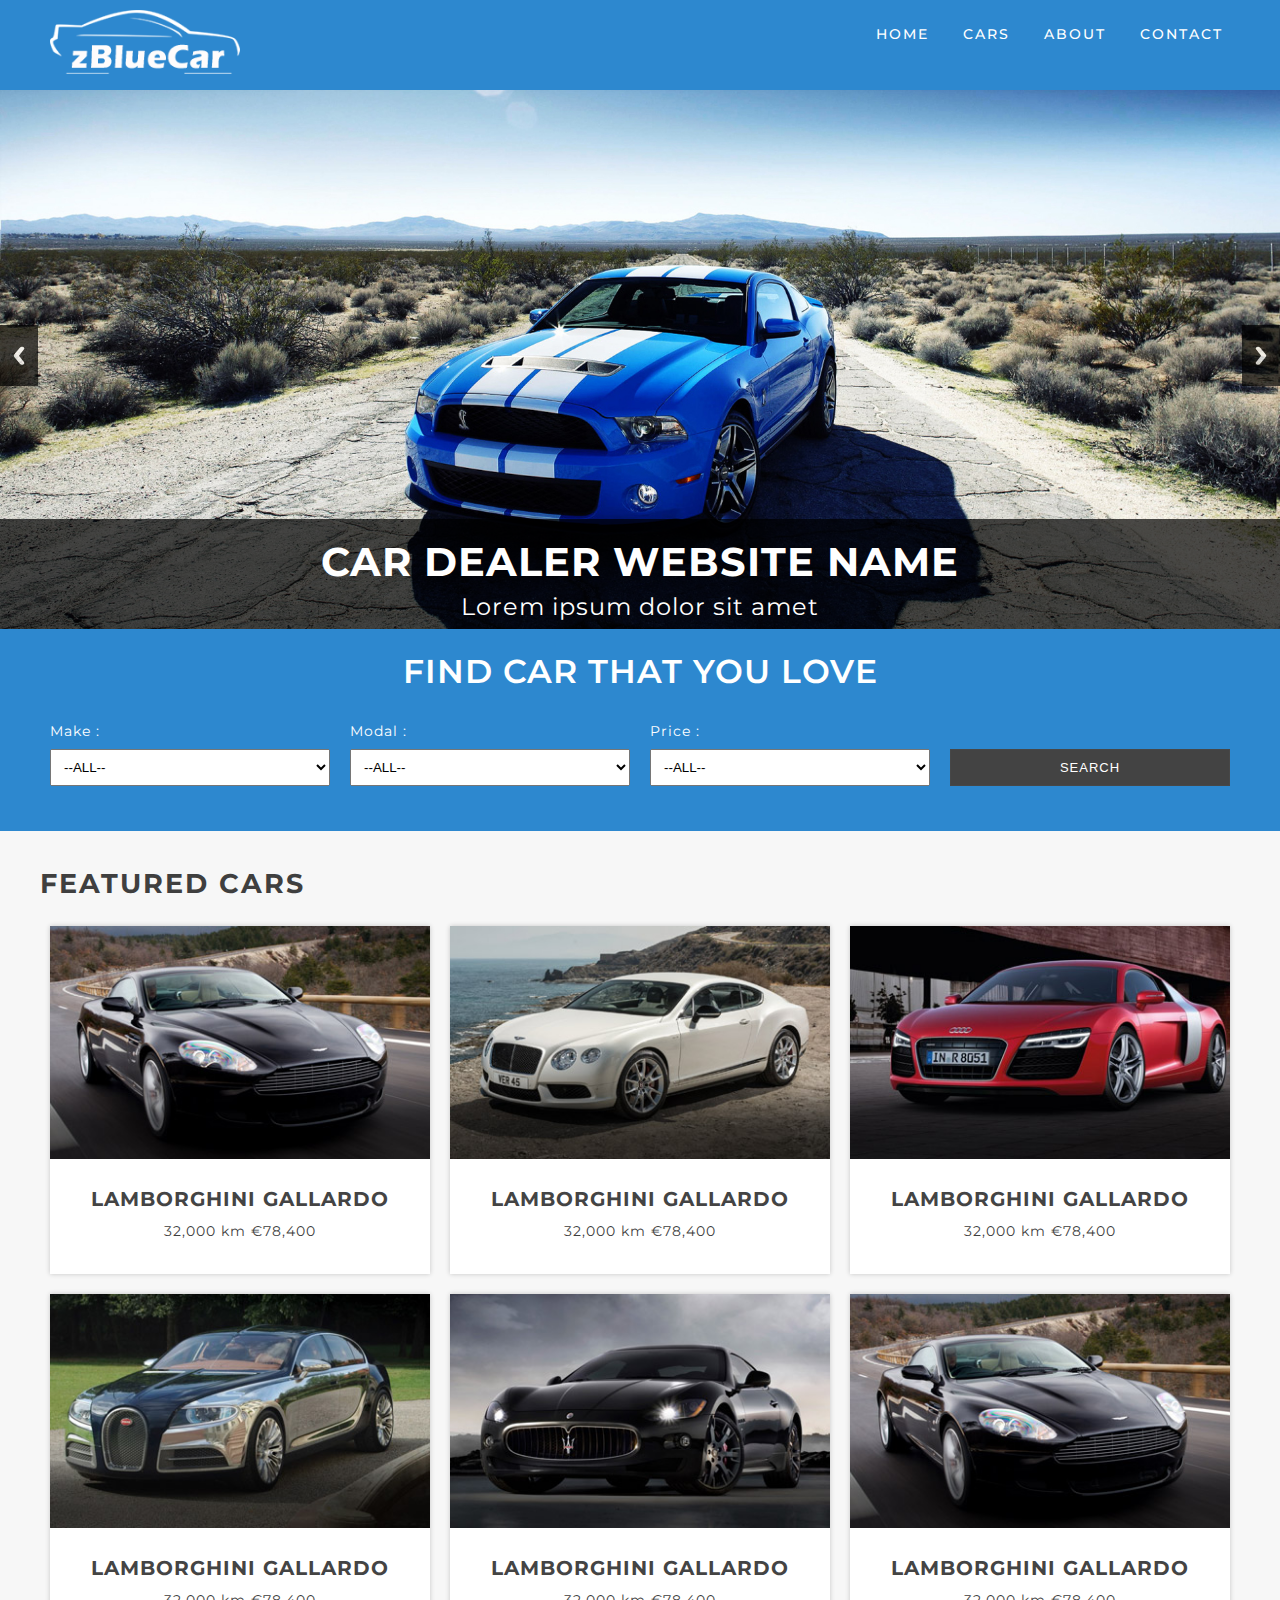
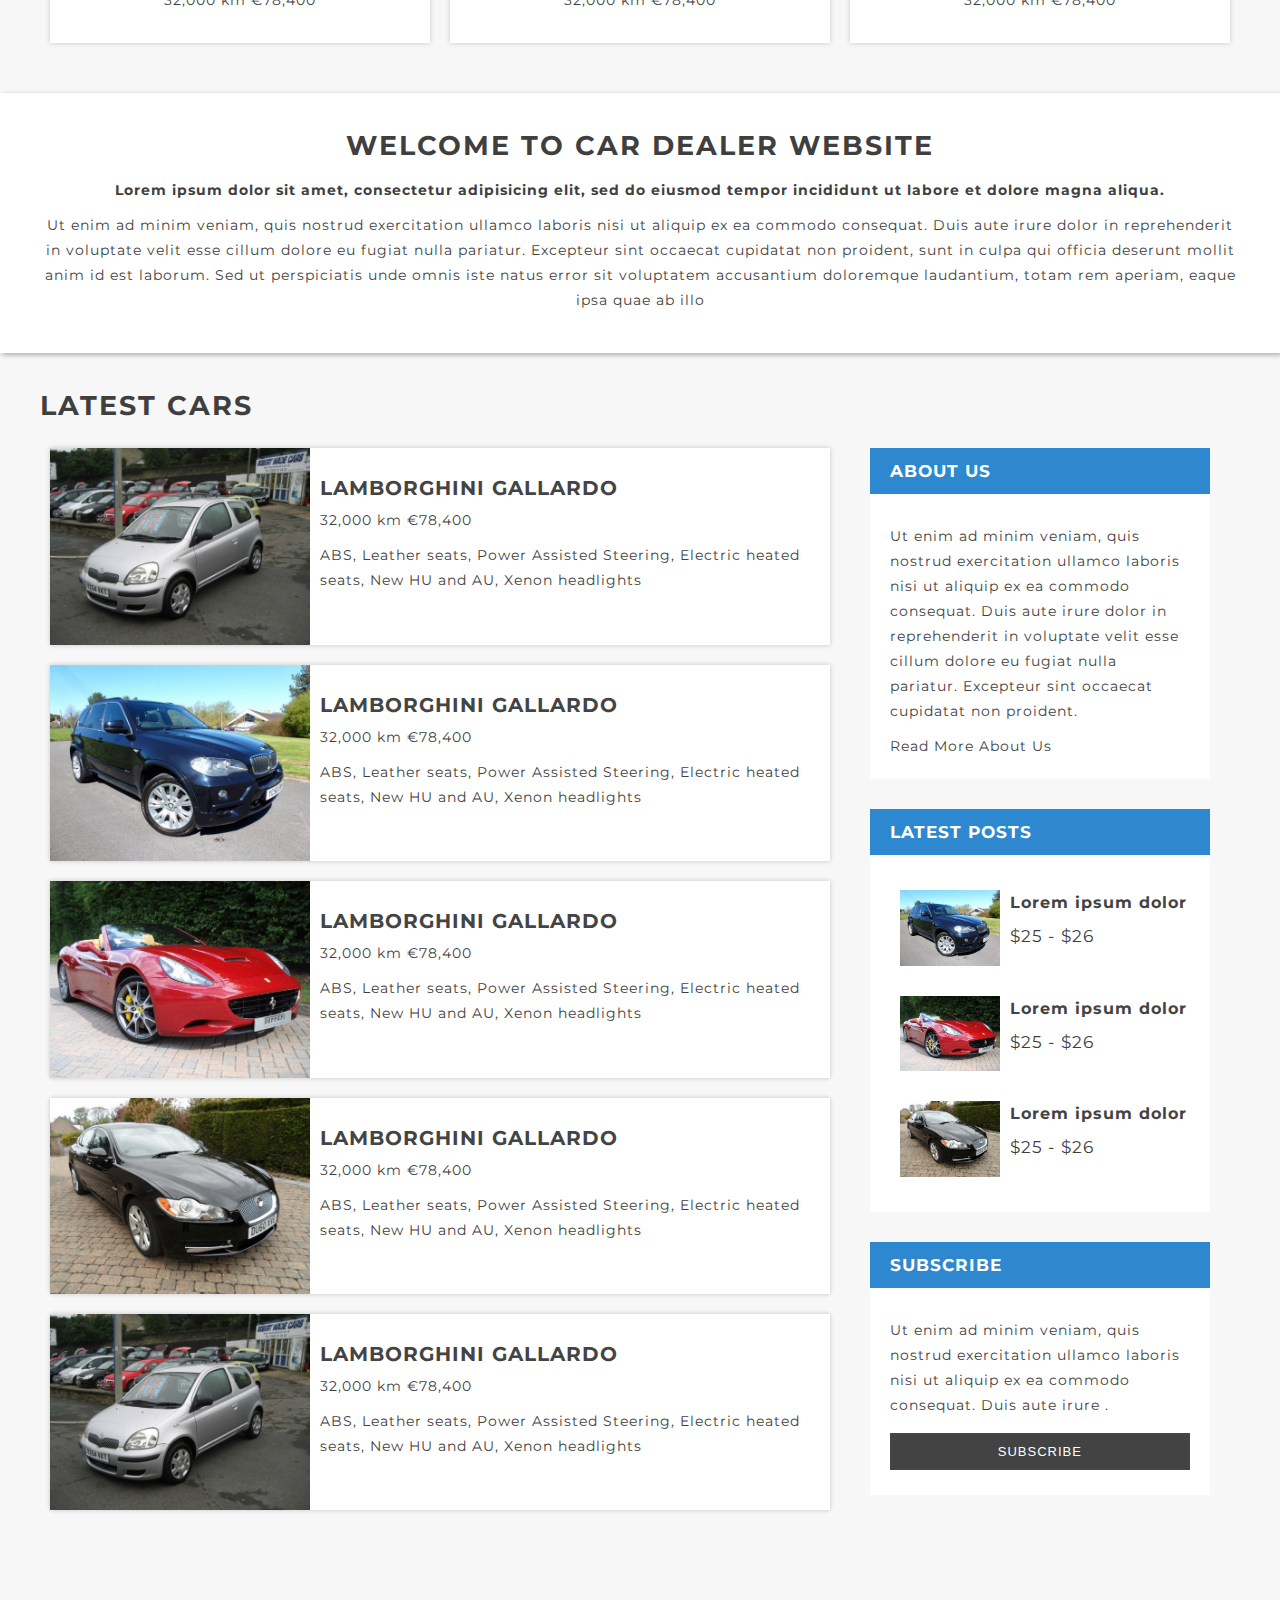
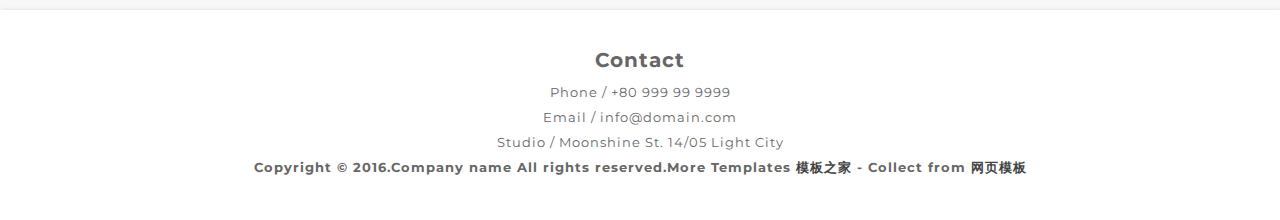
<file: src/main/webapp/view/index_old.html>
<!DOCTYPE html>
<!--[if lt IE 7 ]><html class="ie ie6" lang="en"> <![endif]-->
<!--[if IE 7 ]><html class="ie ie7" lang="en"> <![endif]-->
<!--[if IE 8 ]><html class="ie ie8" lang="en"> <![endif]-->
<!--[if (gte IE 9)|!(IE)]><!--><html lang="en"> <!--<![endif]-->
<head>

    <!-- Basic Page Needs
  ================================================== -->
	<meta charset="utf-8">
	<title>cssmoban</title>
	<meta name="description" content="">
	<meta name="author" content="">
	
    <!-- Mobile Specific Metas
  ================================================== -->
	<meta name="viewport" content="width=device-width, initial-scale=1, maximum-scale=1">
    
    <!-- CSS
  ================================================== -->
  	<link rel="stylesheet" href="../css/zerogrid.css">
	<link rel="stylesheet" href="../css/style.css">
	<link rel="stylesheet" href="../css/responsiveslides.css">
	
	<script src="../js/jquery-latest.min.js"></script>
	<script src="../js/script.js"></script>
    <script src="../js/jquery183.min.js"></script>
    <script src="../js/responsiveslides.min.js"></script>
    <script>
		// You can also use "$(window).load(function() {"
		$(function () {
		  // Slideshow 
		  $("#slider").responsiveSlides({
			auto: true,
			pager: false,
			nav: true,
			speed: 500,
			namespace: "callbacks",
			before: function () {
			  $('.events').append("<li>before event fired.</li>");
			},
			after: function () {
			  $('.events').append("<li>after event fired.</li>");
			}
		  });
		});
	</script>
	
	
	<!--[if lt IE 8]>
       <div style=' clear: both; text-align:center; position: relative;'>
         <a href="http://windows.microsoft.com/en-US/internet-explorer/products/ie/home?ocid=ie6_countdown_bannercode">
           <img src="http://storage.ie6countdown.com/assets/100/images/banners/warning_bar_0000_us.jpg" border="0" height="42" width="820" alt="You are using an outdated browser. For a faster, safer browsing experience, upgrade for free today." />
        </a>
      </div>
    <![endif]-->
    <!--[if lt IE 9]>
	<script src="../js/html5.js"></script>
	<script src="../js/css3-mediaqueries.js"></script>
	<![endif]-->
    
</head>
<body>
<div class="wrap-body">

<!--////////////////////////////////////Header-->
<header class="bg-theme">
	<div class="wrap-header zerogrid">
		<div class="row">
			<div id="cssmenu">
				<ul>
				   <li class='active'><a href="index.html">Home</a></li>
				   <li><a href="#">Cars</a></li>
				   <li><a href="single.html">About</a></li>
				   <li><a href="contact.html">Contact</a></li>
				</ul>
			</div>
			<a href='index.html' class="logo"><img src="../images/logo.png" /></a>
		</div>
	</div>
</header>
<div class="slider">
	<!-- Slideshow -->
	<div class="callbacks_container">
		<ul class="rslides" id="slider">
			<li>
				<img src="../images/slideshow-image3.jpg" alt="">
				<div class="caption">
					<h1>CAR DEALER WEBSITE NAME</h1>
					<span >Lorem ipsum dolor sit amet</span>
				</div>
			</li>
			<li>
				<img src="../images/slideshow-image2.jpg" alt="">
				<div class="caption">
					<h1>CAR DEALER WEBSITE NAME</h1>
					<span >Lorem ipsum dolor sit amet</span>
				</div>
			</li>
			<li>
				<img src="../images/slideshow-image1.jpg" alt="">
				<div class="caption">
					<h1>CAR DEALER WEBSITE NAME</h1>
					<span >Lorem ipsum dolor sit amet</span>
				</div>
			</li>
		</ul>
	</div>
	<div class="clear"></div>
</div>

<div class="bg-theme">
	<div class="filter zerogrid">
		<h2 class="t-center">FIND CAR THAT YOU LOVE</h2>
		<div class="row">
			<div class="col-1-4">
				<div class="wrap-col">
					<span>Make :</span><br/>
					<select>
						<option>--ALL--</option>
						<option>Honda</option>
						<option>Infiniti</option>
						<option>Jeep</option>
						<option>Mercedes-Benz</option>
						<option>Volvo</option>
					</select>
				</div>
			</div>
			<div class="col-1-4">
				<div class="wrap-col">
					<span>Modal :</span><br/>
					<select>
						<option>--ALL--</option>
						<option>Aston martin</option>
						<option>Audi</option>
						<option>Bentley</option>
						<option>Bmw</option>
						<option>Cadillac</option>
						<option>Chevrolet</option>
						<option>Citroen</option>
						<option>Dacia</option>
						<option>Dodge</option>
						<option>Ferrari</option>
						<option>Ford</option>
						<option>Gmc</option>
						<option>Hyundai</option>
						<option>Jaguar</option>
						<option>Lexus</option>
					</select>
				</div>
			</div>
			<div class="col-1-4">
				<div class="wrap-col">
					<span>Price :</span><br/>
					<select>
						<option>--ALL--</option>
						<option>0-1000</option>
						<option>1000-5000</option>
						<option>5000-10000</option>
					</select>
				</div>
			</div>
			<div class="col-1-4">
				<div class="wrap-col">
					<br>
					<a href="#" class="button bt1">Search</a>
				</div>
			</div>
		</div>
	</div>
</div>

<!--////////////////////////////////////Container-->
<section id="container">
	<div class="wrap-container clearfix">
		<div id="main-content">
			<div class="wrap-box"><!--Start Box-->
				<div class="zerogrid">
					<div class="header">
						<h2>FEATURED CARS</h2>
					</div>	
					<div class="row">
						<div class="col-1-3">
							<div class="wrap-col">
								<div class="item t-center">
									<div class="item-container">
										<a href="single.html">
											<div class="item-caption">
												<div class="item-caption-inner">
													<div class="item-caption-inner1">
														<span>2006 / 32,000 km / 250 HP / petrol / automatic /  Sports car/Coupe / Beige</span>
													</div>
												</div>
											</div>
											<img src="../images/car1.jpg" />
										</a>
									</div>
									<div class="item-info">
										<a href="single.html"><h3>LAMBORGHINI GALLARDO</h3></a>
										<p>32,000 km €78,400</p>
									</div>
								</div>
								<div class="item t-center">
									<div class="item-container">
										<a href="single.html">
											<div class="item-caption">
												<div class="item-caption-inner">
													<div class="item-caption-inner1">
														<span>2006 / 32,000 km / 250 HP / petrol / automatic /  Sports car/Coupe / Beige</span>
													</div>
												</div>
											</div>
											<img src="../images/car5.jpg" />
										</a>
									</div>
									<div class="item-info">
										<a href="single.html"><h3>LAMBORGHINI GALLARDO</h3></a>
										<p>32,000 km €78,400</p>
									</div>
								</div>
							</div>
						</div>
						<div class="col-1-3">
							<div class="wrap-col">
								<div class="item t-center">
									<div class="item-container">
										<a href="single.html">
											<div class="item-caption">
												<div class="item-caption-inner">
													<div class="item-caption-inner1">
														<span>2006 / 32,000 km / 250 HP / petrol / automatic /  Sports car/Coupe / Beige</span>
													</div>
												</div>
											</div>
											<img src="../images/car2.jpg" />
										</a>
									</div>
									<div class="item-info">
										<a href="single.html"><h3>LAMBORGHINI GALLARDO</h3></a>
										<p>32,000 km €78,400</p>
									</div>
								</div>
								<div class="item t-center">
									<div class="item-container">
										<a href="single.html">
											<div class="item-caption">
												<div class="item-caption-inner">
													<div class="item-caption-inner1">
														<span>2006 / 32,000 km / 250 HP / petrol / automatic /  Sports car/Coupe / Beige</span>
													</div>
												</div>
											</div>
											<img src="../images/car4.jpg" />
										</a>
									</div>
									<div class="item-info">
										<a href="single.html"><h3>LAMBORGHINI GALLARDO</h3></a>
										<p>32,000 km €78,400</p>
									</div>
								</div>
							</div>
						</div>
						<div class="col-1-3">
							<div class="wrap-col">
								<div class="item t-center">
									<div class="item-container">
										<a href="single.html">
											<div class="item-caption">
												<div class="item-caption-inner">
													<div class="item-caption-inner1">
														<span>2006 / 32,000 km / 250 HP / petrol / automatic /  Sports car/Coupe / Beige</span>
													</div>
												</div>
											</div>
											<img src="../images/car3.jpg" />
										</a>
									</div>
									<div class="item-info">
										<a href="single.html"><h3>LAMBORGHINI GALLARDO</h3></a>
										<p>32,000 km €78,400</p>
									</div>
								</div>
								<div class="item t-center">
									<div class="item-container">
										<a href="single.html">
											<div class="item-caption">
												<div class="item-caption-inner">
													<div class="item-caption-inner1">
														<span>2006 / 32,000 km / 250 HP / petrol / automatic /  Sports car/Coupe / Beige</span>
													</div>
												</div>
											</div>
											<img src="../images/car1.jpg" />
										</a>
									</div>
									<div class="item-info">
										<a href="single.html"><h3>LAMBORGHINI GALLARDO</h3></a>
										<p>32,000 km €78,400</p>
									</div>
								</div>
							</div>
						</div>
					</div>
				</div>
			</div>
			<div class="wrap-box t-center" style="background: #fff; box-shadow: 2px 2px 5px 0px rgba(0,0,0,0.3);"><!--Start Box-->
				<div class="zerogrid">
					<div class="header">
						<h2>WELCOME TO CAR DEALER WEBSITE</h2>
					</div>
					<strong>Lorem ipsum dolor sit amet, consectetur adipisicing elit, sed do eiusmod tempor incididunt ut labore et dolore magna aliqua.</strong>
					<p>Ut enim ad minim veniam, quis nostrud exercitation ullamco laboris nisi ut aliquip ex ea commodo consequat. Duis aute irure dolor in reprehenderit in voluptate velit esse cillum dolore eu fugiat nulla pariatur. Excepteur sint occaecat cupidatat non proident, sunt in culpa qui officia deserunt mollit anim id est laborum. Sed ut perspiciatis unde omnis iste natus error sit voluptatem accusantium doloremque laudantium, totam rem aperiam, eaque ipsa quae ab illo</p>
				</div>
			</div>
			<div class="wrap-box" ><!--Start Box-->
				<div class="zerogrid">
					<div class="header">
						<h2>LATEST CARS</h2>
					</div>
					<div class="row">
						<div class="col-2-3">
							<div class="wrap-col">
								<div class="row">
									<div class="item">
										<div class="col-1-3">
											<div class="item-container">
												<a href="single.html">
													<div class="item-caption">
														<div class="item-caption-inner">
															<div class="item-caption-inner1">
																<span>2006 / 32,000 km / 250 HP / petrol / automatic /  Sports car/Coupe / Beige</span>
															</div>
														</div>
													</div>
													<img src="../images/car7.jpg" />
												</a>
											</div>
										</div>
										<div class="col-2-3">
											<div class="wrap-col">
												<div class="item-info">
													<a href="single.html"><h3>LAMBORGHINI GALLARDO</h3></a>
													<p>32,000 km €78,400</p>
													<p>ABS, Leather seats, Power Assisted Steering, Electric heated seats, New HU and AU, Xenon headlights</p>
												</div>
											</div>
										</div>
										<div class="clear"></div>
									</div>
								</div>
								<div class="row">
									<div class="item">
										<div class="col-1-3">
											<div class="item-container">
												<a href="single.html">
													<div class="item-caption">
														<div class="item-caption-inner">
															<div class="item-caption-inner1">
																<span>2006 / 32,000 km / 250 HP / petrol / automatic /  Sports car/Coupe / Beige</span>
															</div>
														</div>
													</div>
													<img src="../images/car8.jpg" />
												</a>
											</div>
										</div>
										<div class="col-2-3">
											<div class="wrap-col">
												<div class="item-info">
													<a href="single.html"><h3>LAMBORGHINI GALLARDO</h3></a>
													<p>32,000 km €78,400</p>
													<p>ABS, Leather seats, Power Assisted Steering, Electric heated seats, New HU and AU, Xenon headlights</p>
												</div>
											</div>
										</div>
										<div class="clear"></div>
									</div>
								</div>
								<div class="row">
									<div class="item">
										<div class="col-1-3">
											<div class="item-container">
												<a href="single.html">
													<div class="item-caption">
														<div class="item-caption-inner">
															<div class="item-caption-inner1">
																<span>2006 / 32,000 km / 250 HP / petrol / automatic /  Sports car/Coupe / Beige</span>
															</div>
														</div>
													</div>
													<img src="../images/car9.jpg" />
												</a>
											</div>
										</div>
										<div class="col-2-3">
											<div class="wrap-col">
												<div class="item-info">
													<a href="single.html"><h3>LAMBORGHINI GALLARDO</h3></a>
													<p>32,000 km €78,400</p>
													<p>ABS, Leather seats, Power Assisted Steering, Electric heated seats, New HU and AU, Xenon headlights</p>
												</div>
											</div>
										</div>
										<div class="clear"></div>
									</div>
								</div>
								<div class="row">
									<div class="item">
										<div class="col-1-3">
											<div class="item-container">
												<a href="single.html">
													<div class="item-caption">
														<div class="item-caption-inner">
															<div class="item-caption-inner1">
																<span>2006 / 32,000 km / 250 HP / petrol / automatic /  Sports car/Coupe / Beige</span>
															</div>
														</div>
													</div>
													<img src="../images/car10.jpg" />
												</a>
											</div>
										</div>
										<div class="col-2-3">
											<div class="wrap-col">
												<div class="item-info">
													<a href="single.html"><h3>LAMBORGHINI GALLARDO</h3></a>
													<p>32,000 km €78,400</p>
													<p>ABS, Leather seats, Power Assisted Steering, Electric heated seats, New HU and AU, Xenon headlights</p>
												</div>
											</div>
										</div>
										<div class="clear"></div>
									</div>
								</div>
								<div class="row">
									<div class="item">
										<div class="col-1-3">
											<div class="item-container">
												<a href="single.html">
													<div class="item-caption">
														<div class="item-caption-inner">
															<div class="item-caption-inner1">
																<span>2006 / 32,000 km / 250 HP / petrol / automatic /  Sports car/Coupe / Beige</span>
															</div>
														</div>
													</div>
													<img src="../images/car7.jpg" />
												</a>
											</div>
										</div>
										<div class="col-2-3">
											<div class="wrap-col">
												<div class="item-info">
													<a href="single.html"><h3>LAMBORGHINI GALLARDO</h3></a>
													<p>32,000 km €78,400</p>
													<p>ABS, Leather seats, Power Assisted Steering, Electric heated seats, New HU and AU, Xenon headlights</p>
												</div>
											</div>
										</div>
										<div class="clear"></div>
									</div>
								</div>
							</div>
						</div>
						<div id="sidebar" class="col-1-3">
							<div class="wrap-col">
								<!---- Start Widget ---->
								<div class="widget">
									<div class="wid-header">
										<h5>About Us</h5>
									</div>
									<div class="wid-content">
										<p>Ut enim ad minim veniam, quis nostrud exercitation ullamco laboris nisi ut aliquip ex ea commodo consequat. Duis aute irure dolor in reprehenderit in voluptate velit esse cillum dolore eu fugiat nulla pariatur. Excepteur sint occaecat cupidatat non proident. </p>
										<a href="#">Read More About Us</a>
									</div>
								</div>
								<!---- Start Widget ---->
								<div class="widget wid-post">
									<div class="wid-header">
										<h5>Latest Posts</h5>
									</div>
									<div class="wid-content">
										<div class="post">
											<a href="#"><img src="../images/car8.jpg"/></a>
											<div class="wrapper">
											  <h5><a href="#">Lorem ipsum dolor</a></h5>
											   <span>$25 - $26</span>
											</div>
										</div>
										<div class="post">
											<a href="#"><img src="../images/car9.jpg"/></a>
											<div class="wrapper">
											  <h5><a href="#">Lorem ipsum dolor</a></h5>
											  <span>$25 - $26</span>
											</div>
										</div>
										<div class="post">
											<a href="#"><img src="../images/car10.jpg"/></a>
											<div class="wrapper">
											  <h5><a href="#">Lorem ipsum dolor</a></h5>
											   <span>$25 - $26</span>
											</div>
										</div>
									</div>
								</div>
								<!---- Start Widget ---->
								<div class="widget">
									<div class="wid-header">
										<h5>SUBSCRIBE</h5>
									</div>
									<div class="wid-content">
										<p>Ut enim ad minim veniam, quis nostrud exercitation ullamco laboris nisi ut aliquip ex ea commodo consequat. Duis aute irure . </p>
										<a href="#" class="button bt1">Subscribe</a>
									</div>
								</div>
							</div>
						</div>
					</div>
				</div>
			</div>
		</div>
	</div>
</section>

<!--////////////////////////////////////Footer-->
<footer>
	<div class="zerogrid">
		<div class="wrap-footer">
			<div class="row">
				<h3>Contact</h3>
				<span>Phone / +80 999 99 9999 </span></br>
				<span>Email / info@domain.com  </span></br>
				<span>Studio / Moonshine St. 14/05 Light City </span></br>
				<span><strong>Copyright &copy; 2016.Company name All rights reserved.More Templates <a href="http://www.cssmoban.com/" target="_blank" title="模板之家">模板之家</a> - Collect from <a href="http://www.cssmoban.com/" title="网页模板" target="_blank">网页模板</a></strong></span>
			</div>
		</div>
	</div>
</footer>

</div>
</body></html>
</file>
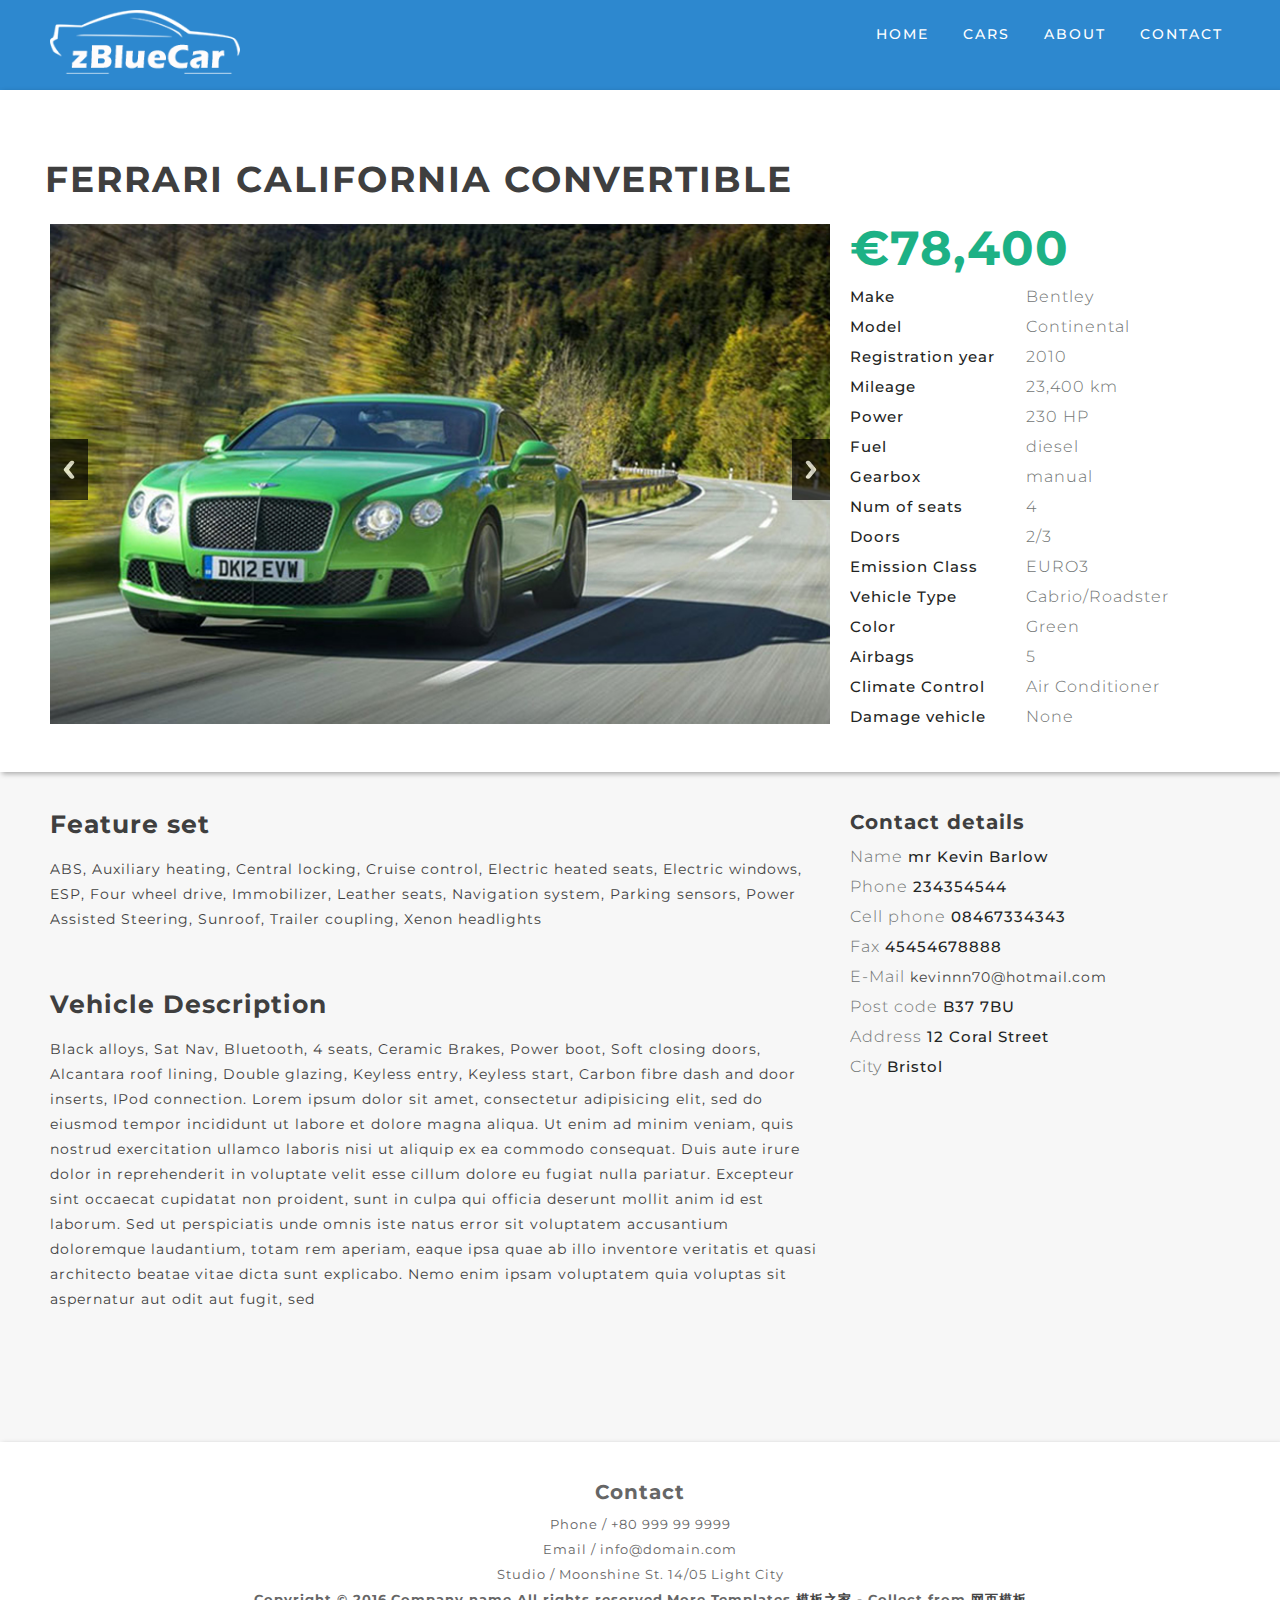
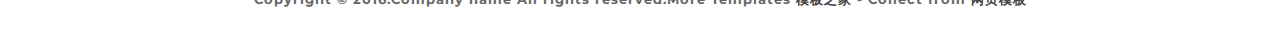
<file: src/main/webapp/view/single.html>
<!DOCTYPE html>
<!--[if lt IE 7 ]><html class="ie ie6" lang="en"> <![endif]-->
<!--[if IE 7 ]><html class="ie ie7" lang="en"> <![endif]-->
<!--[if IE 8 ]><html class="ie ie8" lang="en"> <![endif]-->
<!--[if (gte IE 9)|!(IE)]><!--><html lang="en"> <!--<![endif]-->
<head>

    <!-- Basic Page Needs
  ================================================== -->
	<meta charset="utf-8">
	<title>cssmoban</title>
	<meta name="description" content="">
	<meta name="author" content="">
	
    <!-- Mobile Specific Metas
  ================================================== -->
	<meta name="viewport" content="width=device-width, initial-scale=1, maximum-scale=1">
    
    <!-- CSS
  ================================================== -->
  	<link rel="stylesheet" href="../css/zerogrid.css">
	<link rel="stylesheet" href="../css/style.css">
	<link rel="stylesheet" href="../css/responsiveslides.css">
	
	<script src="../js/jquery-latest.min.js"></script>
	<script src="../js/script.js"></script>
	<script src="../js/jquery183.min.js"></script>
    <script src="../js/responsiveslides.min.js"></script>
    <script>
		// You can also use "$(window).load(function() {"
		$(function () {
		  // Slideshow 
		  $("#slider").responsiveSlides({
			auto: true,
			pager: false,
			nav: true,
			speed: 500,
			namespace: "callbacks",
			before: function () {
			  $('.events').append("<li>before event fired.</li>");
			},
			after: function () {
			  $('.events').append("<li>after event fired.</li>");
			}
		  });
		});
	</script>
	
	
	<!--[if lt IE 8]>
       <div style=' clear: both; text-align:center; position: relative;'>
         <a href="http://windows.microsoft.com/en-US/internet-explorer/products/ie/home?ocid=ie6_countdown_bannercode">
           <img src="http://storage.ie6countdown.com/assets/100/images/banners/warning_bar_0000_us.jpg" border="0" height="42" width="820" alt="You are using an outdated browser. For a faster, safer browsing experience, upgrade for free today." />
        </a>
      </div>
    <![endif]-->
    <!--[if lt IE 9]>
	<script src="../js/html5.js"></script>
	<script src="../js/css3-mediaqueries.js"></script>
	<![endif]-->
    
</head>
<body>
<div class="wrap-body">

<!--////////////////////////////////////Header-->
<header class="bg-theme">
	<div class="wrap-header zerogrid">
		<div class="row">
			<div id="cssmenu">
				<ul>
				   <li class='active'><a href="index.html">Home</a></li>
				   <li><a href="#">Cars</a></li>
				   <li><a href="single.html">About</a></li>
				   <li><a href="contact.html">Contact</a></li>
				</ul>
			</div>
			<a href='index.html' class="logo"><img src="../images/logo.png" /></a>
		</div>
	</div>
</header>


<!--////////////////////////////////////Container-->
<section id="container">
	<div class="">
		<div class="wrap-container clearfix">
			<div id="main-content">
				<div class="wrap-box" style="background: #fff; box-shadow: 2px 2px 5px 0px rgba(0,0,0,0.3);"><!--Start Box-->
					<div class="zerogrid">
						<div class="header">
							<h1>FERRARI CALIFORNIA CONVERTIBLE</h1>
						</div>	
						<div class="row">
							<div class="col-2-3">
								<div class="wrap-col">
									<div class="slider">
										<!-- Slideshow -->
										<div class="callbacks_container">
											<ul class="rslides" id="slider">
												<li>
													<img src="../images/product-slide1.jpg" alt="">
												</li>
												<li>
													<img src="../images/product-slide2.jpg" alt="">
												</li>
											</ul>
										</div>
										<div class="clear"></div>
									</div>
								</div>
							</div>
							<div class="col-1-3">
								<div class="wrap-col">
									<p class="price">€78,400 </p>
									<ul class="specs">
										<li><strong>Make</strong> <span>Bentley</span></li>
										<li><strong>Model</strong> <span>Continental</span></li>
										<li><strong>Registration year</strong> <span>2010</span></li>
										<li><strong>Mileage</strong> <span>23,400 km</span></li>
										<li><strong>Power</strong> <span>230 HP</span></li>
										<li><strong>Fuel</strong> <span>diesel</span></li>
										<li><strong>Gearbox</strong> <span>manual</span></li>
										<li><strong>Num of seats</strong> <span>4</span></li>
										<li><strong>Doors</strong> <span>2/3</span></li>
										<li><strong>Emission Class</strong> <span>EURO3</span></li>
										<li><strong>Vehicle Type</strong> <span>Cabrio/Roadster</span></li>
										<li><strong>Color</strong> <span>Green</span></li>
										<li><strong>Airbags</strong> <span>5</span></li>
										<li><strong>Climate Control</strong> <span>Air Conditioner</span></li>
										<li><strong>Damage vehicle</strong> <span>None</span></li>
									</ul>
								</div>
							</div>
						</div>
					</div>
				</div>
				<div class="wrap-box">
					<div class="zerogrid">
						<div class="row">
							<div class="col-2-3">
								<div class="wrap-col">
									<div class="info">
										<h2 class="h3">Feature set</h2>
										
										<p>ABS, Auxiliary heating, Central locking, Cruise control, Electric heated seats, Electric windows, ESP, Four wheel drive, Immobilizer, Leather seats, Navigation system, Parking sensors, Power Assisted Steering, Sunroof, Trailer coupling, Xenon headlights</p>
									</div><!-- /.post -->

									<div class="info">
										<h2 class="h3">Vehicle Description</h2>
										
										<p>Black alloys, Sat Nav, Bluetooth, 4 seats, Ceramic Brakes, Power boot, Soft closing doors, Alcantara roof lining, Double glazing, Keyless entry, Keyless start, Carbon fibre dash and door inserts, IPod connection. Lorem ipsum dolor sit amet, consectetur adipisicing elit, sed do eiusmod tempor incididunt ut labore et dolore magna aliqua. Ut enim ad minim veniam, quis nostrud exercitation ullamco laboris nisi ut aliquip ex ea commodo consequat. Duis aute irure dolor in reprehenderit in voluptate velit esse cillum dolore eu fugiat nulla pariatur. Excepteur sint occaecat cupidatat non proident, sunt in culpa qui officia deserunt mollit anim id est laborum. Sed ut perspiciatis unde omnis iste natus error sit voluptatem accusantium doloremque laudantium, totam rem aperiam, eaque ipsa quae ab illo inventore veritatis et quasi architecto beatae vitae dicta sunt explicabo. Nemo enim ipsam voluptatem quia voluptas sit aspernatur aut odit aut fugit, sed </p> 
									</div><!-- /.post -->
								</div>
							</div>
							<div class="col-1-3">
								<div class="wrap-col">
									<div class="info">
										<h3>Contact details</h3>
										<ul class="specs">
											<li><span>Name</span> <strong>mr Kevin Barlow</strong></li>
											<li><span>Phone</span> <strong>234354544</strong></li>
											<li><span>Cell phone</span> <strong>08467334343</strong></li>
											<li><span>Fax</span> <strong>45454678888</strong></li>
											<li><span>E-Mail</span> <a href="mailto:kevinnn70@hotmail.com">kevinnn70@hotmail.com</a></li>
											<li><span>Post code</span> <strong>B37 7BU</strong></li>
											<li><span>Address</span> <strong>12 Coral Street</strong></li>
											<li><span>City</span> <strong>Bristol</strong></li>
										</ul>
									</div>
								</div>
							</div>
						</div>
					</div>
				</div>
			</div>
		</div>
	</div>
</section>

<!--////////////////////////////////////Footer-->
<footer>
	<div class="zerogrid">
		<div class="wrap-footer">
			<div class="row">
				<h3>Contact</h3>
				<span>Phone / +80 999 99 9999 </span></br>
				<span>Email / info@domain.com  </span></br>
				<span>Studio / Moonshine St. 14/05 Light City </span></br>
				<span><strong>Copyright &copy; 2016.Company name All rights reserved.More Templates <a href="http://www.cssmoban.com/" target="_blank" title="模板之家">模板之家</a> - Collect from <a href="http://www.cssmoban.com/" title="网页模板" target="_blank">网页模板</a></strong></span>
			</div>
		</div>
	</div>
</footer>

</div>
</body></html>
</file>
<file: src/main/webapp/view/css/zerogrid.css>
/* -------------------------------------------- */
/* ------------------Grid System--------------- */ 
.zerogrid{ width: 1200px; position: relative; margin: 0 auto; padding: 0px;}
.zerogrid:after { content: "\0020"; display: block; height: 0; clear: both; visibility: hidden; }

.zerogrid .f-right{float: right!important;}
.zerogrid .f-left{float: left!important;}

.zerogrid .row{}
.zerogrid .row:before,.row:after { content: '\0020'; display: block; overflow: hidden; visibility: hidden; width: 0; height: 0; }
.zerogrid .row:after{clear: both; }
.zerogrid .row{zoom: 1;}

.zerogrid .wrap-col{margin:10px;}

.zerogrid .col-1-2, .zerogrid .col-1-3, .zerogrid .col-2-3, .zerogrid .col-1-4, .zerogrid .col-2-4, .zerogrid .col-3-4, .zerogrid .col-1-5, .zerogrid .col-2-5, .zerogrid .col-3-5, .zerogrid .col-4-5, .zerogrid .col-1-6, .zerogrid .col-2-6, .zerogrid .col-3-6, .zerogrid .col-4-6, .zerogrid .col-5-6{float:left; display: inline-block;}

.zerogrid .col-full{width:100%;}

.zerogrid .col-1-2,.zerogrid .col-1-2-fixed{width:50%;}
.zerogrid .offset-1-2{margin-left: 50%;}

.zerogrid .col-1-3,.zerogrid .col-1-3-fixed{width:33.33%;}
.zerogrid .col-2-3,.zerogrid .col-2-3-fixed{width:66.66%;}
.zerogrid .offset-1-3{margin-left: 33.33%;}
.zerogrid .offset-2-3{margin-left: 66.66%;}

.zerogrid .col-1-4,.zerogrid .col-1-4-fixed{width:25%;}
.zerogrid .col-2-4,.zerogrid .col-2-4-fixed{width:50%;}
.zerogrid .col-3-4,.zerogrid .col-3-4-fixed{width:75%;}
.zerogrid .offset-1-4{margin-left: 25%;}
.zerogrid .offset-2-4{margin-left: 50%;}
.zerogrid .offset-3-4{margin-left: 75%;}

.zerogrid .col-1-5,.zerogrid .col-1-5-fixed{width:20%;}
.zerogrid .col-2-5,.zerogrid .col-2-5-fixed{width:40%;}
.zerogrid .col-3-5,.zerogrid .col-3-5-fixed{width:60%;}
.zerogrid .col-4-5,.zerogrid .col-4-5-fixed{width:80%;}
.zerogrid .offset-1-5{margin-left: 20%;}
.zerogrid .offset-2-5{margin-left: 40%;}
.zerogrid .offset-3-5{margin-left: 60%;}
.zerogrid .offset-4-5{margin-left: 80%;}

.zerogrid .col-1-6,.zerogrid .col-1-6-fixed{width:16.66%;}
.zerogrid .col-2-6,.zerogrid .col-2-6-fixed{width:33.33%;}
.zerogrid .col-3-6,.zerogrid .col-3-6-fixed{width:50%;}
.zerogrid .col-4-6,.zerogrid .col-4-6-fixed{width:66.66%;}
.zerogrid .col-5-6,.zerogrid .col-5-6-fixed{width:83.33%;}
.zerogrid .offset-1-6{margin-left: 16.66%;}
.zerogrid .offset-2-6{margin-left: 33.33%;}
.zerogrid .offset-3-6{margin-left: 50%;}
.zerogrid .offset-4-6{margin-left: 66.66%;}
.zerogrid .offset-5-6{margin-left: 83.33%;}

@media only screen and (min-width: 960px) and (max-width: 1199px) {
	.zerogrid{width:960px;}
}

@media only screen and (min-width: 768px) and (max-width: 959px) {
	.zerogrid{width:768px;}
}

@media only screen and (max-width: 767px) {
	.zerogrid, .zerogrid .col-1-2, .zerogrid .col-1-3, .zerogrid .col-2-3, .zerogrid .col-1-4, .zerogrid .col-2-4, .zerogrid .col-3-4, .zerogrid .col-1-5, .zerogrid .col-2-5, .zerogrid .col-3-5, .zerogrid .col-4-5, .zerogrid .col-1-6, .zerogrid .col-2-6, .zerogrid .col-3-6, .zerogrid .col-4-6, .zerogrid .col-5-6{width:100%;}
	
	.zerogrid .offset-1-2, .zerogrid .offset-1-3, .zerogrid .offset-2-3, .zerogrid .offset-1-4, .zerogrid .offset-2-4, .zerogrid .offset-3-4, .zerogrid .offset-1-5, .zerogrid .offset-2-5, .zerogrid .offset-3-5, .zerogrid .offset-4-5, .zerogrid .offset-1-6, .zerogrid .offset-2-6, .zerogrid .offset-3-6, .zerogrid .offset-4-6, .zerogrid .offset-5-6{margin-left:0;}
}
</file>
<file: src/main/webapp/view/css/responsiveslides.css>
.rslides {
  position: relative;
  list-style: none;
  overflow: hidden;
  width: 100%;
  padding: 0;
  margin: 0;
  z-index:-1;
  }

.rslides li {
  -webkit-backface-visibility: hidden;
  position: absolute;
  display: none;
  width: 100%;
  left: 0;
  top: 0;
  }

.rslides li:first-child {
  position: relative;
  display: block;
  float: left;
  }

.rslides img {
  display: block;
  height: auto;
  float: left;
  width: 100%;
  border: 0;
  }
</file>
<file: src/main/webapp/css/zerogrid.css>
/* -------------------------------------------- */
/* ------------------Grid System--------------- */ 
.zerogrid{ width: 1200px; position: relative; margin: 0 auto; padding: 0px;}
.zerogrid:after { content: "\0020"; display: block; height: 0; clear: both; visibility: hidden; }

.zerogrid .f-right{float: right!important;}
.zerogrid .f-left{float: left!important;}

.zerogrid .row{}
.zerogrid .row:before,.row:after { content: '\0020'; display: block; overflow: hidden; visibility: hidden; width: 0; height: 0; }
.zerogrid .row:after{clear: both; }
.zerogrid .row{zoom: 1;}

.zerogrid .wrap-col{margin:10px;}

.zerogrid .col-1-2, .zerogrid .col-1-3, .zerogrid .col-2-3, .zerogrid .col-1-4, .zerogrid .col-2-4, .zerogrid .col-3-4, .zerogrid .col-1-5, .zerogrid .col-2-5, .zerogrid .col-3-5, .zerogrid .col-4-5, .zerogrid .col-1-6, .zerogrid .col-2-6, .zerogrid .col-3-6, .zerogrid .col-4-6, .zerogrid .col-5-6{float:left; display: inline-block;}

.zerogrid .col-full{width:100%;}

.zerogrid .col-1-2,.zerogrid .col-1-2-fixed{width:50%;}
.zerogrid .offset-1-2{margin-left: 50%;}

.zerogrid .col-1-3,.zerogrid .col-1-3-fixed{width:33.33%;}
.zerogrid .col-2-3,.zerogrid .col-2-3-fixed{width:66.66%;}
.zerogrid .offset-1-3{margin-left: 33.33%;}
.zerogrid .offset-2-3{margin-left: 66.66%;}

.zerogrid .col-1-4,.zerogrid .col-1-4-fixed{width:25%;}
.zerogrid .col-2-4,.zerogrid .col-2-4-fixed{width:50%;}
.zerogrid .col-3-4,.zerogrid .col-3-4-fixed{width:75%;}
.zerogrid .offset-1-4{margin-left: 25%;}
.zerogrid .offset-2-4{margin-left: 50%;}
.zerogrid .offset-3-4{margin-left: 75%;}

.zerogrid .col-1-5,.zerogrid .col-1-5-fixed{width:20%;}
.zerogrid .col-2-5,.zerogrid .col-2-5-fixed{width:40%;}
.zerogrid .col-3-5,.zerogrid .col-3-5-fixed{width:60%;}
.zerogrid .col-4-5,.zerogrid .col-4-5-fixed{width:80%;}
.zerogrid .offset-1-5{margin-left: 20%;}
.zerogrid .offset-2-5{margin-left: 40%;}
.zerogrid .offset-3-5{margin-left: 60%;}
.zerogrid .offset-4-5{margin-left: 80%;}

.zerogrid .col-1-6,.zerogrid .col-1-6-fixed{width:16.66%;}
.zerogrid .col-2-6,.zerogrid .col-2-6-fixed{width:33.33%;}
.zerogrid .col-3-6,.zerogrid .col-3-6-fixed{width:50%;}
.zerogrid .col-4-6,.zerogrid .col-4-6-fixed{width:66.66%;}
.zerogrid .col-5-6,.zerogrid .col-5-6-fixed{width:83.33%;}
.zerogrid .offset-1-6{margin-left: 16.66%;}
.zerogrid .offset-2-6{margin-left: 33.33%;}
.zerogrid .offset-3-6{margin-left: 50%;}
.zerogrid .offset-4-6{margin-left: 66.66%;}
.zerogrid .offset-5-6{margin-left: 83.33%;}

@media only screen and (min-width: 960px) and (max-width: 1199px) {
	.zerogrid{width:960px;}
}

@media only screen and (min-width: 768px) and (max-width: 959px) {
	.zerogrid{width:768px;}
}

@media only screen and (max-width: 767px) {
	.zerogrid, .zerogrid .col-1-2, .zerogrid .col-1-3, .zerogrid .col-2-3, .zerogrid .col-1-4, .zerogrid .col-2-4, .zerogrid .col-3-4, .zerogrid .col-1-5, .zerogrid .col-2-5, .zerogrid .col-3-5, .zerogrid .col-4-5, .zerogrid .col-1-6, .zerogrid .col-2-6, .zerogrid .col-3-6, .zerogrid .col-4-6, .zerogrid .col-5-6{width:100%;}
	
	.zerogrid .offset-1-2, .zerogrid .offset-1-3, .zerogrid .offset-2-3, .zerogrid .offset-1-4, .zerogrid .offset-2-4, .zerogrid .offset-3-4, .zerogrid .offset-1-5, .zerogrid .offset-2-5, .zerogrid .offset-3-5, .zerogrid .offset-4-5, .zerogrid .offset-1-6, .zerogrid .offset-2-6, .zerogrid .offset-3-6, .zerogrid .offset-4-6, .zerogrid .offset-5-6{margin-left:0;}
}
</file>
<file: src/main/webapp/css/responsiveslides.css>
.rslides {
  position: relative;
  list-style: none;
  overflow: hidden;
  width: 100%;
  padding: 0;
  margin: 0;
  z-index:-1;
  }

.rslides li {
  -webkit-backface-visibility: hidden;
  position: absolute;
  display: none;
  width: 100%;
  left: 0;
  top: 0;
  }

.rslides li:first-child {
  position: relative;
  display: block;
  float: left;
  }

.rslides img {
  display: block;
  height: auto;
  float: left;
  width: 100%;
  border: 0;
  }
</file>
<file: src/main/webapp/view/css/tabStyle.css>
.tabs {
	overflow: hidden;
	width: 100%;
	margin: 0;
	padding: 0;
	list-style: none;
}

.tabs li {
	float: left;
	margin: 0 -15px 0 0;
	border-bottom: 1px solid #3d3d3d;
}

.names_tabs li {
	float: inherit;
	margin: 0 0 0 0;
	border-bottom: 1px solid #3d3d3d;
    cursor: pointer;
}

.tabs a {
	float: left;
	position: relative;
	padding: 0 10px;
	height: 0;
	line-height: 25px;
	/*text-transform: uppercase;*/
	text-decoration: none;
	color: #fff;
	border-right: 30px solid transparent;
	border-bottom: 25px solid #3D3D3D;
	font-size: 22px;
	border-bottom-color: #777\9;
	opacity: .3;
	filter: alpha(opacity =       30);
}

.tabs a:hover,.tabs a:focus {
	border-bottom-color: #2D88CF;
	opacity: 1;
	filter: alpha(opacity =       100);
}

.tabs a:focus {
	outline: 0;
}

.tabs .current {
	z-index: 3;
	border-bottom-color: #2D88CF;
	opacity: 1;
	filter: alpha(opacity =       100);
}

.content {
	background: #fff;
	padding-top: 10px;
	font-size: 22px;
	height:400px;
}

.content h2,.content h3,.content p {
	margin: 0 0 15px 0;
}

.about {
	color: #999;
	text-align: center;
	font: 0.9em Arial, Helvetica;
}

.about a {
	color: #777;
}
</file>
<file: src/main/webapp/view/css/design.css>
.sgBtn {
    width: 50px;
    height: 35px;
    line-height: 25px;
    margin-left: 10px;
    margin-top: 10px;
    text-align: center;
    background-color: #0095D9;
    color: #FFFFFF;
    float: left;
    border-radius: 5px;
}

.box {
    width: 30px;
    height: 30px;
    left: 0px;
    top: 0px;
    right: 30px;
    background-color: white;
    position: absolute;
}

.father {
    width: 600px;
    height: 500px;
    background-color: white;
    position: relative;
}

img {
    width: 100%;
    height: 100%;
    cursor: move;
}

.scale {
    width: 10px;
    height: 10px;
    overflow: hidden;
    cursor: se-resize;
    position: absolute;
    right: 0;
    bottom: 0;
    background-color: white;
}

.colordiv {
    width: 50px;
    height: 40px;
    float: left;
    border: thin solid black;
    margin-left: 5px;
    cursor: pointer;
}
</file>
<file: src/main/webapp/view/css/SyntaxHighlighter.css>
.syntaxhighlighter, .syntaxhighlighter div, .syntaxhighlighter code, .syntaxhighlighter table, .syntaxhighlighter table td, .syntaxhighlighter table tr, .syntaxhighlighter table tbody {
    margin: 0 !important;
    padding: 0 !important;
    border: 0 !important;
    outline: 0 !important;
    background: none !important;
    text-align: left !important;
    float: none !important;
    vertical-align: baseline !important;
    position: static !important;
    left: auto !important;
    top: auto !important;
    right: auto !important;
    bottom: auto !important;
    height: auto !important;
    width: auto !important;
    line-height: 1.1em !important;
    font-family: "Consolas", "Bitstream Vera Sans Mono", "Courier New", Courier, monospace !important;
    font-weight: normal !important;
    font-style: normal !important;
    font-size: 1em !important;
    min-height: inherit !important;
    min-height: auto !important
}

.syntaxhighlighter {
    width: 99% !important;
    margin: 1em 0 1em 0 !important;
    padding: 1px !important;
    position: relative !important
}

.syntaxhighlighter .bold {
    font-weight: bold !important
}

.syntaxhighlighter .italic {
    font-style: italic !important
}

.syntaxhighlighter .no-wrap .line .content {
    white-space: pre !important
}

.syntaxhighlighter .line table {
    border-collapse: collapse !important
}

.syntaxhighlighter .line td {
    vertical-align: top !important
}

.syntaxhighlighter .line .number {
    width: 2em !important
}

.syntaxhighlighter .line .number code {
    width: 2em !important;
    padding-right: .3em !important;
    text-align: right !important;
    display: block !important
}

.syntaxhighlighter .line .content {
    padding-left: .5em !important
}

.syntaxhighlighter.nogutter .line .content {
    border-left: none !important
}

.syntaxhighlighter .bar {
    display: none !important
}

.syntaxhighlighter .bar.show {
    display: block !important
}

.syntaxhighlighter.collapsed .bar {
    display: block !important
}

.syntaxhighlighter.collapsed .lines {
    display: none !important
}

.syntaxhighlighter .lines.no-wrap {
    overflow: auto !important;
    overflow-y: hidden !important
}

.syntaxhighlighter .toolbar {
    position: absolute !important;
    right: 0 !important;
    top: 0 !important;
    font-size: 1px !important;
    padding: 8px 8px 8px 0 !important
}

.syntaxhighlighter.collapsed .toolbar {
    font-size: 80% !important;
    padding: .2em 0 .5em .5em !important;
    position: static !important
}

.syntaxhighlighter .toolbar a.item, .syntaxhighlighter .toolbar .item {
    display: block !important;
    float: left !important;
    margin-left: 8px !important;
    background-repeat: no-repeat !important;
    overflow: hidden !important;
    text-indent: -5000px !important
}

.syntaxhighlighter.collapsed .toolbar .item {
    display: none !important
}

.syntaxhighlighter.collapsed .toolbar .item.expandSource {
    background-image: url(magnifier.png) !important;
    display: inline !important;
    text-indent: 0 !important;
    width: auto !important;
    float: none !important;
    height: 16px !important;
    padding-left: 20px !important
}

.syntaxhighlighter .toolbar .item.viewSource {
    background-image: url(page_white_code.png) !important
}

.syntaxhighlighter .toolbar .item.printSource {
    background-image: url(printer.png) !important
}

.syntaxhighlighter .toolbar .item.copyToClipboard {
    text-indent: 0 !important;
    background: none !important;
    overflow: visible !important
}

.syntaxhighlighter .toolbar .item.about {
    background-image: url(help.png) !important
}

.syntaxhighlighter.printing, .syntaxhighlighter.printing .line.alt1 .content, .syntaxhighlighter.printing .line.alt2 .content, .syntaxhighlighter.printing .line.highlighted .number, .syntaxhighlighter.printing .line.highlighted.alt1 .content, .syntaxhighlighter.printing .line.highlighted.alt2 .content {
    background: none !important
}

.syntaxhighlighter.printing .line .number {
    color: #bbb !important
}

.syntaxhighlighter.printing .line .content {
    color: #000 !important
}

.syntaxhighlighter.printing .toolbar {
    display: none !important
}

.syntaxhighlighter.printing a {
    text-decoration: none !important
}

.syntaxhighlighter.printing .plain, .syntaxhighlighter.printing .plain a {
    color: #000 !important
}

.syntaxhighlighter.printing .comments, .syntaxhighlighter.printing .comments a {
    color: #008200 !important
}

.syntaxhighlighter.printing .string, .syntaxhighlighter.printing .string a {
    color: blue !important
}

.syntaxhighlighter.printing .keyword {
    color: #069 !important;
    font-weight: bold !important
}

.syntaxhighlighter.printing .preprocessor {
    color: gray !important
}

.syntaxhighlighter.printing .variable {
    color: #a70 !important
}

.syntaxhighlighter.printing .value {
    color: #090 !important
}

.syntaxhighlighter.printing .functions {
    color: #ff1493 !important
}

.syntaxhighlighter.printing .constants {
    color: #06c !important
}

.syntaxhighlighter.printing .script {
    font-weight: bold !important
}

.syntaxhighlighter.printing .color1, .syntaxhighlighter.printing .color1 a {
    color: #808080 !important
}

.syntaxhighlighter.printing .color2, .syntaxhighlighter.printing .color2 a {
    color: #ff1493 !important
}

.syntaxhighlighter.printing .color3, .syntaxhighlighter.printing .color3 a {
    color: red !important
}

.syntaxhighlighter {
    border-left: 3px solid #6ce26c !important;
    background-color: #fafafa !important
}

.syntaxhighlighter .line.highlighted .number {
    color: black !important
}

.syntaxhighlighter .line.highlighted.alt1, .syntaxhighlighter .line.highlighted.alt2 {
    background-color: #e0e0e0 !important
}

.syntaxhighlighter .line .number {
    color: #afafaf !important
}

.syntaxhighlighter .line .content {
    border-left: 3px solid #6ce26c !important;
    color: #000 !important
}

.syntaxhighlighter.printing .line .content {
    border: 0 !important
}

.syntaxhighlighter .line.alt1 {
    background-color: #fafafa !important
}

.syntaxhighlighter .toolbar {
    background-color: #f8f8f8 !important;
    border: #e7e5dc solid 1px !important
}

.syntaxhighlighter .toolbar a {
    color: #a0a0a0 !important
}

.syntaxhighlighter .toolbar a:hover {
    color: red !important
}

.syntaxhighlighter .plain, .syntaxhighlighter .plain a {
    color: #000 !important
}

.syntaxhighlighter .comments, .syntaxhighlighter .comments a {
    color: #008200 !important
}

.syntaxhighlighter .string, .syntaxhighlighter .string a {
    color: blue !important
}

.syntaxhighlighter .keyword {
    color: #069 !important;
    font-weight: bold !important
}

.syntaxhighlighter .preprocessor {
    color: gray !important
}

.syntaxhighlighter .variable {
    color: #a70 !important
}

.syntaxhighlighter .value {
    color: #090 !important
}

.syntaxhighlighter .functions {
    color: #ff1493 !important
}

.syntaxhighlighter .constants {
    color: #06c !important
}

.syntaxhighlighter .script {
    background-color: yellow !important
}

.syntaxhighlighter .color1, .syntaxhighlighter .color1 a {
    color: #808080 !important
}

.syntaxhighlighter .color2, .syntaxhighlighter .color2 a {
    color: #ff1493 !important
}

.syntaxhighlighter .color3, .syntaxhighlighter .color3 a {
    color: red !important
}
</file>
<file: src/main/webapp/view/css/clothes.css>
/* base */
html {
    background: #fff;
    -webkit-text-size-adjust: 100%;
    -ms-text-size-adjust: 100%;
}

body, ul, ol, dl, dd, h1, h2, h3, h4, h5, h6, p, form, fieldset, legend, input, textarea, select, button, th, td, div {
    margin: 0;
    padding: 0;
}

button, input, select, textarea {
    font: 12px/1.5 tahoma,Helvetica,arial,\5b8b\4f53;
}

input, select, textarea {
    font-size: 100%;
}

table {
    border-collapse: collapse;
    border-spacing: 0;
}

th {
    text-align: inherit;
}

fieldset, img {
    border: 0;
}

iframe {
    display: block;
}

ol, ul, li {
    list-style: none;
}

del {
    text-decoration: line-through;
}

ins, a {
    text-decoration: none;
}

a:focus {
    outline: none;
}

h1, h2, h3, h4, h5, h6 {
    font-size: 100%;
}

.clear {
    clear: both;
}

.clearfix:after {
    content: ".";
    display: block;
    height: 0;
    font-size: 0;
    clear: both;
    visibility: hidden;
}

.clearfix {
    zoom: 1;
}
/* base */

body {
    font: 12px/1.5 "Lucida Grande","Lucida Sans Unicode", Tahoma, SimSun,Helvetica,sans-serif;
    color: #2E313A;
}

.wrap {
    width: 900px;
    margin: 0 auto;
    border-left: 1px solid #DDD;
    border-right: 1px solid #DDD;
}

a {
    color: #0e4279;
    -moz-transition: color 0.3s ease 0s;
}

a:hover {
    color: #5B636A;
}

h1 {
    padding: 20px 0 0 20px;
    font-size: 24px;
    line-height: 50px;
}

h2 {
    margin-top: 30px;
    padding-left: 10px;
    background-color: #ddd;
    font-size: 14px;
    line-height: 30px;
}


/* 提示自定义 */
.mapTip {
    display: none;
    position: absolute;
    padding: 8px;
    background: #fff;
    border: 1px solid #aaa;
    -moz-border-radius: 4px;
    -webkit-border-radius: 4px;
    border-radius: 4px;
    -webkit-box-shadow: 0 5px 10px rgba(0,0,0,.3);
    box-shadow: 0 5px 10px rgba(0,0,0,.3);
    font-size: 12px;
    font-family: Tahoma;
    color: #333;
}

.mapTip .arrow,
.mapTip .arrowMask {
    position: absolute;
    width: 0;
    height: 0;
    border-color: transparent;
    border-style: solid;
}

.mapTip .arrow {
    bottom: -7px;
    left: 50%;
    margin-left: -7px;
    border-width: 7px;
    border-top-color: #999;
    border-top-color: rgba(0,0,0,.25);
    border-bottom-width: 0;
}

.mapTip .arrowMask {
    bottom: 1px;
    border-width: 6px;
    margin-left: -6px;
    border-top-color: #fff;
    border-bottom-width: 0;
}

.mapInfo i {
    display: inline-block;
    width: 15px;
    height: 15px;
    margin-top: 5px;
    line-height: 15px;
    font-style: normal;
    background: #aeaeae;
    color: #fff;
    font-size: 11px;
    font-family: Tahoma;
    -webkit-border-radius: 15px;
    border-radius: 15px;
    text-align: center;
}

.mapInfo i.active {
    background: #E27F21;
}

.mapInfo span {
    padding: 0 5px 0 3px;
}

.mapInfo b {
    font-weight: normal;
    color: #2770B5;
}
</file>
<file: src/main/webapp/view/css/xcConfirm.css>
/*垂直居中*/
.verticalAlign{ vertical-align:middle; display:inline-block; height:100%; margin-left:-1px;}

.xcConfirm .xc_layer{position: fixed; top: 0; left: 0; width: 100%; height: 100%; background-color: #666666; opacity: 0.5; z-index: 2147000000;}
.xcConfirm .popBox{position: fixed; left: 50%; top: 50%; background-color: #ffffff; z-index: 2147000001; width: 300px; height: 150px; margin-left: -150px; margin-top: -100px; border-radius: 5px; font-weight: bold; color: #535e66;}
.xcConfirm .popBox .ttBox{height: 35px; line-height: 15px; padding: 10px 5px; border-bottom: solid 1px #eef0f1;}
.xcConfirm .popBox .ttBox .tt{font-size: 14px; display: block; float: left; height: 30px; position: relative;}
.xcConfirm .popBox .ttBox .clsBtn{display: block; cursor: pointer; width: 12px; height: 12px; position: absolute; top: 15px; right: 20px; background: url(../images/icons.png) -48px -96px no-repeat;}
.xcConfirm .popBox .txtBox{margin: 10px 10px; height: 50px; overflow: hidden;}
.xcConfirm .popBox .txtBox .bigIcon{float: left; margin-right: 20px; width: 48px; height: 48px; background-image: url(../images/icons.png); background-repeat: no-repeat; background-position: 48px 0;}
.xcConfirm .popBox .txtBox p{ height: 84px; margin-top: 16px; line-height: 26px; overflow-x: hidden; overflow-y: auto;}
.xcConfirm .popBox .txtBox p input{width: 364px; height: 30px; border: solid 1px #eef0f1; font-size: 18px; margin-top: 6px;}
.xcConfirm .popBox .btnArea{border-top: solid 1px #eef0f1;}
.xcConfirm .popBox .btnGroup{float: right;}
.xcConfirm .popBox .btnGroup .sgBtn{margin-top: 5px; margin-right: 10px;}
.xcConfirm .popBox .sgBtn{display: block; cursor: pointer; float: left; width: 95px; height: 35px; line-height: 35px; text-align: center; color: #FFFFFF; border-radius: 5px;}
.xcConfirm .popBox .sgBtn.ok{background-color: #0095d9; color: #FFFFFF;}
.xcConfirm .popBox .sgBtn.cancel{background-color: #546a79; color: #FFFFFF;}
</file>
<file: src/main/webapp/view/css/style.css>
@import url(http://fonts.googleapis.com/css?family=Montserrat:400,700);
/* ---------------------------------------------------------------------------- */
/* ------------------------------------Reset----------------------------------- */
/* ---------------------------------------------------------------------------- */
a,abbr,acronym,address,applet,article,aside,audio,b,blockquote,big,body,center,canvas,caption,cite,code,command,datalist,dd,del,details,dfn,dl,div,dt,em,embed,fieldset,figcaption,figure,font,footer,form,h1,h2,h3,h4,h5,h6,header,hgroup,html,i,iframe,img,ins,kbd,keygen,label,legend,li,meter,nav,object,ol,output,p,pre,progress,q,s,samp,section,small,span,source,strike,strong,sub,sup,table,tbody,tfoot,thead,th,tr,tdvideo,tt,u,ul,var{background:transparent;border:0 none;font-size:100%;margin:0;padding:0;border:0;outline:0;vertical-align:top;}ol, ul {list-style:none;}blockquote, q {quotes:none;}table, table td {padding:0;border:none;border-collapse:collapse;}img {vertical-align:top;}embed {vertical-align:top;}
article, aside, audio, canvas, command, datalist, details, embed, figcaption, figure, footer, header, hgroup, keygen, meter, nav, output, progress, section, source, video {display:block;}
mark, rp, rt, ruby, summary, time {display:inline;}
input, textarea {border:0; padding:0; margin:0; outline: 0;}
iframe {border:0; margin:0; padding:0;}
input, textarea, select {margin:0; padding:0px;}


/* ---------------------------------------------------------------------------- */
/* ---------------------------------------------------------------------------- */
/* ---------------------------------------------------------------------------- */
* {
  -webkit-box-sizing: border-box;
     -moz-box-sizing: border-box;
          box-sizing: border-box;
}


/* ---------------------------------------------------------------------------- */
/* ---------------------------------------------------------------------------- */
/* ---------------------------------------------------------------------------- */

html { -webkit-text-size-adjust: none;}
.video embed,.video object,.video iframe { width: 100%;  height: auto;}
img{max-width:100%;	height: auto;width: auto\9; /* ie8 */}

a{color: #434343;text-decoration: none;}
a:hover {text-decoration: underline;}

h1, h2 	{font-size: 25px;line-height: 25px;}
h3, h4	{font-size: 20px;line-height: 20px;}
h5, h6	{font-size: 16px;line-height: 16px;}

p{margin: 10px 0;}

.t-center{text-align: center;}
.t-left{text-align: left;}
.t-right{text-align: right;}
.f-right{float: right;}
.f-left{float: left;}

.post{}
.post:after, .post:before, article:after, article:before, section:after, section:before{clear: both; content: '\0020'; display: block; visibility: hidden; width: 0; height: 0;}

.clear{content: "\0020"; display: block; height: 0; clear: both; visibility: hidden; }
.clearfix:after, .clearfix:before{clear: both; content: '\0020'; display: block; visibility: hidden; width: 0; height: 0;}

.bg-theme{background: #2D88CF;}
/* ---------------------------------------------------------------------------- */
/* ------------------------------------Html-Body------------------------------- */
/* ---------------------------------------------------------------------------- */
html, body {width:100%; padding:0; margin:0;}
body {background: #F7F7F7;color: #3F3F3F;font: 14px/25px Arial, Helvetica, sans-serif;font-family: Montserrat, sans-serif;letter-spacing: 1px;}
body .wrap-body{}

/* ---------------------------------------------------------------------------- */
/* -------------------------------------Header--------------------------------- */
/* ---------------------------------------------------------------------------- */
header{}
header .wrap-header{}


header .logo img{display: inline-block;margin: auto;padding: 10px;max-width: 210px;}
@media all and (max-width: 768px){
	header .logo{text-align:center;width: 100%;}
	header .logo img{display:block;}
}
.filter{padding: 30px 0;color: #fff;}
.filter h2{font-size: 33px; margin-bottom: 25px;font-weight: 600;}
.filter select{width: 100%;padding: 9px;outline: none;box-shadow: none;margin-top: 5px;}
/* ---------------------------------------------------------------------------- */
/* -------------------------------------Container------------------------------ */
/* ---------------------------------------------------------------------------- */
#container {}
#container .wrap-container{}

.header { margin: 10px 0 ;}
.header h2{font-size: 27px;letter-spacing: 2px;}
.header h1{font-size: 36px;letter-spacing: 2px;margin: 40px 5px 15px;line-height: 1.1;}

@media(max-width: 768px){
	.header h1{font-size: 28px;letter-spacing: 1px;margin: 35px 5px 10px;line-height: 1.1;}
}


/* ---MainContent-Article--- */
#main-content{}
#main-content .wrap-box{padding:30px 0px;position: relative;}

#main-content .wrap-box h2{margin: 10px 0 20px;}


article{margin-bottom: 50px;}
article:after, article:before{clear: both; content: '\0020'; display: block; visibility: hidden; width: 0; height: 0;}
article .art-header{}
article .info{margin: 20px 0;}
article .art-content{}

.price { color: #1db185; font-size: 48px; line-height: 1; font-weight: bold; }
@media(max-width: 768px){
	.price {font-size: 30px;}
}
.specs { list-style: none; line-height: 30px; } 
.specs li { overflow: hidden; } 
.specs strong{ display: inline-block; min-width: 45%; color: #222423; font-weight: 500; font-size: 15px;} 
.specs span { display: inline-block; font-size: 16px; font-weight: 300; color: #717574; } 

.info{padding-bottom: 40px;}
.info h3{margin-bottom: 10px;}

/* ---Sidebar-Widget--- */
#sidebar{}
#sidebar .wrap-sidebar{margin: 0px 10px ;}

.widget {margin-bottom: 30px;padding: 0 20px;}
.widget ul li { line-height: 2.8;border-bottom: 2px solid #DDD;}
.widget:after, .widget:before{clear: both; content: '\0020'; display: block; visibility: hidden; width: 0; height: 0;}

.widget .wid-header, .contact-header {background-color: #2D88CF;padding: 15px 20px;}
.widget .wid-header h5, .contact-header h5 {font-size: 17px;color: #fff;text-transform: uppercase;}
.widget .wid-content{padding: 20px;background-color: #fff;}

.post:after, .post:before{clear: both; content: '\0020'; display: block; visibility: hidden; width: 0; height: 0;}
.post img{float: left; margin: 15px 10px; width: 100px;}
.post .wrapper {vertical-align: middle;text-align: left;line-height: 1.4em;padding-bottom: 7px;margin-top: 20px;display: inline-block;}
.post .wrapper span{font-size: 17px; line-height: 3;}

/* ---------------------------------------------------------------------------- */
/* -------------------------------------Footer--------------------------------- */
/* ---------------------------------------------------------------------------- */
footer{background: #fff;box-shadow: 2px 2px 5px 0px rgba(0,0,0,0.3);margin-top: 40px;text-align: center;}
footer .wrap-footer{color: #666;font-size: 13px;padding: 40px 20px;}
footer .wrap-footer h3{margin-bottom: 10px;}

/* ---------------------------------------------------------------------------- */
/* -------------------------------------Button--------------------------------- */
/* ---------------------------------------------------------------------------- */
a.button{
	cursor: pointer;
	font-family: Arial, Helvetica, sans-serif;
	font-size: 13px;
	border:1px solid #ffffff; 
	display: inline-block;
	text-decoration: none;
	background: #303030;
	margin: 5px 0;
	text-transform: uppercase;
	color: #fff;
}
a.button:hover{opacity: 0.9;}

a.button.bt1 {background: #434343;color: #ffffff;padding: 5px 20px;width: 100%;text-align: center;border:1px solid #474747; }
a.button.bt2 {background: #0000ff;color: #ffffff;}

/* ---------------------------------------------------------------------------- */
/* -------------------------------------Contact-------------------------------- */
/* ---------------------------------------------------------------------------- */
.contact h2{}
#contact_form {padding: 10px 25px 25px;background: #fff;box-shadow: 2px 2px 5px 0px rgba(0,0,0,0.3);}

#ff label {cursor:pointer;display:block;font-weight:bold;}

#ff input {display:block;width:100%;border-radius:4px;-webkit-border-radius:4px;-moz-border-radius:4px;color:#000;	border:1px solid #AFAFAF;padding:12px;margin: 5px 0 10px 0;font-size: 16px;max-height: 45px;}

#ff textarea {display:block;width:100%;height:200px; border-radius:4px;-webkit-border-radius:4px;-moz-border-radius:4px;background-color:#fff; color:#000;	border:1px solid #AFAFAF;padding:10px;margin: 5px 0 25px 0;}

#ff .sendButton {cursor:pointer;background-color: #AFAFAF;-webkit-border-radius:3px;-moz-border-radius:3px;border-radius:3px;;width:35%;color:#ffffff;}
#ff .sendButton:hover {opacity: 0.8;}

.maps{margin: 10px 0 20px;}
/* ---------------------------------------------------------------------------- */
/* ------------------------------------Subcribe-------------------------------- */
/* ---------------------------------------------------------------------------- */
#subcribe {margin: 10px;}

#subcribe input[type="text"] {
    background:#fff;
    color: #867B6E;
    width: 200px;
    padding: 16px;
    }

#subcribe input[type="submit"]{
	background: #303030;
	padding: 16px;
	color: #ffffff;
	cursor: pointer;
	width: 110px;
	outline: none;
	}
	
/* ---------------------------------------------------------------------------- */
/* -------------------------------Item-Effect---------------------------------- */
/* ---------------------------------------------------------------------------- */
.item{
	background: #fff;
	box-shadow: 0 0 5px 0 rgba(0, 0, 0, 0.2);
	margin-bottom: 20px;
}
.item .item-info{
	margin-top: 30px;
	padding-bottom: 20px;
}
.item .item-info a{color:#444;}
.item .item-container {
	vertical-align: middle;
	-webkit-transform: translateZ(0);
	transform: translateZ(0);
	position: relative;
	overflow: hidden;
	display: inline-block;
	text-align: center;
	vertical-align: top;
	box-sizing: border-box;
	-moz-box-sizing: border-box;
	-webkit-box-sizing: border-box;
}
.item .item-container img {
	display: block;
	width: 100%;
	height: auto;
	
}
.item .item-container .item-caption {
	position: absolute;
	top: 0;
	right: 0;
	bottom: 0;
	left: 0;
	z-index: 10;
	padding: 10px;
	background: none;
	width: 100%;
	height: 100%;
	-webkit-transition: all .5s ease; /* Safari and Chrome */
    -moz-transition: all .5s ease; /* Firefox */
    -ms-transition: all .5s ease; /* IE 9 */
    -o-transition: all .5s ease; /* Opera */
    transition: all .5s ease;
}
.item .item-caption-inner {
	display: table;
	width: 100%;
	height: 100%;
}
.item .item-caption-inner1 {
	display: table-cell;
	width: 100%;
	height: 100%;
	vertical-align: middle;
}
.item-container .item-caption h3, .item-container .item-caption span{
	display: block;
	text-align: center;
	text-transform: uppercase;
	color: #fff;
	display: none;
}
.item-container .item-caption h3{
	font-size: 23px;
	letter-spacing: 2px;
	margin-bottom : 12px;
}
.item-container .item-caption span{
	font-style: italic;
	font-size: 12px;
}
.item .item-container:before{
	content: "";
	position: absolute;
	z-index: 1;
	top: 0;
	left: 0;
	right: 0;
	bottom: 0;
	background: rgba(32, 152, 209, 0.7);
	-webkit-transform: scaleY(0);
	transform: scaleY(0);
	-webkit-transform-origin: 50% 100%;
	transform-origin: 50% 100%;
	-webkit-transition-property: transform;
	transition-property: transform;
	-webkit-transition-duration: 0.3s;
	transition-duration: 0.3s;
	-webkit-transition-timing-function: ease-out;
	transition-timing-function: ease-out;
}
.item:hover{box-shadow: 2px 2px 5px 0px rgba(0,0,0,0.3);}
.item:hover .item-container:before {
	 -webkit-transform: scaleY(1);
  transform: scaleY(1);
}
.item:hover .item-container .item-caption span{
	display: block;
}
/* ---------------------------------------------------------------------------- */
/* ------------------------------------Menu------------------------------------ */
/* ---------------------------------------------------------------------------- */
#cssmenu,
#cssmenu ul,
#cssmenu ul li,
#cssmenu ul li a,
#cssmenu #menu-button {
  margin: 0;
  padding: 0;
  border: 0;
  list-style: none;
  line-height: 1;
  display: block;
  position: relative;
  -webkit-box-sizing: border-box;
  -moz-box-sizing: border-box;
  box-sizing: border-box;
}
#cssmenu:after,
#cssmenu > ul:after {
  content: ".";
  display: block;
  clear: both;
  visibility: hidden;
  line-height: 0;
  height: 0;
}
#cssmenu #menu-button {
  display: none;
}
#cssmenu {
  z-index: 999;
  display: inline-block;
  float: right;
  
}
#cssmenu > ul > li {
  float: left;
}
#cssmenu.align-center > ul {
  font-size: 0;
  text-align: center;
}
#cssmenu.align-center > ul > li {
  display: inline-block;
  float: none;
}
#cssmenu.align-center ul ul {
  text-align: left;
}
#cssmenu.align-right > ul > li {
  float: right;
}
#cssmenu > ul > li > a {
  padding: 27px 17px;
  letter-spacing: 2px;
  text-decoration: none;
  color: #fff;
  font-weight: 500; 
  text-transform: uppercase;
}
#cssmenu > ul > li:hover > a {
  background: #2672AD;
} 
#cssmenu ul ul {
  position: absolute;
  left: -9999px;
}
#cssmenu.align-right ul ul {
  text-align: right;
}
#cssmenu ul ul li {
  height: 0;
  -webkit-transition: all .25s ease;
  -moz-transition: all .25s ease;
  -ms-transition: all .25s ease;
  -o-transition: all .25s ease;
  transition: all .25s ease;
}
#cssmenu li:hover > ul {
  left: auto;
}
#cssmenu.align-right li:hover > ul {
  left: auto;
  right: 0;
}
#cssmenu li:hover > ul > li {
  height: 35px;
}
#cssmenu ul ul ul {
  margin-left: 100%;
  top: 0;
}
#cssmenu.align-right ul ul ul {
  margin-left: 0;
  margin-right: 100%;
}
#cssmenu ul ul li a {
  border-bottom: 1px solid rgba(150, 150, 150, 0.15);
  padding: 11px 15px;
  width: 170px;
  font-size: 12px;
  text-decoration: none;
  color: #dddddd;
  font-weight: 400;
  background: #3B3B3B;
}
#cssmenu ul ul li:last-child > a,
#cssmenu ul ul li.last-item > a {
  border-bottom: 0;
}
#cssmenu ul ul li:hover > a,
#cssmenu ul ul li a:hover {
  color: #ffffff;
}

@media all and (max-width: 768px), only screen and (-webkit-min-device-pixel-ratio: 2) and (max-width: 1024px), only screen and (min--moz-device-pixel-ratio: 2) and (max-width: 1024px), only screen and (-o-min-device-pixel-ratio: 2/1) and (max-width: 1024px), only screen and (min-device-pixel-ratio: 2) and (max-width: 1024px), only screen and (min-resolution: 192dpi) and (max-width: 1024px), only screen and (min-resolution: 2dppx) and (max-width: 1024px) {
  #cssmenu {
    width: 100%;
	background: #3b3b3b;
	margin: 0 0 50px;
  }
  #cssmenu ul {
    width: 100%;
    display: none;
  }
  #cssmenu.align-center > ul {
    text-align: left;
  }
  #cssmenu ul li {
    width: 100%;
    border-top: 1px solid rgba(120, 120, 120, 0.2);
  }
  #cssmenu ul ul li,
  #cssmenu li:hover > ul > li {
    height: auto;
  }
  #cssmenu ul li a,
  #cssmenu ul ul li a {
    width: 100%;
    border-bottom: 0;
  }
  #cssmenu > ul > li {
    float: none;
  }
  #cssmenu ul ul li a {
    padding-left: 25px;
  }
  #cssmenu ul ul ul li a {
    padding-left: 35px;
  }
  #cssmenu ul ul li a {
    color: #dddddd;
    background: none;
  }
  #cssmenu ul ul li:hover > a,
  #cssmenu ul ul li.active > a {
    color: #ffffff;
  }
  #cssmenu ul ul,
  #cssmenu ul ul ul,
  #cssmenu.align-right ul ul {
    position: relative;
    left: 0;
    width: 100%;
    margin: 0;
    text-align: left;
  }
  #cssmenu #menu-button {
    display: block;
    padding: 17px;
    color: #dddddd;
    cursor: pointer;
    font-size: 12px;
    text-transform: uppercase;
    font-weight: 700;
  }
  #cssmenu #menu-button:after {
    position: absolute;
    top: 22px;
    right: 17px;
    display: block;
    height: 4px;
    width: 20px;
    border-top: 2px solid #dddddd;
    border-bottom: 2px solid #dddddd;
    content: '';
  }
  #cssmenu #menu-button:before {
    position: absolute;
    top: 16px;
    right: 17px;
    display: block;
    height: 2px;
    width: 20px;
    background: #dddddd;
    content: '';
  }
  #cssmenu #menu-button.menu-opened:after {
    top: 23px;
    border: 0;
    height: 2px;
    width: 15px;
    background: #ffffff;
    -webkit-transform: rotate(45deg);
    -moz-transform: rotate(45deg);
    -ms-transform: rotate(45deg);
    -o-transform: rotate(45deg);
    transform: rotate(45deg);
  }
  #cssmenu #menu-button.menu-opened:before {
    top: 23px;
    background: #ffffff;
    width: 15px;
    -webkit-transform: rotate(-45deg);
    -moz-transform: rotate(-45deg);
    -ms-transform: rotate(-45deg);
    -o-transform: rotate(-45deg);
    transform: rotate(-45deg);
  }
  #cssmenu .submenu-button {
    position: absolute;
    z-index: 99;
    right: 0;
    top: 0;
    display: block;
    border-left: 1px solid rgba(120, 120, 120, 0.2);
    height: 46px;
    width: 46px;
    cursor: pointer;
  }
  #cssmenu .submenu-button.submenu-opened {
    background: #262626;
  }
  #cssmenu ul ul .submenu-button {
    height: 34px;
    width: 34px;
  }
  #cssmenu .submenu-button:after {
    position: absolute;
    top: 22px;
    right: 19px;
    width: 8px;
    height: 2px;
    display: block;
    background: #dddddd;
    content: '';
  }
  #cssmenu ul ul .submenu-button:after {
    top: 15px;
    right: 13px;
  }
  #cssmenu .submenu-button.submenu-opened:after {
    background: #ffffff;
  }
  #cssmenu .submenu-button:before {
    position: absolute;
    top: 19px;
    right: 22px;
    display: block;
    width: 2px;
    height: 8px;
    background: #dddddd;
    content: '';
  }
  #cssmenu ul ul .submenu-button:before {
    top: 12px;
    right: 16px;
  }
  #cssmenu .submenu-button.submenu-opened:before {
    display: none;
  }
}

/* ---------------------------------------------------------------------------- */
/* ---------------------------------Slider------------------------------------- */
/* ---------------------------------------------------------------------------- */
.rslides{}

.callbacks_container {
  z-index: 99;
  position: relative;
  float: left;
  width: 100%;
  }

.callbacks {
  position: relative;
  list-style: none;
  overflow: hidden;
  width: 100%;
  padding: 0;
  margin: 0;
  }

.callbacks li {
  position: absolute;
  width: 100%;
  left: 0;
  top: 0;
  }

.callbacks img {
  display: block;
  position: relative;
  z-index: 1;
  height: auto;
  width: 100%;
  border: 0;
  }

.callbacks .caption {
  display: block;
  position: absolute;
  z-index: 2;
  text-shadow: none;
  color: #fff;
  background: #000;
  background: rgba(0,0,0, .7);
  left: 0;
  right: 0;
  bottom: 0;
  padding: 30px 20px 10px;
  text-align: center;
  margin: 0;
  max-width: none;
}
.callbacks .caption h1{font-size: 40px;margin-bottom: 20px;}
.callbacks .caption span{font-size: 24px;}

@media all and (max-width: 768px), only screen and (-webkit-min-device-pixel-ratio: 2) and (max-width: 1024px), only screen and (min--moz-device-pixel-ratio: 2) and (max-width: 1024px), only screen and (-o-min-device-pixel-ratio: 2/1) and (max-width: 1024px), only screen and (min-device-pixel-ratio: 2) and (max-width: 1024px), only screen and (min-resolution: 192dpi) and (max-width: 1024px), only screen and (min-resolution: 2dppx) and (max-width: 1024px){
	.callbacks .caption {padding: 12px 10px 5px;}
	.callbacks .caption h1{font-size: 20px;margin-bottom: 0;line-height: 1.2;}
	.callbacks .caption span{font-size: 12px;line-height: 1.2;}
}
@media(max-width: 468px){
	.callbacks .caption {display:none;}
}
.callbacks_nav {
  position: absolute;
  -webkit-tap-highlight-color: rgba(0,0,0,0);
  top: 52%;
  left: 0;
  opacity: 0.7;
  z-index: 3;
  text-indent: -9999px;
  overflow: hidden;
  text-decoration: none;
  height: 61px;
  width: 38px;
  background: transparent url("../images/themes.gif") no-repeat left top;
  margin-top: -45px;
  }

.callbacks_nav:active {
  opacity: 1.0;
  }

.callbacks_nav.next {
  left: auto;
  background-position: right top;
  right: 0;
  }
</file>
<file: src/main/webapp/css/style.css>
@import url(http://fonts.googleapis.com/css?family=Montserrat:400,700);
/* ---------------------------------------------------------------------------- */
/* ------------------------------------Reset----------------------------------- */
/* ---------------------------------------------------------------------------- */
a,abbr,acronym,address,applet,article,aside,audio,b,blockquote,big,body,center,canvas,caption,cite,code,command,datalist,dd,del,details,dfn,dl,div,dt,em,embed,fieldset,figcaption,figure,font,footer,form,h1,h2,h3,h4,h5,h6,header,hgroup,html,i,iframe,img,ins,kbd,keygen,label,legend,li,meter,nav,object,ol,output,p,pre,progress,q,s,samp,section,small,span,source,strike,strong,sub,sup,table,tbody,tfoot,thead,th,tr,tdvideo,tt,u,ul,var{background:transparent;border:0 none;font-size:100%;margin:0;padding:0;border:0;outline:0;vertical-align:top;}ol, ul {list-style:none;}blockquote, q {quotes:none;}table, table td {padding:0;border:none;border-collapse:collapse;}img {vertical-align:top;}embed {vertical-align:top;}
article, aside, audio, canvas, command, datalist, details, embed, figcaption, figure, footer, header, hgroup, keygen, meter, nav, output, progress, section, source, video {display:block;}
mark, rp, rt, ruby, summary, time {display:inline;}
input, textarea {border:0; padding:0; margin:0; outline: 0;}
iframe {border:0; margin:0; padding:0;}
input, textarea, select {margin:0; padding:0px;}


/* ---------------------------------------------------------------------------- */
/* ---------------------------------------------------------------------------- */
/* ---------------------------------------------------------------------------- */
* {
  -webkit-box-sizing: border-box;
     -moz-box-sizing: border-box;
          box-sizing: border-box;
}


/* ---------------------------------------------------------------------------- */
/* ---------------------------------------------------------------------------- */
/* ---------------------------------------------------------------------------- */

html { -webkit-text-size-adjust: none;}
.video embed,.video object,.video iframe { width: 100%;  height: auto;}
img{max-width:100%;	height: auto;width: auto\9; /* ie8 */}

a{color: #434343;text-decoration: none;}
a:hover {text-decoration: underline;}

h1, h2 	{font-size: 25px;line-height: 25px;}
h3, h4	{font-size: 20px;line-height: 20px;}
h5, h6	{font-size: 16px;line-height: 16px;}

p{margin: 10px 0;}

.t-center{text-align: center;}
.t-left{text-align: left;}
.t-right{text-align: right;}
.f-right{float: right;}
.f-left{float: left;}

.post{}
.post:after, .post:before, article:after, article:before, section:after, section:before{clear: both; content: '\0020'; display: block; visibility: hidden; width: 0; height: 0;}

.clear{content: "\0020"; display: block; height: 0; clear: both; visibility: hidden; }
.clearfix:after, .clearfix:before{clear: both; content: '\0020'; display: block; visibility: hidden; width: 0; height: 0;}

.bg-theme{background: #2D88CF;}
/* ---------------------------------------------------------------------------- */
/* ------------------------------------Html-Body------------------------------- */
/* ---------------------------------------------------------------------------- */
html, body {width:100%; padding:0; margin:0;}
body {background: #F7F7F7;color: #3F3F3F;font: 14px/25px Arial, Helvetica, sans-serif;font-family: Montserrat, sans-serif;letter-spacing: 1px;}
body .wrap-body{}

/* ---------------------------------------------------------------------------- */
/* -------------------------------------Header--------------------------------- */
/* ---------------------------------------------------------------------------- */
header{}
header .wrap-header{}


header .logo img{display: inline-block;margin: auto;padding: 10px;max-width: 210px;}
@media all and (max-width: 768px){
	header .logo{text-align:center;width: 100%;}
	header .logo img{display:block;}
}
.filter{padding: 30px 0;color: #fff;}
.filter h2{font-size: 33px; margin-bottom: 25px;font-weight: 600;}
.filter select{width: 100%;padding: 9px;outline: none;box-shadow: none;margin-top: 5px;}
/* ---------------------------------------------------------------------------- */
/* -------------------------------------Container------------------------------ */
/* ---------------------------------------------------------------------------- */
#container {}
#container .wrap-container{}

.header { margin: 10px 0 ;}
.header h2{font-size: 27px;letter-spacing: 2px;}
.header h1{font-size: 36px;letter-spacing: 2px;margin: 40px 5px 15px;line-height: 1.1;}

@media(max-width: 768px){
	.header h1{font-size: 28px;letter-spacing: 1px;margin: 35px 5px 10px;line-height: 1.1;}
}


/* ---MainContent-Article--- */
#main-content{}
#main-content .wrap-box{padding:30px 0px;position: relative;}

#main-content .wrap-box h2{margin: 10px 0 20px;}


article{margin-bottom: 50px;}
article:after, article:before{clear: both; content: '\0020'; display: block; visibility: hidden; width: 0; height: 0;}
article .art-header{}
article .info{margin: 20px 0;}
article .art-content{}

.price { color: #1db185; font-size: 48px; line-height: 1; font-weight: bold; }
@media(max-width: 768px){
	.price {font-size: 30px;}
}
.specs { list-style: none; line-height: 30px; } 
.specs li { overflow: hidden; } 
.specs strong{ display: inline-block; min-width: 45%; color: #222423; font-weight: 500; font-size: 15px;} 
.specs span { display: inline-block; font-size: 16px; font-weight: 300; color: #717574; } 

.info{padding-bottom: 40px;}
.info h3{margin-bottom: 10px;}

/* ---Sidebar-Widget--- */
#sidebar{}
#sidebar .wrap-sidebar{margin: 0px 10px ;}

.widget {margin-bottom: 30px;padding: 0 20px;}
.widget ul li { line-height: 2.8;border-bottom: 2px solid #DDD;}
.widget:after, .widget:before{clear: both; content: '\0020'; display: block; visibility: hidden; width: 0; height: 0;}

.widget .wid-header, .contact-header {background-color: #2D88CF;padding: 15px 20px;}
.widget .wid-header h5, .contact-header h5 {font-size: 17px;color: #fff;text-transform: uppercase;}
.widget .wid-content{padding: 20px;background-color: #fff;}

.post:after, .post:before{clear: both; content: '\0020'; display: block; visibility: hidden; width: 0; height: 0;}
.post img{float: left; margin: 15px 10px; width: 100px;}
.post .wrapper {vertical-align: middle;text-align: left;line-height: 1.4em;padding-bottom: 7px;margin-top: 20px;display: inline-block;}
.post .wrapper span{font-size: 17px; line-height: 3;}

/* ---------------------------------------------------------------------------- */
/* -------------------------------------Footer--------------------------------- */
/* ---------------------------------------------------------------------------- */
footer{background: #fff;box-shadow: 2px 2px 5px 0px rgba(0,0,0,0.3);margin-top: 40px;text-align: center;}
footer .wrap-footer{color: #666;font-size: 13px;padding: 40px 20px;}
footer .wrap-footer h3{margin-bottom: 10px;}

/* ---------------------------------------------------------------------------- */
/* -------------------------------------Button--------------------------------- */
/* ---------------------------------------------------------------------------- */
a.button{
	cursor: pointer;
	font-family: Arial, Helvetica, sans-serif;
	font-size: 13px;
	border:1px solid #ffffff; 
	display: inline-block;
	text-decoration: none;
	background: #303030;
	margin: 5px 0;
	text-transform: uppercase;
	color: #fff;
}
a.button:hover{opacity: 0.9;}

a.button.bt1 {background: #434343;color: #ffffff;padding: 5px 20px;width: 100%;text-align: center;border:1px solid #474747; }
a.button.bt2 {background: #0000ff;color: #ffffff;}

/* ---------------------------------------------------------------------------- */
/* -------------------------------------Contact-------------------------------- */
/* ---------------------------------------------------------------------------- */
.contact h2{}
#contact_form {padding: 10px 25px 25px;background: #fff;box-shadow: 2px 2px 5px 0px rgba(0,0,0,0.3);}

#ff label {cursor:pointer;display:block;font-weight:bold;}

#ff input {display:block;width:100%;border-radius:4px;-webkit-border-radius:4px;-moz-border-radius:4px;color:#000;	border:1px solid #AFAFAF;padding:12px;margin: 5px 0 10px 0;font-size: 16px;max-height: 45px;}

#ff textarea {display:block;width:100%;height:200px; border-radius:4px;-webkit-border-radius:4px;-moz-border-radius:4px;background-color:#fff; color:#000;	border:1px solid #AFAFAF;padding:10px;margin: 5px 0 25px 0;}

#ff .sendButton {cursor:pointer;background-color: #AFAFAF;-webkit-border-radius:3px;-moz-border-radius:3px;border-radius:3px;;width:35%;color:#ffffff;}
#ff .sendButton:hover {opacity: 0.8;}

.maps{margin: 10px 0 20px;}
/* ---------------------------------------------------------------------------- */
/* ------------------------------------Subcribe-------------------------------- */
/* ---------------------------------------------------------------------------- */
#subcribe {margin: 10px;}

#subcribe input[type="text"] {
    background:#fff;
    color: #867B6E;
    width: 200px;
    padding: 16px;
    }

#subcribe input[type="submit"]{
	background: #303030;
	padding: 16px;
	color: #ffffff;
	cursor: pointer;
	width: 110px;
	outline: none;
	}
	
/* ---------------------------------------------------------------------------- */
/* -------------------------------Item-Effect---------------------------------- */
/* ---------------------------------------------------------------------------- */
.item{
	background: #fff;
	box-shadow: 0 0 5px 0 rgba(0, 0, 0, 0.2);
	margin-bottom: 20px;
}
.item .item-info{
	margin-top: 30px;
	padding-bottom: 20px;
}
.item .item-info a{color:#444;}
.item .item-container {
	vertical-align: middle;
	-webkit-transform: translateZ(0);
	transform: translateZ(0);
	position: relative;
	overflow: hidden;
	display: inline-block;
	text-align: center;
	vertical-align: top;
	box-sizing: border-box;
	-moz-box-sizing: border-box;
	-webkit-box-sizing: border-box;
}
.item .item-container img {
	display: block;
	width: 100%;
	height: auto;
	
}
.item .item-container .item-caption {
	position: absolute;
	top: 0;
	right: 0;
	bottom: 0;
	left: 0;
	z-index: 10;
	padding: 10px;
	background: none;
	width: 100%;
	height: 100%;
	-webkit-transition: all .5s ease; /* Safari and Chrome */
    -moz-transition: all .5s ease; /* Firefox */
    -ms-transition: all .5s ease; /* IE 9 */
    -o-transition: all .5s ease; /* Opera */
    transition: all .5s ease;
}
.item .item-caption-inner {
	display: table;
	width: 100%;
	height: 100%;
}
.item .item-caption-inner1 {
	display: table-cell;
	width: 100%;
	height: 100%;
	vertical-align: middle;
}
.item-container .item-caption h3, .item-container .item-caption span{
	display: block;
	text-align: center;
	text-transform: uppercase;
	color: #fff;
	display: none;
}
.item-container .item-caption h3{
	font-size: 23px;
	letter-spacing: 2px;
	margin-bottom : 12px;
}
.item-container .item-caption span{
	font-style: italic;
	font-size: 12px;
}
.item .item-container:before{
	content: "";
	position: absolute;
	z-index: 1;
	top: 0;
	left: 0;
	right: 0;
	bottom: 0;
	background: rgba(32, 152, 209, 0.7);
	-webkit-transform: scaleY(0);
	transform: scaleY(0);
	-webkit-transform-origin: 50% 100%;
	transform-origin: 50% 100%;
	-webkit-transition-property: transform;
	transition-property: transform;
	-webkit-transition-duration: 0.3s;
	transition-duration: 0.3s;
	-webkit-transition-timing-function: ease-out;
	transition-timing-function: ease-out;
}
.item:hover{box-shadow: 2px 2px 5px 0px rgba(0,0,0,0.3);}
.item:hover .item-container:before {
	 -webkit-transform: scaleY(1);
  transform: scaleY(1);
}
.item:hover .item-container .item-caption span{
	display: block;
}
/* ---------------------------------------------------------------------------- */
/* ------------------------------------Menu------------------------------------ */
/* ---------------------------------------------------------------------------- */
#cssmenu,
#cssmenu ul,
#cssmenu ul li,
#cssmenu ul li a,
#cssmenu #menu-button {
  margin: 0;
  padding: 0;
  border: 0;
  list-style: none;
  line-height: 1;
  display: block;
  position: relative;
  -webkit-box-sizing: border-box;
  -moz-box-sizing: border-box;
  box-sizing: border-box;
}
#cssmenu:after,
#cssmenu > ul:after {
  content: ".";
  display: block;
  clear: both;
  visibility: hidden;
  line-height: 0;
  height: 0;
}
#cssmenu #menu-button {
  display: none;
}
#cssmenu {
  z-index: 999;
  display: inline-block;
  float: right;
  
}
#cssmenu > ul > li {
  float: left;
}
#cssmenu.align-center > ul {
  font-size: 0;
  text-align: center;
}
#cssmenu.align-center > ul > li {
  display: inline-block;
  float: none;
}
#cssmenu.align-center ul ul {
  text-align: left;
}
#cssmenu.align-right > ul > li {
  float: right;
}
#cssmenu > ul > li > a {
  padding: 27px 17px;
  letter-spacing: 2px;
  text-decoration: none;
  color: #fff;
  font-weight: 500; 
  text-transform: uppercase;
}
#cssmenu > ul > li:hover > a {
  background: #2672AD;
} 
#cssmenu ul ul {
  position: absolute;
  left: -9999px;
}
#cssmenu.align-right ul ul {
  text-align: right;
}
#cssmenu ul ul li {
  height: 0;
  -webkit-transition: all .25s ease;
  -moz-transition: all .25s ease;
  -ms-transition: all .25s ease;
  -o-transition: all .25s ease;
  transition: all .25s ease;
}
#cssmenu li:hover > ul {
  left: auto;
}
#cssmenu.align-right li:hover > ul {
  left: auto;
  right: 0;
}
#cssmenu li:hover > ul > li {
  height: 35px;
}
#cssmenu ul ul ul {
  margin-left: 100%;
  top: 0;
}
#cssmenu.align-right ul ul ul {
  margin-left: 0;
  margin-right: 100%;
}
#cssmenu ul ul li a {
  border-bottom: 1px solid rgba(150, 150, 150, 0.15);
  padding: 11px 15px;
  width: 170px;
  font-size: 12px;
  text-decoration: none;
  color: #dddddd;
  font-weight: 400;
  background: #3B3B3B;
}
#cssmenu ul ul li:last-child > a,
#cssmenu ul ul li.last-item > a {
  border-bottom: 0;
}
#cssmenu ul ul li:hover > a,
#cssmenu ul ul li a:hover {
  color: #ffffff;
}

@media all and (max-width: 768px), only screen and (-webkit-min-device-pixel-ratio: 2) and (max-width: 1024px), only screen and (min--moz-device-pixel-ratio: 2) and (max-width: 1024px), only screen and (-o-min-device-pixel-ratio: 2/1) and (max-width: 1024px), only screen and (min-device-pixel-ratio: 2) and (max-width: 1024px), only screen and (min-resolution: 192dpi) and (max-width: 1024px), only screen and (min-resolution: 2dppx) and (max-width: 1024px) {
  #cssmenu {
    width: 100%;
	background: #3b3b3b;
	margin: 0 0 50px;
  }
  #cssmenu ul {
    width: 100%;
    display: none;
  }
  #cssmenu.align-center > ul {
    text-align: left;
  }
  #cssmenu ul li {
    width: 100%;
    border-top: 1px solid rgba(120, 120, 120, 0.2);
  }
  #cssmenu ul ul li,
  #cssmenu li:hover > ul > li {
    height: auto;
  }
  #cssmenu ul li a,
  #cssmenu ul ul li a {
    width: 100%;
    border-bottom: 0;
  }
  #cssmenu > ul > li {
    float: none;
  }
  #cssmenu ul ul li a {
    padding-left: 25px;
  }
  #cssmenu ul ul ul li a {
    padding-left: 35px;
  }
  #cssmenu ul ul li a {
    color: #dddddd;
    background: none;
  }
  #cssmenu ul ul li:hover > a,
  #cssmenu ul ul li.active > a {
    color: #ffffff;
  }
  #cssmenu ul ul,
  #cssmenu ul ul ul,
  #cssmenu.align-right ul ul {
    position: relative;
    left: 0;
    width: 100%;
    margin: 0;
    text-align: left;
  }
  #cssmenu #menu-button {
    display: block;
    padding: 17px;
    color: #dddddd;
    cursor: pointer;
    font-size: 12px;
    text-transform: uppercase;
    font-weight: 700;
  }
  #cssmenu #menu-button:after {
    position: absolute;
    top: 22px;
    right: 17px;
    display: block;
    height: 4px;
    width: 20px;
    border-top: 2px solid #dddddd;
    border-bottom: 2px solid #dddddd;
    content: '';
  }
  #cssmenu #menu-button:before {
    position: absolute;
    top: 16px;
    right: 17px;
    display: block;
    height: 2px;
    width: 20px;
    background: #dddddd;
    content: '';
  }
  #cssmenu #menu-button.menu-opened:after {
    top: 23px;
    border: 0;
    height: 2px;
    width: 15px;
    background: #ffffff;
    -webkit-transform: rotate(45deg);
    -moz-transform: rotate(45deg);
    -ms-transform: rotate(45deg);
    -o-transform: rotate(45deg);
    transform: rotate(45deg);
  }
  #cssmenu #menu-button.menu-opened:before {
    top: 23px;
    background: #ffffff;
    width: 15px;
    -webkit-transform: rotate(-45deg);
    -moz-transform: rotate(-45deg);
    -ms-transform: rotate(-45deg);
    -o-transform: rotate(-45deg);
    transform: rotate(-45deg);
  }
  #cssmenu .submenu-button {
    position: absolute;
    z-index: 99;
    right: 0;
    top: 0;
    display: block;
    border-left: 1px solid rgba(120, 120, 120, 0.2);
    height: 46px;
    width: 46px;
    cursor: pointer;
  }
  #cssmenu .submenu-button.submenu-opened {
    background: #262626;
  }
  #cssmenu ul ul .submenu-button {
    height: 34px;
    width: 34px;
  }
  #cssmenu .submenu-button:after {
    position: absolute;
    top: 22px;
    right: 19px;
    width: 8px;
    height: 2px;
    display: block;
    background: #dddddd;
    content: '';
  }
  #cssmenu ul ul .submenu-button:after {
    top: 15px;
    right: 13px;
  }
  #cssmenu .submenu-button.submenu-opened:after {
    background: #ffffff;
  }
  #cssmenu .submenu-button:before {
    position: absolute;
    top: 19px;
    right: 22px;
    display: block;
    width: 2px;
    height: 8px;
    background: #dddddd;
    content: '';
  }
  #cssmenu ul ul .submenu-button:before {
    top: 12px;
    right: 16px;
  }
  #cssmenu .submenu-button.submenu-opened:before {
    display: none;
  }
}

/* ---------------------------------------------------------------------------- */
/* ---------------------------------Slider------------------------------------- */
/* ---------------------------------------------------------------------------- */
.rslides{}

.callbacks_container {
  z-index: 99;
  position: relative;
  float: left;
  width: 100%;
  }

.callbacks {
  position: relative;
  list-style: none;
  overflow: hidden;
  width: 100%;
  padding: 0;
  margin: 0;
  }

.callbacks li {
  position: absolute;
  width: 100%;
  left: 0;
  top: 0;
  }

.callbacks img {
  display: block;
  position: relative;
  z-index: 1;
  height: auto;
  width: 100%;
  border: 0;
  }

.callbacks .caption {
  display: block;
  position: absolute;
  z-index: 2;
  text-shadow: none;
  color: #fff;
  background: #000;
  background: rgba(0,0,0, .7);
  left: 0;
  right: 0;
  bottom: 0;
  padding: 30px 20px 10px;
  text-align: center;
  margin: 0;
  max-width: none;
}
.callbacks .caption h1{font-size: 40px;margin-bottom: 20px;}
.callbacks .caption span{font-size: 24px;}

@media all and (max-width: 768px), only screen and (-webkit-min-device-pixel-ratio: 2) and (max-width: 1024px), only screen and (min--moz-device-pixel-ratio: 2) and (max-width: 1024px), only screen and (-o-min-device-pixel-ratio: 2/1) and (max-width: 1024px), only screen and (min-device-pixel-ratio: 2) and (max-width: 1024px), only screen and (min-resolution: 192dpi) and (max-width: 1024px), only screen and (min-resolution: 2dppx) and (max-width: 1024px){
	.callbacks .caption {padding: 12px 10px 5px;}
	.callbacks .caption h1{font-size: 20px;margin-bottom: 0;line-height: 1.2;}
	.callbacks .caption span{font-size: 12px;line-height: 1.2;}
}
@media(max-width: 468px){
	.callbacks .caption {display:none;}
}
.callbacks_nav {
  position: absolute;
  -webkit-tap-highlight-color: rgba(0,0,0,0);
  top: 52%;
  left: 0;
  opacity: 0.7;
  z-index: 3;
  text-indent: -9999px;
  overflow: hidden;
  text-decoration: none;
  height: 61px;
  width: 38px;
  background: transparent url("../images/themes.gif") no-repeat left top;
  margin-top: -45px;
  }

.callbacks_nav:active {
  opacity: 1.0;
  }

.callbacks_nav.next {
  left: auto;
  background-position: right top;
  right: 0;
  }
</file>
